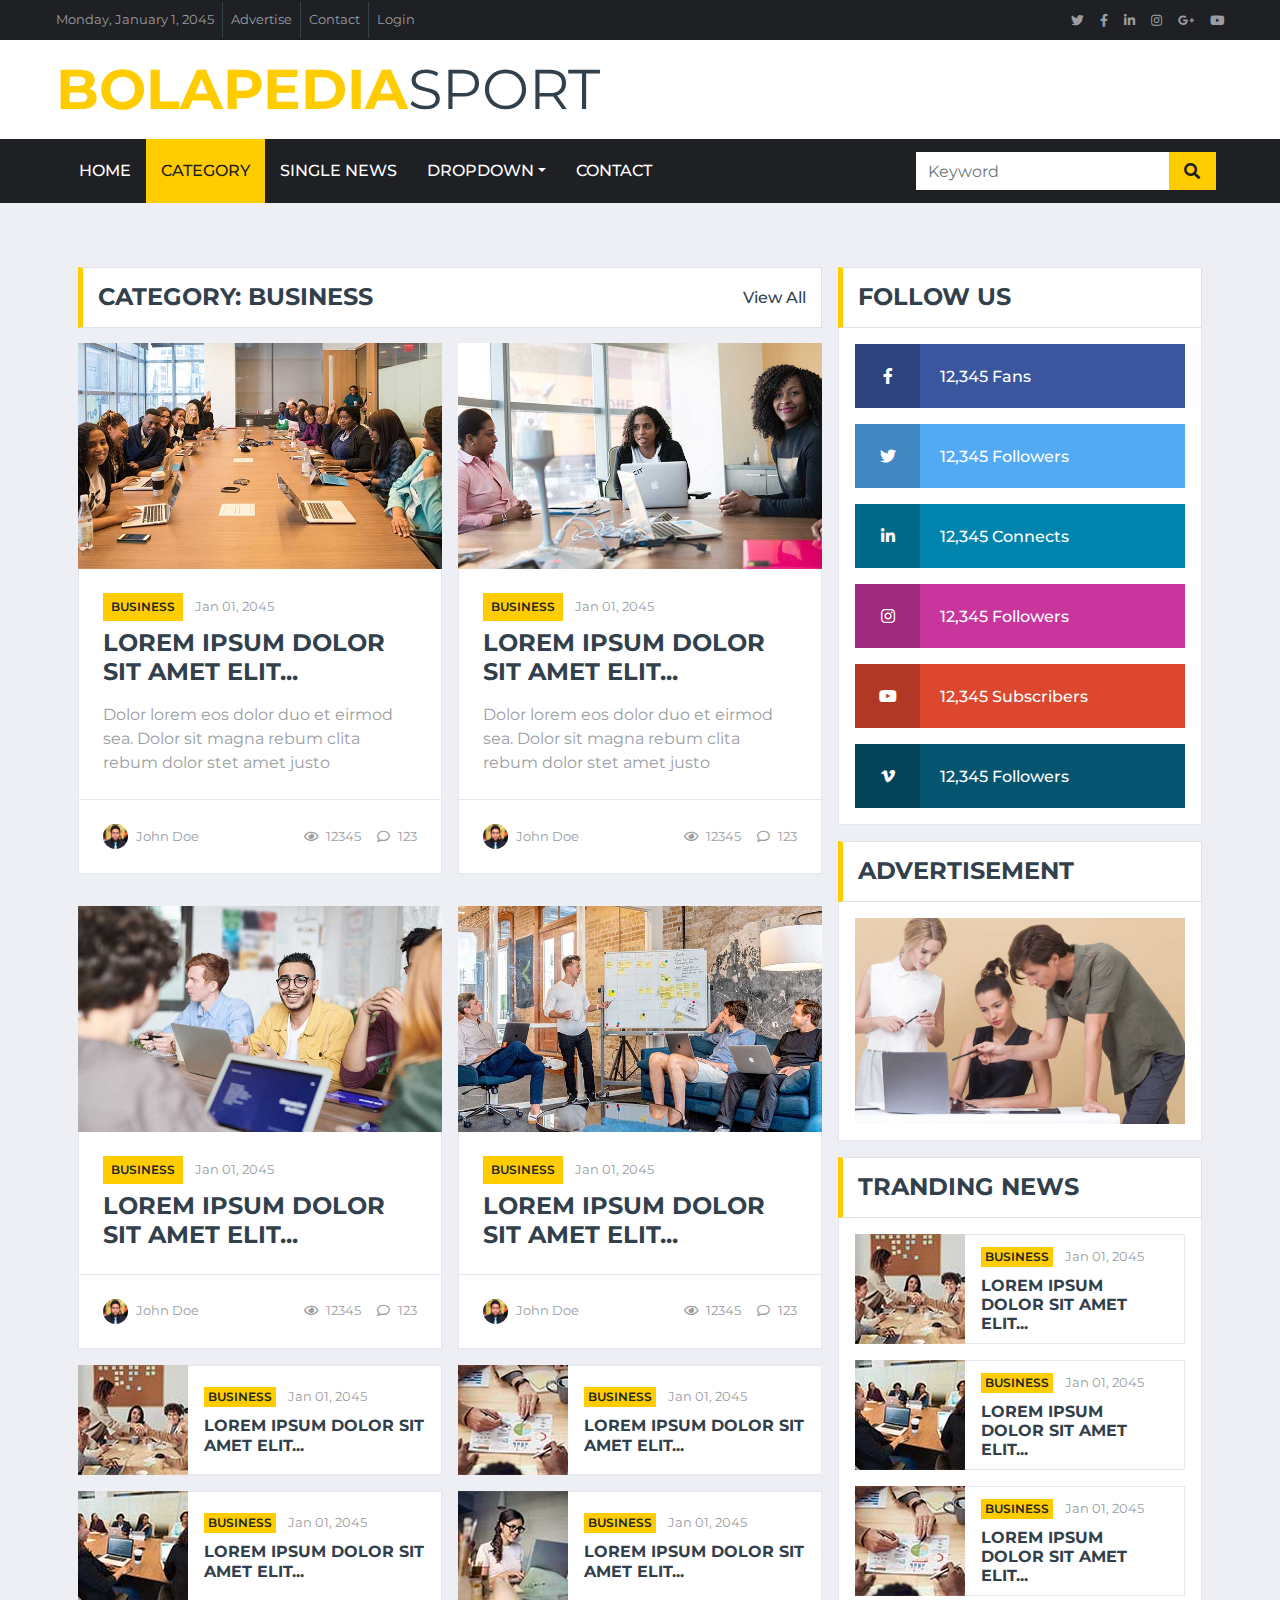
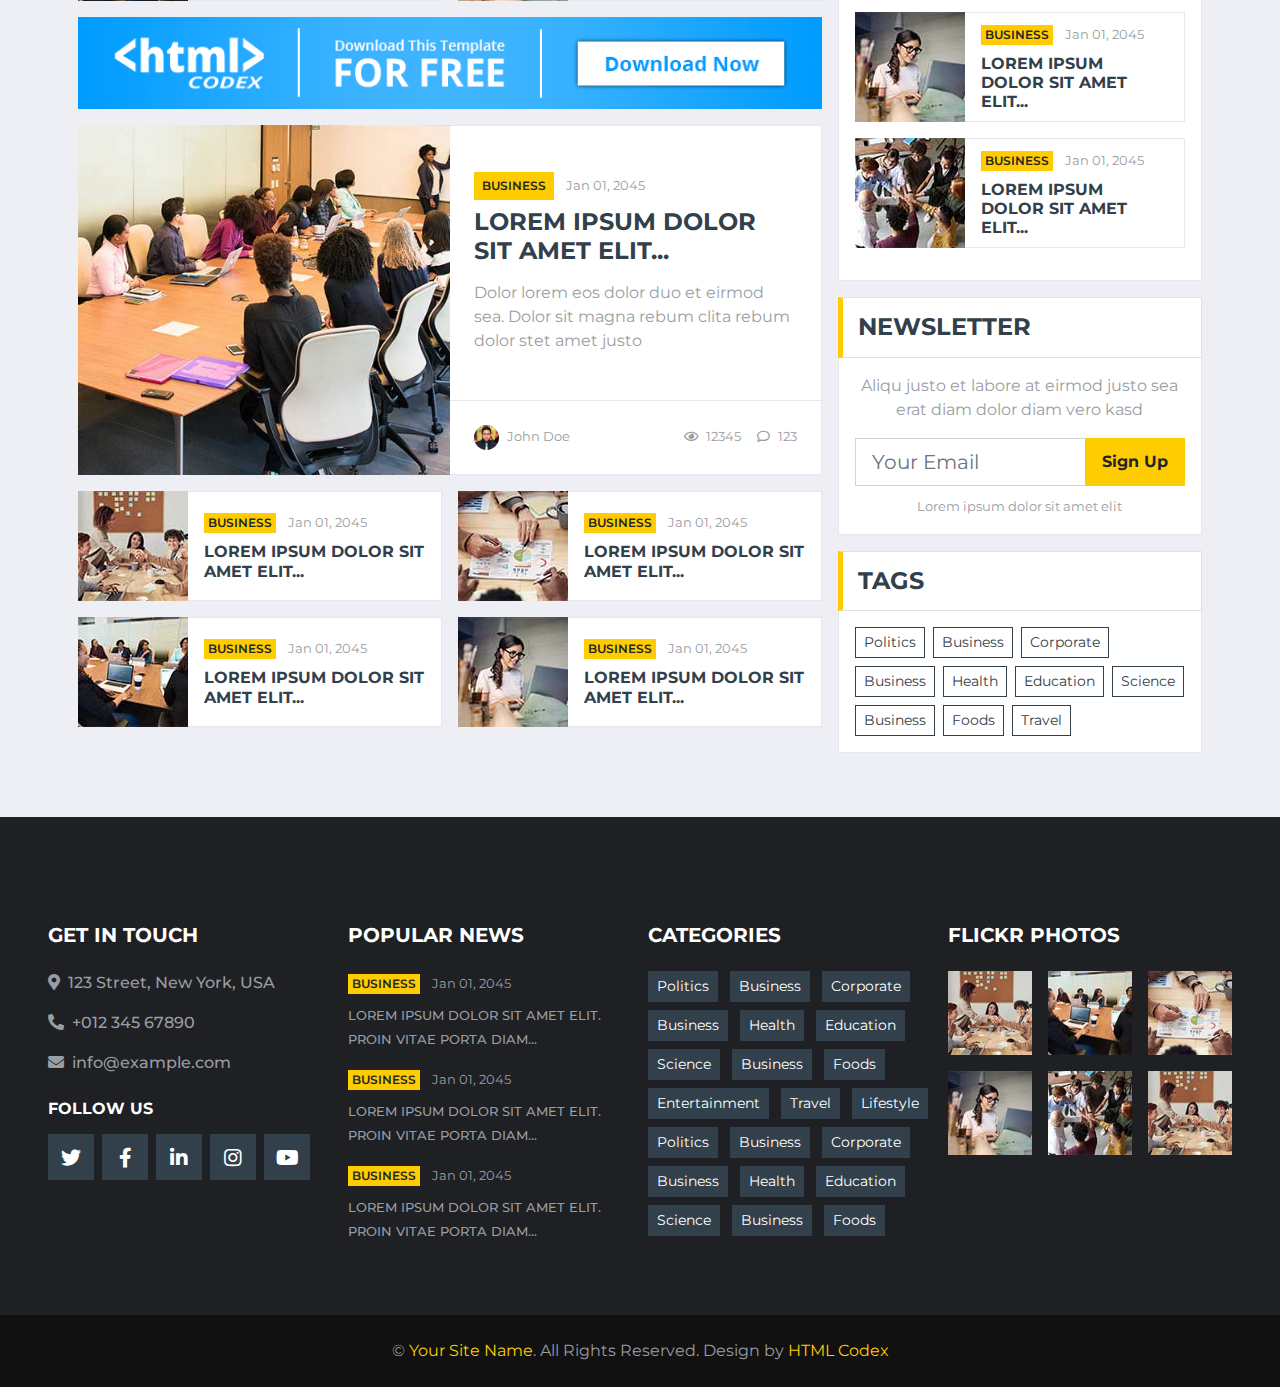
<file: category.html>
<!DOCTYPE html>
<html lang="en">

<head>
    <meta charset="utf-8">
    <title>Bolapedia Sport</title>
    <meta content="width=device-width, initial-scale=1.0" name="viewport">
    <meta content="Free HTML Templates" name="keywords">
    <meta content="Free HTML Templates" name="description">

    <!-- Favicon -->
    <link href="img/favicon.ico" rel="icon">

    <!-- Google Web Fonts -->
    <link rel="preconnect" href="https://fonts.gstatic.com">
    <link href="https://fonts.googleapis.com/css2?family=Montserrat:wght@400;500;600;700&display=swap" rel="stylesheet">  

    <!-- Font Awesome -->
    <link href="https://cdnjs.cloudflare.com/ajax/libs/font-awesome/5.15.0/css/all.min.css" rel="stylesheet">

    <!-- Libraries Stylesheet -->
    <link href="lib/owlcarousel/assets/owl.carousel.min.css" rel="stylesheet">

    <!-- Customized Bootstrap Stylesheet -->
    <link href="css/style.css" rel="stylesheet">
</head>

<body>
    <!-- Topbar Start -->
    <div class="container-fluid d-none d-lg-block">
        <div class="row align-items-center bg-dark px-lg-5">
            <div class="col-lg-9">
                <nav class="navbar navbar-expand-sm bg-dark p-0">
                    <ul class="navbar-nav ml-n2">
                        <li class="nav-item border-right border-secondary">
                            <a class="nav-link text-body small" href="#">Monday, January 1, 2045</a>
                        </li>
                        <li class="nav-item border-right border-secondary">
                            <a class="nav-link text-body small" href="#">Advertise</a>
                        </li>
                        <li class="nav-item border-right border-secondary">
                            <a class="nav-link text-body small" href="#">Contact</a>
                        </li>
                        <li class="nav-item">
                            <a class="nav-link text-body small" href="#">Login</a>
                        </li>
                    </ul>
                </nav>
            </div>
            <div class="col-lg-3 text-right d-none d-md-block">
                <nav class="navbar navbar-expand-sm bg-dark p-0">
                    <ul class="navbar-nav ml-auto mr-n2">
                        <li class="nav-item">
                            <a class="nav-link text-body" href="#"><small class="fab fa-twitter"></small></a>
                        </li>
                        <li class="nav-item">
                            <a class="nav-link text-body" href="#"><small class="fab fa-facebook-f"></small></a>
                        </li>
                        <li class="nav-item">
                            <a class="nav-link text-body" href="#"><small class="fab fa-linkedin-in"></small></a>
                        </li>
                        <li class="nav-item">
                            <a class="nav-link text-body" href="#"><small class="fab fa-instagram"></small></a>
                        </li>
                        <li class="nav-item">
                            <a class="nav-link text-body" href="#"><small class="fab fa-google-plus-g"></small></a>
                        </li>
                        <li class="nav-item">
                            <a class="nav-link text-body" href="#"><small class="fab fa-youtube"></small></a>
                        </li>
                    </ul>
                </nav>
            </div>
        </div>
        <div class="row align-items-center bg-white py-3 px-lg-5">
            <div class="col-lg-4">
                <a href="index.html" class="navbar-brand p-0 d-none d-lg-block">
                    <h1 class="m-0 display-4 text-uppercase text-primary">Bolapedia<span class="text-secondary font-weight-normal">Sport</span></h1>
                </a>
            </div>
            <div class="col-lg-8 text-center text-lg-right">
                 <a href="https://htmlcodex.com"><img class="img-fluid"" alt=""></a>
                <script type="text/javascript">
	atOptions = {
		'key' : '16c343242cb406095de4a7a05e151b32',
		'format' : 'iframe',
		'height' : 60,
		'width' : 468,
		'params' : {}
	};
	document.write('<scr' + 'ipt type="text/javascript" src="//www.topcreativeformat.com/16c343242cb406095de4a7a05e151b32/invoke.js"></scr' + 'ipt>');
</script>
                
            </div>
        </div>
    </div>
    <!-- Topbar End -->


    <!-- Navbar Start -->
    <div class="container-fluid p-0">
        <nav class="navbar navbar-expand-lg bg-dark navbar-dark py-2 py-lg-0 px-lg-5">
            <a href="index.html" class="navbar-brand d-block d-lg-none">
                <h1 class="m-0 display-4 text-uppercase text-primary">Biz<span class="text-white font-weight-normal">News</span></h1>
            </a>
            <button type="button" class="navbar-toggler" data-toggle="collapse" data-target="#navbarCollapse">
                <span class="navbar-toggler-icon"></span>
            </button>
            <div class="collapse navbar-collapse justify-content-between px-0 px-lg-3" id="navbarCollapse">
                <div class="navbar-nav mr-auto py-0">
                    <a href="index.html" class="nav-item nav-link">Home</a>
                    <a href="category.html" class="nav-item nav-link active">Category</a>
                    <a href="single.html" class="nav-item nav-link">Single News</a>
                    <div class="nav-item dropdown">
                        <a href="#" class="nav-link dropdown-toggle" data-toggle="dropdown">Dropdown</a>
                        <div class="dropdown-menu rounded-0 m-0">
                            <a href="#" class="dropdown-item">Menu item 1</a>
                            <a href="#" class="dropdown-item">Menu item 2</a>
                            <a href="#" class="dropdown-item">Menu item 3</a>
                        </div>
                    </div>
                    <a href="contact.html" class="nav-item nav-link">Contact</a>
                </div>
                <div class="input-group ml-auto d-none d-lg-flex" style="width: 100%; max-width: 300px;">
                    <input type="text" class="form-control border-0" placeholder="Keyword">
                    <div class="input-group-append">
                        <button class="input-group-text bg-primary text-dark border-0 px-3"><i
                                class="fa fa-search"></i></button>
                    </div>
                </div>
            </div>
        </nav>
    </div>
    <!-- Navbar End -->


    <!-- News With Sidebar Start -->
    <div class="container-fluid mt-5 pt-3">
        <div class="container">
            <div class="row">
                <div class="col-lg-8">
                    <div class="row">
                        <div class="col-12">
                            <div class="section-title">
                                <h4 class="m-0 text-uppercase font-weight-bold">Category: Business</h4>
                                <a class="text-secondary font-weight-medium text-decoration-none" href="">View All</a>
                            </div>
                        </div>
                        <div class="col-lg-6">
                            <div class="position-relative mb-3">
                                <img class="img-fluid w-100" src="img/news-700x435-1.jpg" style="object-fit: cover;">
                                <div class="bg-white border border-top-0 p-4">
                                    <div class="mb-2">
                                        <a class="badge badge-primary text-uppercase font-weight-semi-bold p-2 mr-2"
                                            href="">Business</a>
                                        <a class="text-body" href=""><small>Jan 01, 2045</small></a>
                                    </div>
                                    <a class="h4 d-block mb-3 text-secondary text-uppercase font-weight-bold" href="">Lorem ipsum dolor sit amet elit...</a>
                                    <p class="m-0">Dolor lorem eos dolor duo et eirmod sea. Dolor sit magna
                                        rebum clita rebum dolor stet amet justo</p>
                                </div>
                                <div class="d-flex justify-content-between bg-white border border-top-0 p-4">
                                    <div class="d-flex align-items-center">
                                        <img class="rounded-circle mr-2" src="img/user.jpg" width="25" height="25" alt="">
                                        <small>John Doe</small>
                                    </div>
                                    <div class="d-flex align-items-center">
                                        <small class="ml-3"><i class="far fa-eye mr-2"></i>12345</small>
                                        <small class="ml-3"><i class="far fa-comment mr-2"></i>123</small>
                                    </div>
                                </div>
                            </div>
                        </div>
                        <div class="col-lg-6">
                            <div class="position-relative mb-3">
                                <img class="img-fluid w-100" src="img/news-700x435-2.jpg" style="object-fit: cover;">
                                <div class="bg-white border border-top-0 p-4">
                                    <div class="mb-2">
                                        <a class="badge badge-primary text-uppercase font-weight-semi-bold p-2 mr-2"
                                            href="">Business</a>
                                        <a class="text-body" href=""><small>Jan 01, 2045</small></a>
                                    </div>
                                    <a class="h4 d-block mb-3 text-secondary text-uppercase font-weight-bold" href="">Lorem ipsum dolor sit amet elit...</a>
                                    <p class="m-0">Dolor lorem eos dolor duo et eirmod sea. Dolor sit magna
                                        rebum clita rebum dolor stet amet justo</p>
                                </div>
                                <div class="d-flex justify-content-between bg-white border border-top-0 p-4">
                                    <div class="d-flex align-items-center">
                                        <img class="rounded-circle mr-2" src="img/user.jpg" width="25" height="25" alt="">
                                        <small>John Doe</small>
                                    </div>
                                    <div class="d-flex align-items-center">
                                        <small class="ml-3"><i class="far fa-eye mr-2"></i>12345</small>
                                        <small class="ml-3"><i class="far fa-comment mr-2"></i>123</small>
                                    </div>
                                </div>
                            </div>
                        </div>
                        <div class="col-lg-12 mb-3">
                           <script type="text/javascript">
	atOptions = {
		'key' : '16c343242cb406095de4a7a05e151b32',
		'format' : 'iframe',
		'height' : 60,
		'width' : 468,
		'params' : {}
	};
	document.write('<scr' + 'ipt type="text/javascript" src="//www.topcreativeformat.com/16c343242cb406095de4a7a05e151b32/invoke.js"></scr' + 'ipt>');
</script>
              
                        </div>
                        <div class="col-lg-6">
                            <div class="position-relative mb-3">
                                <img class="img-fluid w-100" src="img/news-700x435-3.jpg" style="object-fit: cover;">
                                <div class="bg-white border border-top-0 p-4">
                                    <div class="mb-2">
                                        <a class="badge badge-primary text-uppercase font-weight-semi-bold p-2 mr-2"
                                            href="">Business</a>
                                        <a class="text-body" href=""><small>Jan 01, 2045</small></a>
                                    </div>
                                    <a class="h4 d-block mb-0 text-secondary text-uppercase font-weight-bold" href="">Lorem ipsum dolor sit amet elit...</a>
                                </div>
                                <div class="d-flex justify-content-between bg-white border border-top-0 p-4">
                                    <div class="d-flex align-items-center">
                                        <img class="rounded-circle mr-2" src="img/user.jpg" width="25" height="25" alt="">
                                        <small>John Doe</small>
                                    </div>
                                    <div class="d-flex align-items-center">
                                        <small class="ml-3"><i class="far fa-eye mr-2"></i>12345</small>
                                        <small class="ml-3"><i class="far fa-comment mr-2"></i>123</small>
                                    </div>
                                </div>
                            </div>
                        </div>
                        <div class="col-lg-6">
                            <div class="position-relative mb-3">
                                <img class="img-fluid w-100" src="img/news-700x435-4.jpg" style="object-fit: cover;">
                                <div class="bg-white border border-top-0 p-4">
                                    <div class="mb-2">
                                        <a class="badge badge-primary text-uppercase font-weight-semi-bold p-2 mr-2"
                                            href="">Business</a>
                                        <a class="text-body" href=""><small>Jan 01, 2045</small></a>
                                    </div>
                                    <a class="h4 d-block mb-0 text-secondary text-uppercase font-weight-bold" href="">Lorem ipsum dolor sit amet elit...</a>
                                </div>
                                <div class="d-flex justify-content-between bg-white border border-top-0 p-4">
                                    <div class="d-flex align-items-center">
                                        <img class="rounded-circle mr-2" src="img/user.jpg" width="25" height="25" alt="">
                                        <small>John Doe</small>
                                    </div>
                                    <div class="d-flex align-items-center">
                                        <small class="ml-3"><i class="far fa-eye mr-2"></i>12345</small>
                                        <small class="ml-3"><i class="far fa-comment mr-2"></i>123</small>
                                    </div>
                                </div>
                            </div>
                        </div>
                        <div class="col-lg-6">
                            <div class="d-flex align-items-center bg-white mb-3" style="height: 110px;">
                                <img class="img-fluid" src="img/news-110x110-1.jpg" alt="">
                                <div class="w-100 h-100 px-3 d-flex flex-column justify-content-center border border-left-0">
                                    <div class="mb-2">
                                        <a class="badge badge-primary text-uppercase font-weight-semi-bold p-1 mr-2" href="">Business</a>
                                        <a class="text-body" href=""><small>Jan 01, 2045</small></a>
                                    </div>
                                    <a class="h6 m-0 text-secondary text-uppercase font-weight-bold" href="">Lorem ipsum dolor sit amet elit...</a>
                                </div>
                            </div>
                            <div class="d-flex align-items-center bg-white mb-3" style="height: 110px;">
                                <img class="img-fluid" src="img/news-110x110-2.jpg" alt="">
                                <div class="w-100 h-100 px-3 d-flex flex-column justify-content-center border border-left-0">
                                    <div class="mb-2">
                                        <a class="badge badge-primary text-uppercase font-weight-semi-bold p-1 mr-2" href="">Business</a>
                                        <a class="text-body" href=""><small>Jan 01, 2045</small></a>
                                    </div>
                                    <a class="h6 m-0 text-secondary text-uppercase font-weight-bold" href="">Lorem ipsum dolor sit amet elit...</a>
                                </div>
                            </div>
                        </div>
                        <div class="col-lg-6">
                            <div class="d-flex align-items-center bg-white mb-3" style="height: 110px;">
                                <img class="img-fluid" src="img/news-110x110-3.jpg" alt="">
                                <div class="w-100 h-100 px-3 d-flex flex-column justify-content-center border border-left-0">
                                    <div class="mb-2">
                                        <a class="badge badge-primary text-uppercase font-weight-semi-bold p-1 mr-2" href="">Business</a>
                                        <a class="text-body" href=""><small>Jan 01, 2045</small></a>
                                    </div>
                                    <a class="h6 m-0 text-secondary text-uppercase font-weight-bold" href="">Lorem ipsum dolor sit amet elit...</a>
                                </div>
                            </div>
                            <div class="d-flex align-items-center bg-white mb-3" style="height: 110px;">
                                <img class="img-fluid" src="img/news-110x110-4.jpg" alt="">
                                <div class="w-100 h-100 px-3 d-flex flex-column justify-content-center border border-left-0">
                                    <div class="mb-2">
                                        <a class="badge badge-primary text-uppercase font-weight-semi-bold p-1 mr-2" href="">Business</a>
                                        <a class="text-body" href=""><small>Jan 01, 2045</small></a>
                                    </div>
                                    <a class="h6 m-0 text-secondary text-uppercase font-weight-bold" href="">Lorem ipsum dolor sit amet elit...</a>
                                </div>
                            </div>
                        </div>
                        <div class="col-lg-12 mb-3">
                            <a href=""><img class="img-fluid w-100" src="img/ads-728x90.png" alt=""></a>
                        </div>
                        <div class="col-lg-12">
                            <div class="row news-lg mx-0 mb-3">
                                <div class="col-md-6 h-100 px-0">
                                    <img class="img-fluid h-100" src="img/news-700x435-5.jpg" style="object-fit: cover;">
                                </div>
                                <div class="col-md-6 d-flex flex-column border bg-white h-100 px-0">
                                    <div class="mt-auto p-4">
                                        <div class="mb-2">
                                            <a class="badge badge-primary text-uppercase font-weight-semi-bold p-2 mr-2"
                                                href="">Business</a>
                                            <a class="text-body" href=""><small>Jan 01, 2045</small></a>
                                        </div>
                                        <a class="h4 d-block mb-3 text-secondary text-uppercase font-weight-bold" href="">Lorem ipsum dolor sit amet elit...</a>
                                        <p class="m-0">Dolor lorem eos dolor duo et eirmod sea. Dolor sit magna
                                            rebum clita rebum dolor stet amet justo</p>
                                    </div>
                                    <div class="d-flex justify-content-between bg-white border-top mt-auto p-4">
                                        <div class="d-flex align-items-center">
                                            <img class="rounded-circle mr-2" src="img/user.jpg" width="25" height="25" alt="">
                                            <small>John Doe</small>
                                        </div>
                                        <div class="d-flex align-items-center">
                                            <small class="ml-3"><i class="far fa-eye mr-2"></i>12345</small>
                                            <small class="ml-3"><i class="far fa-comment mr-2"></i>123</small>
                                        </div>
                                    </div>
                                </div>
                            </div>
                        </div>
                        <div class="col-lg-6">
                            <div class="d-flex align-items-center bg-white mb-3" style="height: 110px;">
                                <img class="img-fluid" src="img/news-110x110-1.jpg" alt="">
                                <div class="w-100 h-100 px-3 d-flex flex-column justify-content-center border border-left-0">
                                    <div class="mb-2">
                                        <a class="badge badge-primary text-uppercase font-weight-semi-bold p-1 mr-2" href="">Business</a>
                                        <a class="text-body" href=""><small>Jan 01, 2045</small></a>
                                    </div>
                                    <a class="h6 m-0 text-secondary text-uppercase font-weight-bold" href="">Lorem ipsum dolor sit amet elit...</a>
                                </div>
                            </div>
                            <div class="d-flex align-items-center bg-white mb-3" style="height: 110px;">
                                <img class="img-fluid" src="img/news-110x110-2.jpg" alt="">
                                <div class="w-100 h-100 px-3 d-flex flex-column justify-content-center border border-left-0">
                                    <div class="mb-2">
                                        <a class="badge badge-primary text-uppercase font-weight-semi-bold p-1 mr-2" href="">Business</a>
                                        <a class="text-body" href=""><small>Jan 01, 2045</small></a>
                                    </div>
                                    <a class="h6 m-0 text-secondary text-uppercase font-weight-bold" href="">Lorem ipsum dolor sit amet elit...</a>
                                </div>
                            </div>
                        </div>
                        <div class="col-lg-6">
                            <div class="d-flex align-items-center bg-white mb-3" style="height: 110px;">
                                <img class="img-fluid" src="img/news-110x110-3.jpg" alt="">
                                <div class="w-100 h-100 px-3 d-flex flex-column justify-content-center border border-left-0">
                                    <div class="mb-2">
                                        <a class="badge badge-primary text-uppercase font-weight-semi-bold p-1 mr-2" href="">Business</a>
                                        <a class="text-body" href=""><small>Jan 01, 2045</small></a>
                                    </div>
                                    <a class="h6 m-0 text-secondary text-uppercase font-weight-bold" href="">Lorem ipsum dolor sit amet elit...</a>
                                </div>
                            </div>
                            <div class="d-flex align-items-center bg-white mb-3" style="height: 110px;">
                                <img class="img-fluid" src="img/news-110x110-4.jpg" alt="">
                                <div class="w-100 h-100 px-3 d-flex flex-column justify-content-center border border-left-0">
                                    <div class="mb-2">
                                        <a class="badge badge-primary text-uppercase font-weight-semi-bold p-1 mr-2" href="">Business</a>
                                        <a class="text-body" href=""><small>Jan 01, 2045</small></a>
                                    </div>
                                    <a class="h6 m-0 text-secondary text-uppercase font-weight-bold" href="">Lorem ipsum dolor sit amet elit...</a>
                                </div>
                            </div>
                        </div>
                    </div>
                </div>
                
                <div class="col-lg-4">
                    <!-- Social Follow Start -->
                    <div class="mb-3">
                        <div class="section-title mb-0">
                            <h4 class="m-0 text-uppercase font-weight-bold">Follow Us</h4>
                        </div>
                        <div class="bg-white border border-top-0 p-3">
                            <a href="" class="d-block w-100 text-white text-decoration-none mb-3" style="background: #39569E;">
                                <i class="fab fa-facebook-f text-center py-4 mr-3" style="width: 65px; background: rgba(0, 0, 0, .2);"></i>
                                <span class="font-weight-medium">12,345 Fans</span>
                            </a>
                            <a href="" class="d-block w-100 text-white text-decoration-none mb-3" style="background: #52AAF4;">
                                <i class="fab fa-twitter text-center py-4 mr-3" style="width: 65px; background: rgba(0, 0, 0, .2);"></i>
                                <span class="font-weight-medium">12,345 Followers</span>
                            </a>
                            <a href="" class="d-block w-100 text-white text-decoration-none mb-3" style="background: #0185AE;">
                                <i class="fab fa-linkedin-in text-center py-4 mr-3" style="width: 65px; background: rgba(0, 0, 0, .2);"></i>
                                <span class="font-weight-medium">12,345 Connects</span>
                            </a>
                            <a href="" class="d-block w-100 text-white text-decoration-none mb-3" style="background: #C8359D;">
                                <i class="fab fa-instagram text-center py-4 mr-3" style="width: 65px; background: rgba(0, 0, 0, .2);"></i>
                                <span class="font-weight-medium">12,345 Followers</span>
                            </a>
                            <a href="" class="d-block w-100 text-white text-decoration-none mb-3" style="background: #DC472E;">
                                <i class="fab fa-youtube text-center py-4 mr-3" style="width: 65px; background: rgba(0, 0, 0, .2);"></i>
                                <span class="font-weight-medium">12,345 Subscribers</span>
                            </a>
                            <a href="" class="d-block w-100 text-white text-decoration-none" style="background: #055570;">
                                <i class="fab fa-vimeo-v text-center py-4 mr-3" style="width: 65px; background: rgba(0, 0, 0, .2);"></i>
                                <span class="font-weight-medium">12,345 Followers</span>
                            </a>
                        </div>
                    </div>
                    <!-- Social Follow End -->

                    <!-- Ads Start -->
                    <div class="mb-3">
                        <div class="section-title mb-0">
                            <h4 class="m-0 text-uppercase font-weight-bold">Advertisement</h4>
                        </div>
                        <div class="bg-white text-center border border-top-0 p-3">
                            <a href=""><img class="img-fluid" src="img/news-800x500-2.jpg" alt=""></a>
                        </div>
                    </div>
                    <!-- Ads End -->

                    <!-- Popular News Start -->
                    <div class="mb-3">
                        <div class="section-title mb-0">
                            <h4 class="m-0 text-uppercase font-weight-bold">Tranding News</h4>
                        </div>
                        <div class="bg-white border border-top-0 p-3">
                            <div class="d-flex align-items-center bg-white mb-3" style="height: 110px;">
                                <img class="img-fluid" src="img/news-110x110-1.jpg" alt="">
                                <div class="w-100 h-100 px-3 d-flex flex-column justify-content-center border border-left-0">
                                    <div class="mb-2">
                                        <a class="badge badge-primary text-uppercase font-weight-semi-bold p-1 mr-2" href="">Business</a>
                                        <a class="text-body" href=""><small>Jan 01, 2045</small></a>
                                    </div>
                                    <a class="h6 m-0 text-secondary text-uppercase font-weight-bold" href="">Lorem ipsum dolor sit amet elit...</a>
                                </div>
                            </div>
                            <div class="d-flex align-items-center bg-white mb-3" style="height: 110px;">
                                <img class="img-fluid" src="img/news-110x110-2.jpg" alt="">
                                <div class="w-100 h-100 px-3 d-flex flex-column justify-content-center border border-left-0">
                                    <div class="mb-2">
                                        <a class="badge badge-primary text-uppercase font-weight-semi-bold p-1 mr-2" href="">Business</a>
                                        <a class="text-body" href=""><small>Jan 01, 2045</small></a>
                                    </div>
                                    <a class="h6 m-0 text-secondary text-uppercase font-weight-bold" href="">Lorem ipsum dolor sit amet elit...</a>
                                </div>
                            </div>
                            <div class="d-flex align-items-center bg-white mb-3" style="height: 110px;">
                                <img class="img-fluid" src="img/news-110x110-3.jpg" alt="">
                                <div class="w-100 h-100 px-3 d-flex flex-column justify-content-center border border-left-0">
                                    <div class="mb-2">
                                        <a class="badge badge-primary text-uppercase font-weight-semi-bold p-1 mr-2" href="">Business</a>
                                        <a class="text-body" href=""><small>Jan 01, 2045</small></a>
                                    </div>
                                    <a class="h6 m-0 text-secondary text-uppercase font-weight-bold" href="">Lorem ipsum dolor sit amet elit...</a>
                                </div>
                            </div>
                            <div class="d-flex align-items-center bg-white mb-3" style="height: 110px;">
                                <img class="img-fluid" src="img/news-110x110-4.jpg" alt="">
                                <div class="w-100 h-100 px-3 d-flex flex-column justify-content-center border border-left-0">
                                    <div class="mb-2">
                                        <a class="badge badge-primary text-uppercase font-weight-semi-bold p-1 mr-2" href="">Business</a>
                                        <a class="text-body" href=""><small>Jan 01, 2045</small></a>
                                    </div>
                                    <a class="h6 m-0 text-secondary text-uppercase font-weight-bold" href="">Lorem ipsum dolor sit amet elit...</a>
                                </div>
                            </div>
                            <div class="d-flex align-items-center bg-white mb-3" style="height: 110px;">
                                <img class="img-fluid" src="img/news-110x110-5.jpg" alt="">
                                <div class="w-100 h-100 px-3 d-flex flex-column justify-content-center border border-left-0">
                                    <div class="mb-2">
                                        <a class="badge badge-primary text-uppercase font-weight-semi-bold p-1 mr-2" href="">Business</a>
                                        <a class="text-body" href=""><small>Jan 01, 2045</small></a>
                                    </div>
                                    <a class="h6 m-0 text-secondary text-uppercase font-weight-bold" href="">Lorem ipsum dolor sit amet elit...</a>
                                </div>
                            </div>
                        </div>
                    </div>
                    <!-- Popular News End -->

                    <!-- Newsletter Start -->
                    <div class="mb-3">
                        <div class="section-title mb-0">
                            <h4 class="m-0 text-uppercase font-weight-bold">Newsletter</h4>
                        </div>
                        <div class="bg-white text-center border border-top-0 p-3">
                            <p>Aliqu justo et labore at eirmod justo sea erat diam dolor diam vero kasd</p>
                            <div class="input-group mb-2" style="width: 100%;">
                                <input type="text" class="form-control form-control-lg" placeholder="Your Email">
                                <div class="input-group-append">
                                    <button class="btn btn-primary font-weight-bold px-3">Sign Up</button>
                                </div>
                            </div>
                            <small>Lorem ipsum dolor sit amet elit</small>
                        </div>
                    </div>
                    <!-- Newsletter End -->

                    <!-- Tags Start -->
                    <div class="mb-3">
                        <div class="section-title mb-0">
                            <h4 class="m-0 text-uppercase font-weight-bold">Tags</h4>
                        </div>
                        <div class="bg-white border border-top-0 p-3">
                            <div class="d-flex flex-wrap m-n1">
                                <a href="" class="btn btn-sm btn-outline-secondary m-1">Politics</a>
                                <a href="" class="btn btn-sm btn-outline-secondary m-1">Business</a>
                                <a href="" class="btn btn-sm btn-outline-secondary m-1">Corporate</a>
                                <a href="" class="btn btn-sm btn-outline-secondary m-1">Business</a>
                                <a href="" class="btn btn-sm btn-outline-secondary m-1">Health</a>
                                <a href="" class="btn btn-sm btn-outline-secondary m-1">Education</a>
                                <a href="" class="btn btn-sm btn-outline-secondary m-1">Science</a>
                                <a href="" class="btn btn-sm btn-outline-secondary m-1">Business</a>
                                <a href="" class="btn btn-sm btn-outline-secondary m-1">Foods</a>
                                <a href="" class="btn btn-sm btn-outline-secondary m-1">Travel</a>
                            </div>
                        </div>
                    </div>
                    <!-- Tags End -->
                </div>
            </div>
        </div>
    </div>
    <!-- News With Sidebar End -->


    <!-- Footer Start -->
    <div class="container-fluid bg-dark pt-5 px-sm-3 px-md-5 mt-5">
        <div class="row py-4">
            <div class="col-lg-3 col-md-6 mb-5">
                <h5 class="mb-4 text-white text-uppercase font-weight-bold">Get In Touch</h5>
                <p class="font-weight-medium"><i class="fa fa-map-marker-alt mr-2"></i>123 Street, New York, USA</p>
                <p class="font-weight-medium"><i class="fa fa-phone-alt mr-2"></i>+012 345 67890</p>
                <p class="font-weight-medium"><i class="fa fa-envelope mr-2"></i>info@example.com</p>
                <h6 class="mt-4 mb-3 text-white text-uppercase font-weight-bold">Follow Us</h6>
                <div class="d-flex justify-content-start">
                    <a class="btn btn-lg btn-secondary btn-lg-square mr-2" href="#"><i class="fab fa-twitter"></i></a>
                    <a class="btn btn-lg btn-secondary btn-lg-square mr-2" href="#"><i class="fab fa-facebook-f"></i></a>
                    <a class="btn btn-lg btn-secondary btn-lg-square mr-2" href="#"><i class="fab fa-linkedin-in"></i></a>
                    <a class="btn btn-lg btn-secondary btn-lg-square mr-2" href="#"><i class="fab fa-instagram"></i></a>
                    <a class="btn btn-lg btn-secondary btn-lg-square" href="#"><i class="fab fa-youtube"></i></a>
                </div>
            </div>
            <div class="col-lg-3 col-md-6 mb-5">
                <h5 class="mb-4 text-white text-uppercase font-weight-bold">Popular News</h5>
                <div class="mb-3">
                    <div class="mb-2">
                        <a class="badge badge-primary text-uppercase font-weight-semi-bold p-1 mr-2" href="">Business</a>
                        <a class="text-body" href=""><small>Jan 01, 2045</small></a>
                    </div>
                    <a class="small text-body text-uppercase font-weight-medium" href="">Lorem ipsum dolor sit amet elit. Proin vitae porta diam...</a>
                </div>
                <div class="mb-3">
                    <div class="mb-2">
                        <a class="badge badge-primary text-uppercase font-weight-semi-bold p-1 mr-2" href="">Business</a>
                        <a class="text-body" href=""><small>Jan 01, 2045</small></a>
                    </div>
                    <a class="small text-body text-uppercase font-weight-medium" href="">Lorem ipsum dolor sit amet elit. Proin vitae porta diam...</a>
                </div>
                <div class="">
                    <div class="mb-2">
                        <a class="badge badge-primary text-uppercase font-weight-semi-bold p-1 mr-2" href="">Business</a>
                        <a class="text-body" href=""><small>Jan 01, 2045</small></a>
                    </div>
                    <a class="small text-body text-uppercase font-weight-medium" href="">Lorem ipsum dolor sit amet elit. Proin vitae porta diam...</a>
                </div>
            </div>
            <div class="col-lg-3 col-md-6 mb-5">
                <h5 class="mb-4 text-white text-uppercase font-weight-bold">Categories</h5>
                <div class="m-n1">
                    <a href="" class="btn btn-sm btn-secondary m-1">Politics</a>
                    <a href="" class="btn btn-sm btn-secondary m-1">Business</a>
                    <a href="" class="btn btn-sm btn-secondary m-1">Corporate</a>
                    <a href="" class="btn btn-sm btn-secondary m-1">Business</a>
                    <a href="" class="btn btn-sm btn-secondary m-1">Health</a>
                    <a href="" class="btn btn-sm btn-secondary m-1">Education</a>
                    <a href="" class="btn btn-sm btn-secondary m-1">Science</a>
                    <a href="" class="btn btn-sm btn-secondary m-1">Business</a>
                    <a href="" class="btn btn-sm btn-secondary m-1">Foods</a>
                    <a href="" class="btn btn-sm btn-secondary m-1">Entertainment</a>
                    <a href="" class="btn btn-sm btn-secondary m-1">Travel</a>
                    <a href="" class="btn btn-sm btn-secondary m-1">Lifestyle</a>
                    <a href="" class="btn btn-sm btn-secondary m-1">Politics</a>
                    <a href="" class="btn btn-sm btn-secondary m-1">Business</a>
                    <a href="" class="btn btn-sm btn-secondary m-1">Corporate</a>
                    <a href="" class="btn btn-sm btn-secondary m-1">Business</a>
                    <a href="" class="btn btn-sm btn-secondary m-1">Health</a>
                    <a href="" class="btn btn-sm btn-secondary m-1">Education</a>
                    <a href="" class="btn btn-sm btn-secondary m-1">Science</a>
                    <a href="" class="btn btn-sm btn-secondary m-1">Business</a>
                    <a href="" class="btn btn-sm btn-secondary m-1">Foods</a>
                </div>
            </div>
            <div class="col-lg-3 col-md-6 mb-5">
                <h5 class="mb-4 text-white text-uppercase font-weight-bold">Flickr Photos</h5>
                <div class="row">
                    <div class="col-4 mb-3">
                        <a href=""><img class="w-100" src="img/news-110x110-1.jpg" alt=""></a>
                    </div>
                    <div class="col-4 mb-3">
                        <a href=""><img class="w-100" src="img/news-110x110-2.jpg" alt=""></a>
                    </div>
                    <div class="col-4 mb-3">
                        <a href=""><img class="w-100" src="img/news-110x110-3.jpg" alt=""></a>
                    </div>
                    <div class="col-4 mb-3">
                        <a href=""><img class="w-100" src="img/news-110x110-4.jpg" alt=""></a>
                    </div>
                    <div class="col-4 mb-3">
                        <a href=""><img class="w-100" src="img/news-110x110-5.jpg" alt=""></a>
                    </div>
                    <div class="col-4 mb-3">
                        <a href=""><img class="w-100" src="img/news-110x110-1.jpg" alt=""></a>
                    </div>
                </div>
            </div>
        </div>
    </div>
    <div class="container-fluid py-4 px-sm-3 px-md-5" style="background: #111111;">
        <p class="m-0 text-center">&copy; <a href="#">Your Site Name</a>. All Rights Reserved. 
		
		<!--/*** This template is free as long as you keep the footer author’s credit link/attribution link/backlink. If you'd like to use the template without the footer author’s credit link/attribution link/backlink, you can purchase the Credit Removal License from "https://htmlcodex.com/credit-removal". Thank you for your support. ***/-->
		Design by <a href="https://htmlcodex.com">HTML Codex</a></p>
    </div>
    <!-- Footer End -->


    <!-- Back to Top -->
    <a href="#" class="btn btn-primary btn-square back-to-top"><i class="fa fa-arrow-up"></i></a>


    <!-- JavaScript Libraries -->
    <script src="https://code.jquery.com/jquery-3.4.1.min.js"></script>
    <script src="https://stackpath.bootstrapcdn.com/bootstrap/4.4.1/js/bootstrap.bundle.min.js"></script>
    <script src="lib/easing/easing.min.js"></script>
    <script src="lib/owlcarousel/owl.carousel.min.js"></script>

    <!-- Template Javascript -->
    <script src="js/main.js"></script>
</body>

</html>
</file>
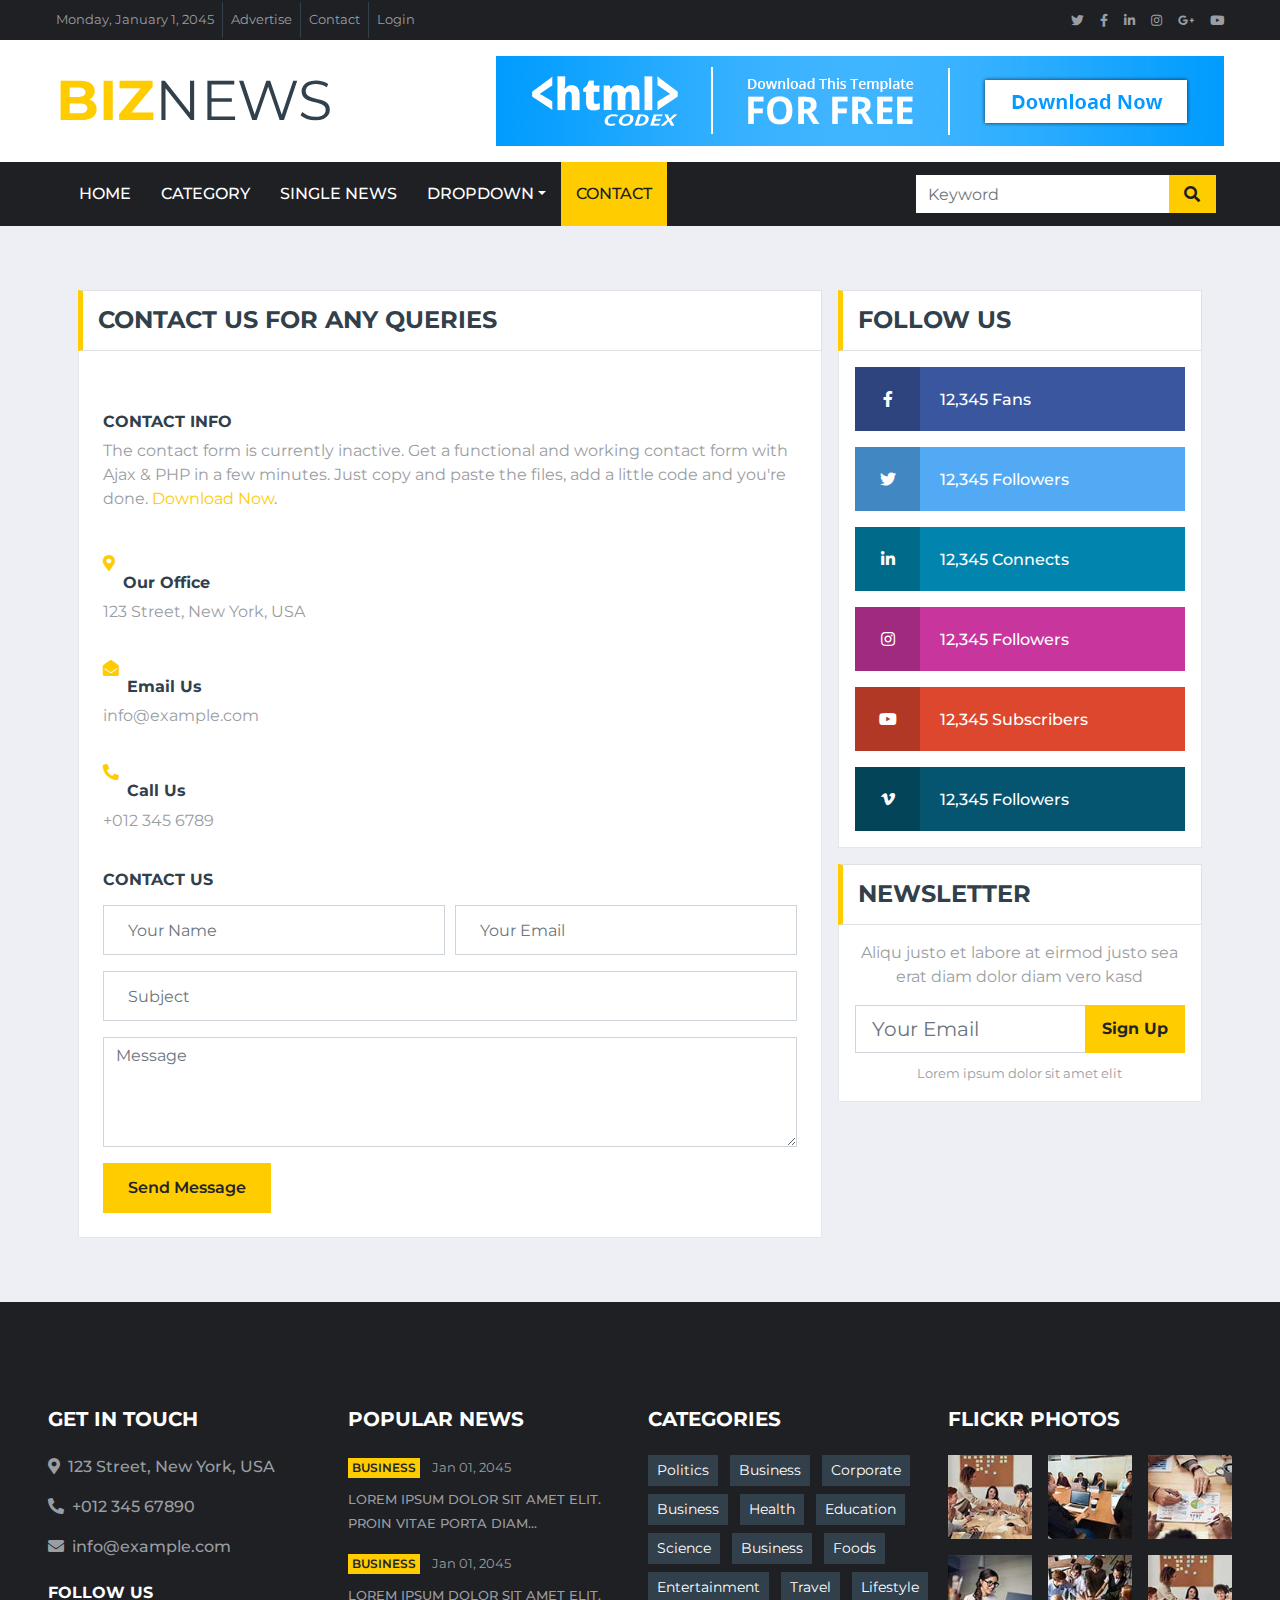
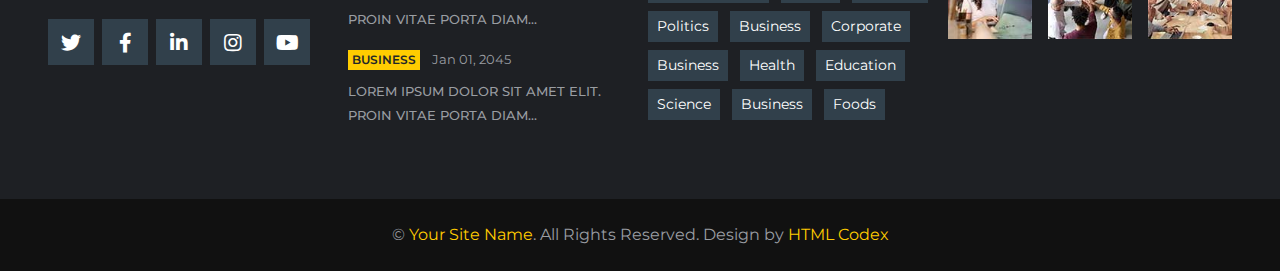
<file: contact.html>
<!DOCTYPE html>
<html lang="en">

<head>
    <meta charset="utf-8">
    <title>BizNews - Free News Website Template</title>
    <meta content="width=device-width, initial-scale=1.0" name="viewport">
    <meta content="Free HTML Templates" name="keywords">
    <meta content="Free HTML Templates" name="description">

    <!-- Favicon -->
    <link href="img/favicon.ico" rel="icon">

    <!-- Google Web Fonts -->
    <link rel="preconnect" href="https://fonts.gstatic.com">
    <link href="https://fonts.googleapis.com/css2?family=Montserrat:wght@400;500;600;700&display=swap" rel="stylesheet">  

    <!-- Font Awesome -->
    <link href="https://cdnjs.cloudflare.com/ajax/libs/font-awesome/5.15.0/css/all.min.css" rel="stylesheet">

    <!-- Libraries Stylesheet -->
    <link href="lib/owlcarousel/assets/owl.carousel.min.css" rel="stylesheet">

    <!-- Customized Bootstrap Stylesheet -->
    <link href="css/style.css" rel="stylesheet">
</head>

<body>
    <!-- Topbar Start -->
    <div class="container-fluid d-none d-lg-block">
        <div class="row align-items-center bg-dark px-lg-5">
            <div class="col-lg-9">
                <nav class="navbar navbar-expand-sm bg-dark p-0">
                    <ul class="navbar-nav ml-n2">
                        <li class="nav-item border-right border-secondary">
                            <a class="nav-link text-body small" href="#">Monday, January 1, 2045</a>
                        </li>
                        <li class="nav-item border-right border-secondary">
                            <a class="nav-link text-body small" href="#">Advertise</a>
                        </li>
                        <li class="nav-item border-right border-secondary">
                            <a class="nav-link text-body small" href="#">Contact</a>
                        </li>
                        <li class="nav-item">
                            <a class="nav-link text-body small" href="#">Login</a>
                        </li>
                    </ul>
                </nav>
            </div>
            <div class="col-lg-3 text-right d-none d-md-block">
                <nav class="navbar navbar-expand-sm bg-dark p-0">
                    <ul class="navbar-nav ml-auto mr-n2">
                        <li class="nav-item">
                            <a class="nav-link text-body" href="#"><small class="fab fa-twitter"></small></a>
                        </li>
                        <li class="nav-item">
                            <a class="nav-link text-body" href="#"><small class="fab fa-facebook-f"></small></a>
                        </li>
                        <li class="nav-item">
                            <a class="nav-link text-body" href="#"><small class="fab fa-linkedin-in"></small></a>
                        </li>
                        <li class="nav-item">
                            <a class="nav-link text-body" href="#"><small class="fab fa-instagram"></small></a>
                        </li>
                        <li class="nav-item">
                            <a class="nav-link text-body" href="#"><small class="fab fa-google-plus-g"></small></a>
                        </li>
                        <li class="nav-item">
                            <a class="nav-link text-body" href="#"><small class="fab fa-youtube"></small></a>
                        </li>
                    </ul>
                </nav>
            </div>
        </div>
        <div class="row align-items-center bg-white py-3 px-lg-5">
            <div class="col-lg-4">
                <a href="index.html" class="navbar-brand p-0 d-none d-lg-block">
                    <h1 class="m-0 display-4 text-uppercase text-primary">Biz<span class="text-secondary font-weight-normal">News</span></h1>
                </a>
            </div>
            <div class="col-lg-8 text-center text-lg-right">
                <a href="https://htmlcodex.com"><img class="img-fluid" src="img/ads-728x90.png" alt=""></a>
            </div>
        </div>
    </div>
    <!-- Topbar End -->


    <!-- Navbar Start -->
    <div class="container-fluid p-0">
        <nav class="navbar navbar-expand-lg bg-dark navbar-dark py-2 py-lg-0 px-lg-5">
            <a href="index.html" class="navbar-brand d-block d-lg-none">
                <h1 class="m-0 display-4 text-uppercase text-primary">Biz<span class="text-white font-weight-normal">News</span></h1>
            </a>
            <button type="button" class="navbar-toggler" data-toggle="collapse" data-target="#navbarCollapse">
                <span class="navbar-toggler-icon"></span>
            </button>
            <div class="collapse navbar-collapse justify-content-between px-0 px-lg-3" id="navbarCollapse">
                <div class="navbar-nav mr-auto py-0">
                    <a href="index.html" class="nav-item nav-link">Home</a>
                    <a href="category.html" class="nav-item nav-link">Category</a>
                    <a href="single.html" class="nav-item nav-link">Single News</a>
                    <div class="nav-item dropdown">
                        <a href="#" class="nav-link dropdown-toggle" data-toggle="dropdown">Dropdown</a>
                        <div class="dropdown-menu rounded-0 m-0">
                            <a href="#" class="dropdown-item">Menu item 1</a>
                            <a href="#" class="dropdown-item">Menu item 2</a>
                            <a href="#" class="dropdown-item">Menu item 3</a>
                        </div>
                    </div>
                    <a href="contact.html" class="nav-item nav-link active">Contact</a>
                </div>
                <div class="input-group ml-auto d-none d-lg-flex" style="width: 100%; max-width: 300px;">
                    <input type="text" class="form-control border-0" placeholder="Keyword">
                    <div class="input-group-append">
                        <button class="input-group-text bg-primary text-dark border-0 px-3"><i
                                class="fa fa-search"></i></button>
                    </div>
                </div>
            </div>
        </nav>
    </div>
    <!-- Navbar End -->


    <!-- Contact Start -->
    <div class="container-fluid mt-5 pt-3">
        <div class="container">
            <div class="row">
                <div class="col-lg-8">
                    <div class="section-title mb-0">
                        <h4 class="m-0 text-uppercase font-weight-bold">Contact Us For Any Queries</h4>
                    </div>
                    <div class="bg-white border border-top-0 p-4 mb-3">
                        <div class="mb-4">
                            <h6 class="text-uppercase font-weight-bold">Contact Info</h6>
                            <p class="mb-4">The contact form is currently inactive. Get a functional and working contact form with Ajax & PHP in a few minutes. Just copy and paste the files, add a little code and you're done. <a href="https://htmlcodex.com/contact-form">Download Now</a>.</p>
							<div class="mb-3">
                                <div class="d-flex align-items-center mb-2">
                                    <i class="fa fa-map-marker-alt text-primary mr-2"></i>
                                    <h6 class="font-weight-bold mb-0">Our Office</h6>
                                </div>
                                <p class="m-0">123 Street, New York, USA</p>
                            </div>
                            <div class="mb-3">
                                <div class="d-flex align-items-center mb-2">
                                    <i class="fa fa-envelope-open text-primary mr-2"></i>
                                    <h6 class="font-weight-bold mb-0">Email Us</h6>
                                </div>
                                <p class="m-0">info@example.com</p>
                            </div>
                            <div class="mb-3">
                                <div class="d-flex align-items-center mb-2">
                                    <i class="fa fa-phone-alt text-primary mr-2"></i>
                                    <h6 class="font-weight-bold mb-0">Call Us</h6>
                                </div>
                                <p class="m-0">+012 345 6789</p>
                            </div>
                        </div>
                        <h6 class="text-uppercase font-weight-bold mb-3">Contact Us</h6>
                        <form>
                            <div class="form-row">
                                <div class="col-md-6">
                                    <div class="form-group">
                                        <input type="text" class="form-control p-4" placeholder="Your Name" required="required"/>
                                    </div>
                                </div>
                                <div class="col-md-6">
                                    <div class="form-group">
                                        <input type="email" class="form-control p-4" placeholder="Your Email" required="required"/>
                                    </div>
                                </div>
                            </div>
                            <div class="form-group">
                                <input type="text" class="form-control p-4" placeholder="Subject" required="required"/>
                            </div>
                            <div class="form-group">
                                <textarea class="form-control" rows="4" placeholder="Message" required="required"></textarea>
                            </div>
                            <div>
                                <button class="btn btn-primary font-weight-semi-bold px-4" style="height: 50px;"
                                    type="submit">Send Message</button>
                            </div>
                        </form>
                    </div>
                </div>
                <div class="col-lg-4">
                    <!-- Social Follow Start -->
                    <div class="mb-3">
                        <div class="section-title mb-0">
                            <h4 class="m-0 text-uppercase font-weight-bold">Follow Us</h4>
                        </div>
                        <div class="bg-white border border-top-0 p-3">
                            <a href="" class="d-block w-100 text-white text-decoration-none mb-3" style="background: #39569E;">
                                <i class="fab fa-facebook-f text-center py-4 mr-3" style="width: 65px; background: rgba(0, 0, 0, .2);"></i>
                                <span class="font-weight-medium">12,345 Fans</span>
                            </a>
                            <a href="" class="d-block w-100 text-white text-decoration-none mb-3" style="background: #52AAF4;">
                                <i class="fab fa-twitter text-center py-4 mr-3" style="width: 65px; background: rgba(0, 0, 0, .2);"></i>
                                <span class="font-weight-medium">12,345 Followers</span>
                            </a>
                            <a href="" class="d-block w-100 text-white text-decoration-none mb-3" style="background: #0185AE;">
                                <i class="fab fa-linkedin-in text-center py-4 mr-3" style="width: 65px; background: rgba(0, 0, 0, .2);"></i>
                                <span class="font-weight-medium">12,345 Connects</span>
                            </a>
                            <a href="" class="d-block w-100 text-white text-decoration-none mb-3" style="background: #C8359D;">
                                <i class="fab fa-instagram text-center py-4 mr-3" style="width: 65px; background: rgba(0, 0, 0, .2);"></i>
                                <span class="font-weight-medium">12,345 Followers</span>
                            </a>
                            <a href="" class="d-block w-100 text-white text-decoration-none mb-3" style="background: #DC472E;">
                                <i class="fab fa-youtube text-center py-4 mr-3" style="width: 65px; background: rgba(0, 0, 0, .2);"></i>
                                <span class="font-weight-medium">12,345 Subscribers</span>
                            </a>
                            <a href="" class="d-block w-100 text-white text-decoration-none" style="background: #055570;">
                                <i class="fab fa-vimeo-v text-center py-4 mr-3" style="width: 65px; background: rgba(0, 0, 0, .2);"></i>
                                <span class="font-weight-medium">12,345 Followers</span>
                            </a>
                        </div>
                    </div>
                    <!-- Social Follow End -->

                    <!-- Newsletter Start -->
                    <div class="mb-3">
                        <div class="section-title mb-0">
                            <h4 class="m-0 text-uppercase font-weight-bold">Newsletter</h4>
                        </div>
                        <div class="bg-white text-center border border-top-0 p-3">
                            <p>Aliqu justo et labore at eirmod justo sea erat diam dolor diam vero kasd</p>
                            <div class="input-group mb-2" style="width: 100%;">
                                <input type="text" class="form-control form-control-lg" placeholder="Your Email">
                                <div class="input-group-append">
                                    <button class="btn btn-primary font-weight-bold px-3">Sign Up</button>
                                </div>
                            </div>
                            <small>Lorem ipsum dolor sit amet elit</small>
                        </div>
                    </div>
                    <!-- Newsletter End -->
                </div>
            </div>
        </div>
    </div>
    <!-- Contact End -->

    <!-- Footer Start -->
    <div class="container-fluid bg-dark pt-5 px-sm-3 px-md-5 mt-5">
        <div class="row py-4">
            <div class="col-lg-3 col-md-6 mb-5">
                <h5 class="mb-4 text-white text-uppercase font-weight-bold">Get In Touch</h5>
                <p class="font-weight-medium"><i class="fa fa-map-marker-alt mr-2"></i>123 Street, New York, USA</p>
                <p class="font-weight-medium"><i class="fa fa-phone-alt mr-2"></i>+012 345 67890</p>
                <p class="font-weight-medium"><i class="fa fa-envelope mr-2"></i>info@example.com</p>
                <h6 class="mt-4 mb-3 text-white text-uppercase font-weight-bold">Follow Us</h6>
                <div class="d-flex justify-content-start">
                    <a class="btn btn-lg btn-secondary btn-lg-square mr-2" href="#"><i class="fab fa-twitter"></i></a>
                    <a class="btn btn-lg btn-secondary btn-lg-square mr-2" href="#"><i class="fab fa-facebook-f"></i></a>
                    <a class="btn btn-lg btn-secondary btn-lg-square mr-2" href="#"><i class="fab fa-linkedin-in"></i></a>
                    <a class="btn btn-lg btn-secondary btn-lg-square mr-2" href="#"><i class="fab fa-instagram"></i></a>
                    <a class="btn btn-lg btn-secondary btn-lg-square" href="#"><i class="fab fa-youtube"></i></a>
                </div>
            </div>
            <div class="col-lg-3 col-md-6 mb-5">
                <h5 class="mb-4 text-white text-uppercase font-weight-bold">Popular News</h5>
                <div class="mb-3">
                    <div class="mb-2">
                        <a class="badge badge-primary text-uppercase font-weight-semi-bold p-1 mr-2" href="">Business</a>
                        <a class="text-body" href=""><small>Jan 01, 2045</small></a>
                    </div>
                    <a class="small text-body text-uppercase font-weight-medium" href="">Lorem ipsum dolor sit amet elit. Proin vitae porta diam...</a>
                </div>
                <div class="mb-3">
                    <div class="mb-2">
                        <a class="badge badge-primary text-uppercase font-weight-semi-bold p-1 mr-2" href="">Business</a>
                        <a class="text-body" href=""><small>Jan 01, 2045</small></a>
                    </div>
                    <a class="small text-body text-uppercase font-weight-medium" href="">Lorem ipsum dolor sit amet elit. Proin vitae porta diam...</a>
                </div>
                <div class="">
                    <div class="mb-2">
                        <a class="badge badge-primary text-uppercase font-weight-semi-bold p-1 mr-2" href="">Business</a>
                        <a class="text-body" href=""><small>Jan 01, 2045</small></a>
                    </div>
                    <a class="small text-body text-uppercase font-weight-medium" href="">Lorem ipsum dolor sit amet elit. Proin vitae porta diam...</a>
                </div>
            </div>
            <div class="col-lg-3 col-md-6 mb-5">
                <h5 class="mb-4 text-white text-uppercase font-weight-bold">Categories</h5>
                <div class="m-n1">
                    <a href="" class="btn btn-sm btn-secondary m-1">Politics</a>
                    <a href="" class="btn btn-sm btn-secondary m-1">Business</a>
                    <a href="" class="btn btn-sm btn-secondary m-1">Corporate</a>
                    <a href="" class="btn btn-sm btn-secondary m-1">Business</a>
                    <a href="" class="btn btn-sm btn-secondary m-1">Health</a>
                    <a href="" class="btn btn-sm btn-secondary m-1">Education</a>
                    <a href="" class="btn btn-sm btn-secondary m-1">Science</a>
                    <a href="" class="btn btn-sm btn-secondary m-1">Business</a>
                    <a href="" class="btn btn-sm btn-secondary m-1">Foods</a>
                    <a href="" class="btn btn-sm btn-secondary m-1">Entertainment</a>
                    <a href="" class="btn btn-sm btn-secondary m-1">Travel</a>
                    <a href="" class="btn btn-sm btn-secondary m-1">Lifestyle</a>
                    <a href="" class="btn btn-sm btn-secondary m-1">Politics</a>
                    <a href="" class="btn btn-sm btn-secondary m-1">Business</a>
                    <a href="" class="btn btn-sm btn-secondary m-1">Corporate</a>
                    <a href="" class="btn btn-sm btn-secondary m-1">Business</a>
                    <a href="" class="btn btn-sm btn-secondary m-1">Health</a>
                    <a href="" class="btn btn-sm btn-secondary m-1">Education</a>
                    <a href="" class="btn btn-sm btn-secondary m-1">Science</a>
                    <a href="" class="btn btn-sm btn-secondary m-1">Business</a>
                    <a href="" class="btn btn-sm btn-secondary m-1">Foods</a>
                </div>
            </div>
            <div class="col-lg-3 col-md-6 mb-5">
                <h5 class="mb-4 text-white text-uppercase font-weight-bold">Flickr Photos</h5>
                <div class="row">
                    <div class="col-4 mb-3">
                        <a href=""><img class="w-100" src="img/news-110x110-1.jpg" alt=""></a>
                    </div>
                    <div class="col-4 mb-3">
                        <a href=""><img class="w-100" src="img/news-110x110-2.jpg" alt=""></a>
                    </div>
                    <div class="col-4 mb-3">
                        <a href=""><img class="w-100" src="img/news-110x110-3.jpg" alt=""></a>
                    </div>
                    <div class="col-4 mb-3">
                        <a href=""><img class="w-100" src="img/news-110x110-4.jpg" alt=""></a>
                    </div>
                    <div class="col-4 mb-3">
                        <a href=""><img class="w-100" src="img/news-110x110-5.jpg" alt=""></a>
                    </div>
                    <div class="col-4 mb-3">
                        <a href=""><img class="w-100" src="img/news-110x110-1.jpg" alt=""></a>
                    </div>
                </div>
            </div>
        </div>
    </div>
    <div class="container-fluid py-4 px-sm-3 px-md-5" style="background: #111111;">
        <p class="m-0 text-center">&copy; <a href="#">Your Site Name</a>. All Rights Reserved. 
		
		<!--/*** This template is free as long as you keep the footer author’s credit link/attribution link/backlink. If you'd like to use the template without the footer author’s credit link/attribution link/backlink, you can purchase the Credit Removal License from "https://htmlcodex.com/credit-removal". Thank you for your support. ***/-->
		Design by <a href="https://htmlcodex.com">HTML Codex</a></p>
    </div>
    <!-- Footer End -->


    <!-- Back to Top -->
    <a href="#" class="btn btn-primary btn-square back-to-top"><i class="fa fa-arrow-up"></i></a>


    <!-- JavaScript Libraries -->
    <script src="https://code.jquery.com/jquery-3.4.1.min.js"></script>
    <script src="https://stackpath.bootstrapcdn.com/bootstrap/4.4.1/js/bootstrap.bundle.min.js"></script>
    <script src="lib/easing/easing.min.js"></script>
    <script src="lib/owlcarousel/owl.carousel.min.js"></script>

    <!-- Template Javascript -->
    <script src="js/main.js"></script>
</body>

</html>
</file>
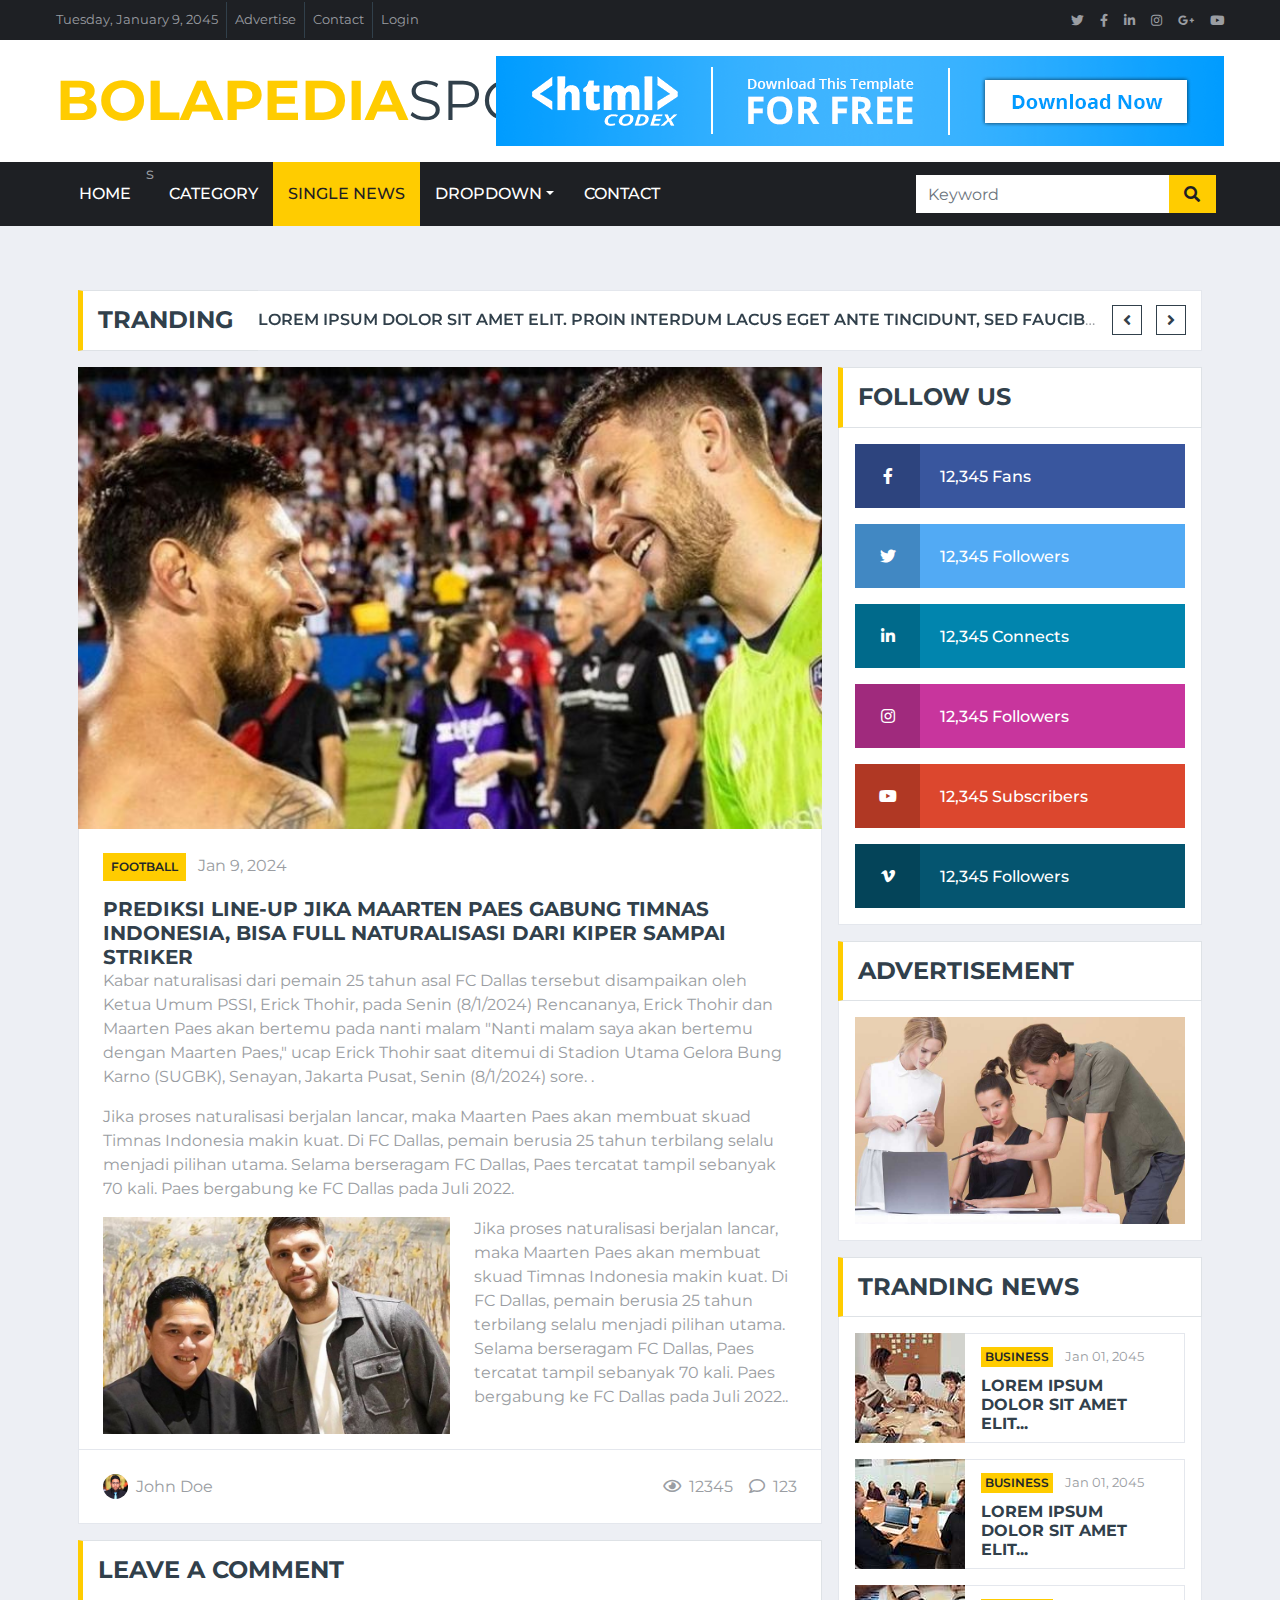
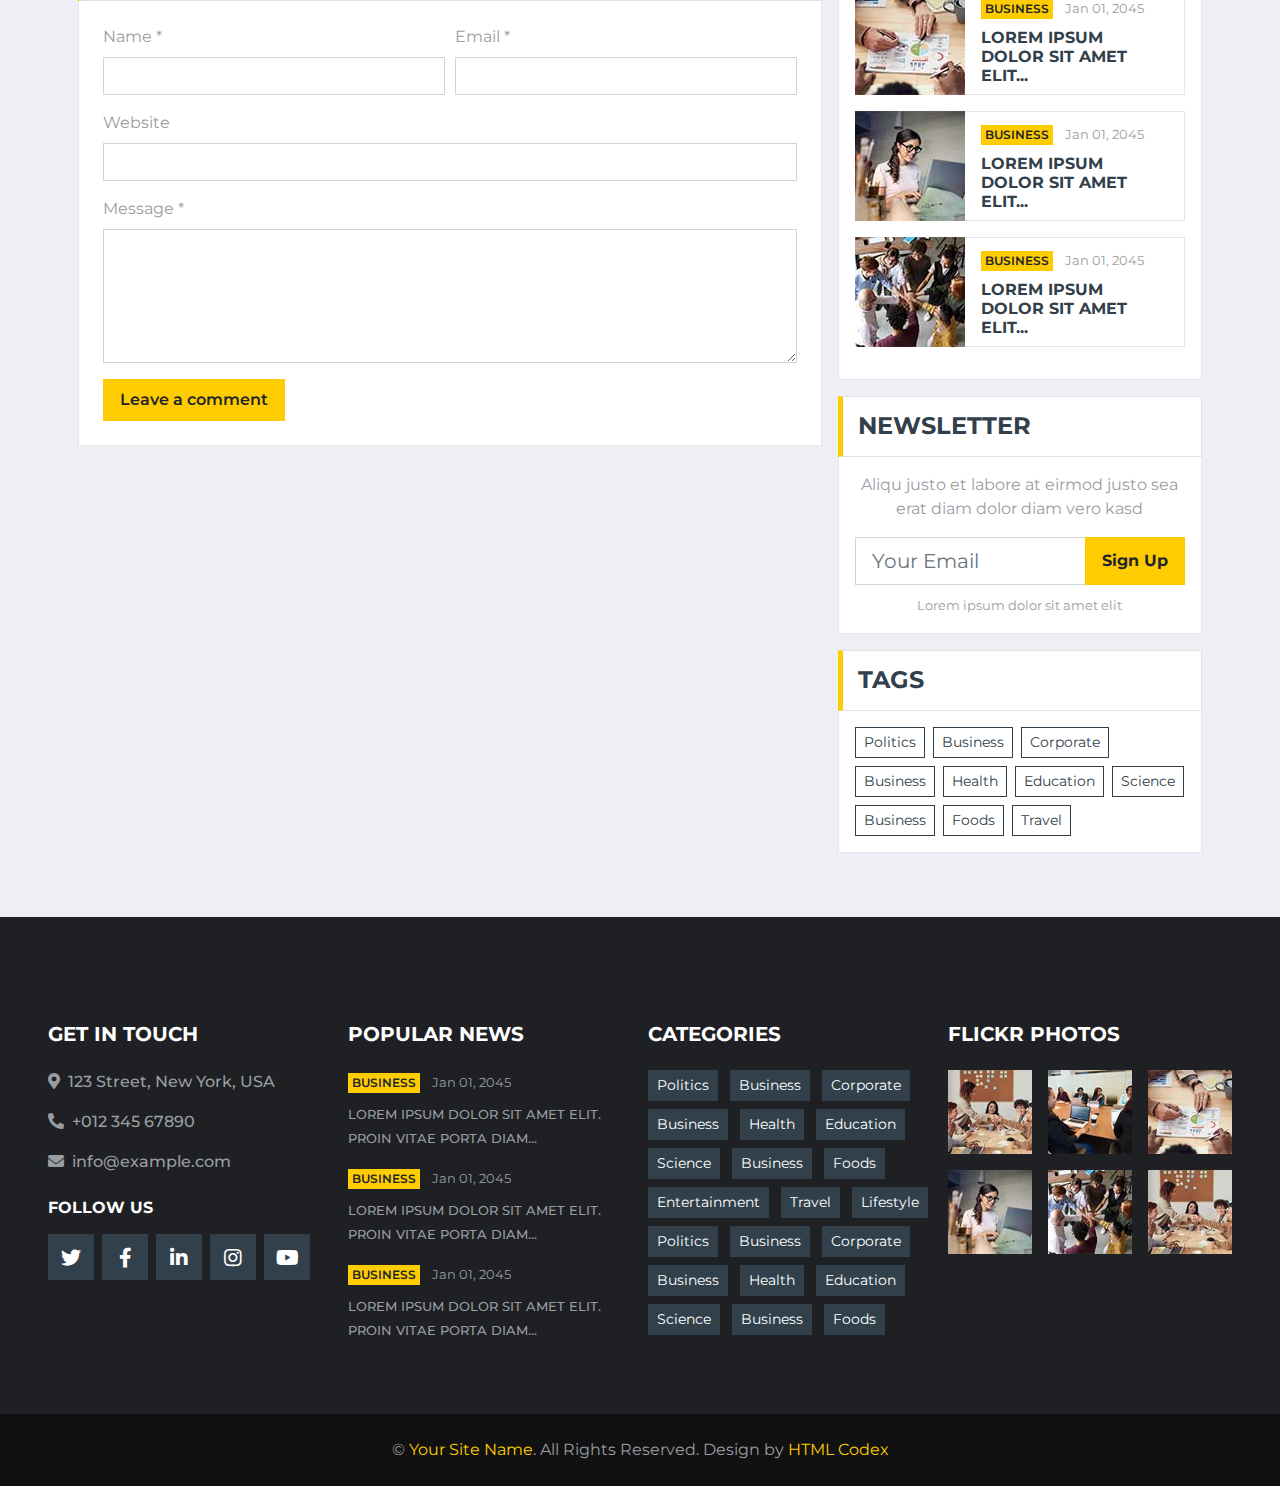
<file: mainberita1.html>
<!DOCTYPE html>
<html lang="en">

<head>
    <meta charset="utf-8">
    <title>Bolapedia Sport</title>
    <meta content="width=device-width, initial-scale=1.0" name="viewport">
    <meta content="Free HTML Templates" name="keywords">
    <meta content="Free HTML Templates" name="description">

    <!-- Favicon -->
    <link href="img/favicon.ico" rel="icon">

    <!-- Google Web Fonts -->
    <link rel="preconnect" href="https://fonts.gstatic.com">
    <link href="https://fonts.googleapis.com/css2?family=Montserrat:wght@400;500;600;700&display=swap" rel="stylesheet">  

    <!-- Font Awesome -->
    <link href="https://cdnjs.cloudflare.com/ajax/libs/font-awesome/5.15.0/css/all.min.css" rel="stylesheet">

    <!-- Libraries Stylesheet -->
    <link href="lib/owlcarousel/assets/owl.carousel.min.css" rel="stylesheet">

    <!-- Customized Bootstrap Stylesheet -->
    <link href="css/style.css" rel="stylesheet">
</head>

<body>
    <!-- Topbar Start -->
    <div class="container-fluid d-none d-lg-block">
        <div class="row align-items-center bg-dark px-lg-5">
            <div class="col-lg-9">
                <nav class="navbar navbar-expand-sm bg-dark p-0">
                    <ul class="navbar-nav ml-n2">
                        <li class="nav-item border-right border-secondary">
                            <a class="nav-link text-body small" href="#">Tuesday, January 9, 2045</a>
                        </li>
                        <li class="nav-item border-right border-secondary">
                            <a class="nav-link text-body small" href="#">Advertise</a>
                        </li>
                        <li class="nav-item border-right border-secondary">
                            <a class="nav-link text-body small" href="#">Contact</a>
                        </li>
                        <li class="nav-item">
                            <a class="nav-link text-body small" href="#">Login</a>
                        </li>
                    </ul>
                </nav>
            </div>
            <div class="col-lg-3 text-right d-none d-md-block">
                <nav class="navbar navbar-expand-sm bg-dark p-0">
                    <ul class="navbar-nav ml-auto mr-n2">
                        <li class="nav-item">
                            <a class="nav-link text-body" href="#"><small class="fab fa-twitter"></small></a>
                        </li>
                        <li class="nav-item">
                            <a class="nav-link text-body" href="#"><small class="fab fa-facebook-f"></small></a>
                        </li>
                        <li class="nav-item">
                            <a class="nav-link text-body" href="#"><small class="fab fa-linkedin-in"></small></a>
                        </li>
                        <li class="nav-item">
                            <a class="nav-link text-body" href="#"><small class="fab fa-instagram"></small></a>
                        </li>
                        <li class="nav-item">
                            <a class="nav-link text-body" href="#"><small class="fab fa-google-plus-g"></small></a>
                        </li>
                        <li class="nav-item">
                            <a class="nav-link text-body" href="#"><small class="fab fa-youtube"></small></a>
                        </li>
                    </ul>
                </nav>
            </div>
        </div>
        <div class="row align-items-center bg-white py-3 px-lg-5">
            <div class="col-lg-4">
                <a href="index.html" class="navbar-brand p-0 d-none d-lg-block">
                    <h1 class="m-0 display-4 text-uppercase text-primary">Bolapedia<span class="text-secondary font-weight-normal">Sports</span></h1>
                </a>
            </div>
            <div class="col-lg-8 text-center text-lg-right">
                <a href="https://htmlcodex.com"><img class="img-fluid" src="img/ads-728x90.png" alt=""></a>
            </div>
        </div>
    </div>
    <!-- Topbar End -->


    <!-- Navbar Start -->
    <div class="container-fluid p-0">
        <nav class="navbar navbar-expand-lg bg-dark navbar-dark py-2 py-lg-0 px-lg-5">
            <a href="index.html" class="navbar-brand d-block d-lg-none">
                <h1 class="m-0 display-4 text-uppercase text-primary">Bolapedia<span class="text-white font-weight-normal">Sports</span></h1>
            </a>
            <button type="button" class="navbar-toggler" data-toggle="collapse" data-target="#navbarCollapse">
                <span class="navbar-toggler-icon"></span>
            </button>
            <div class="collapse navbar-collapse justify-content-between px-0 px-lg-3" id="navbarCollapse">
                <div class="navbar-nav mr-auto py-0">
                    <a href="index.html" class="nav-item nav-link">Home</a>s
                    <a href="category.html" class="nav-item nav-link">Category</a>
                    <a href="single.html" class="nav-item nav-link active">Single News</a>
                    <div class="nav-item dropdown">
                        <a href="#" class="nav-link dropdown-toggle" data-toggle="dropdown">Dropdown</a>
                        <div class="dropdown-menu rounded-0 m-0">
                            <a href="#" class="dropdown-item">Menu item 1</a>
                            <a href="#" class="dropdown-item">Menu item 2</a>
                            <a href="#" class="dropdown-item">Menu item 3</a>
                        </div>
                    </div>
                    <a href="contact.html" class="nav-item nav-link">Contact</a>
                </div>
                <div class="input-group ml-auto d-none d-lg-flex" style="width: 100%; max-width: 300px;">
                    <input type="text" class="form-control border-0" placeholder="Keyword">
                    <div class="input-group-append">
                        <button class="input-group-text bg-primary text-dark border-0 px-3"><i
                                class="fa fa-search"></i></button>
                    </div>
                </div>
            </div>
        </nav>
    </div>
    <!-- Navbar End -->


    <!-- Breaking News Start -->
    <div class="container-fluid mt-5 mb-3 pt-3">
        <div class="container">
            <div class="row align-items-center">
                <div class="col-12">
                    <div class="d-flex justify-content-between">
                        <div class="section-title border-right-0 mb-0" style="width: 180px;">
                            <h4 class="m-0 text-uppercase font-weight-bold">Tranding</h4>
                        </div>
                        <div class="owl-carousel tranding-carousel position-relative d-inline-flex align-items-center bg-white border border-left-0"
                            style="width: calc(100% - 180px); padding-right: 100px;">
                            <div class="text-truncate"><a class="text-secondary text-uppercase font-weight-semi-bold" href="">Lorem ipsum dolor sit amet elit. Proin interdum lacus eget ante tincidunt, sed faucibus nisl sodales</a></div>
                            <div class="text-truncate"><a class="text-secondary text-uppercase font-weight-semi-bold" href="">Lorem ipsum dolor sit amet elit. Proin interdum lacus eget ante tincidunt, sed faucibus nisl sodales</a></div>
                        </div>
                    </div>
                </div>
            </div>
        </div>
    </div>
    <!-- Breaking News End -->


    <!-- News With Sidebar Start -->
    <div class="container-fluid">
        <div class="container">
            <div class="row">
                <div class="col-lg-8">
                    <!-- News Detail Start -->
                    <div class="position-relative mb-3">
                        <img class="img-fluid w-100" src="img/mainberita1.jpg" style="object-fit: cover;">
                        <div class="bg-white border border-top-0 p-4">
                            <div class="mb-3">
                                <a class="badge badge-primary text-uppercase font-weight-semi-bold p-2 mr-2"
                                    href="">Football</a>
                                <a class="text-body" href="">Jan 9, 2024</a>
                            </div>
                            <h1 class="h5 m-0 text-secondary text-uppercase font-weight-bold">Prediksi Line-up jika Maarten Paes Gabung Timnas Indonesia, Bisa Full Naturalisasi dari Kiper sampai Striker</h1>
                            
                            <p>Kabar naturalisasi dari pemain 25 tahun asal FC Dallas tersebut disampaikan oleh Ketua Umum PSSI,
                               Erick Thohir, pada Senin (8/1/2024)
                               
                               Rencananya, Erick Thohir dan Maarten Paes akan bertemu pada nanti malam

                               "Nanti malam saya akan bertemu dengan Maarten Paes," ucap Erick Thohir saat ditemui
                                di Stadion Utama Gelora Bung Karno (SUGBK), Senayan, Jakarta Pusat, Senin (8/1/2024) sore.
                               .</p>
                            <p>Jika proses naturalisasi berjalan lancar, maka Maarten Paes akan membuat skuad Timnas Indonesia makin kuat.

                                Di FC Dallas, pemain berusia 25 tahun terbilang selalu menjadi pilihan utama.
                                
                                Selama berseragam FC Dallas, Paes tercatat tampil sebanyak 70 kali.
                                
                                Paes bergabung ke FC Dallas pada Juli 2022.</p>
                          
                            <img class="img-fluid w-50 float-left mr-4 mb-2" src="img/img-main1.jpg">
                            <p>Jika proses naturalisasi berjalan lancar, maka Maarten Paes akan membuat skuad Timnas Indonesia makin kuat.

                                Di FC Dallas, pemain berusia 25 tahun terbilang selalu menjadi pilihan utama.
                                
                                Selama berseragam FC Dallas, Paes tercatat tampil sebanyak 70 kali.
                                
                                Paes bergabung ke FC Dallas pada Juli 2022..</p>
                        
                          
                        </div>
                        <div class="d-flex justify-content-between bg-white border border-top-0 p-4">
                            <div class="d-flex align-items-center">
                                <img class="rounded-circle mr-2" src="img/user.jpg" width="25" height="25" alt="">
                                <span>John Doe</span>
                            </div>
                            <div class="d-flex align-items-center">
                                <span class="ml-3"><i class="far fa-eye mr-2"></i>12345</span>
                                <span class="ml-3"><i class="far fa-comment mr-2"></i>123</span>
                            </div>
                        </div>
                    </div>
                    <!-- News Detail End -->

                    <!-- Comment List Start -->
                    
                    <!-- Comment List End -->

                    <!-- Comment Form Start -->
                    <div class="mb-3">
                        <div class="section-title mb-0">
                            <h4 class="m-0 text-uppercase font-weight-bold">Leave a comment</h4>
                        </div>
                        <div class="bg-white border border-top-0 p-4">
                            <form>
                                <div class="form-row">
                                    <div class="col-sm-6">
                                        <div class="form-group">
                                            <label for="name">Name *</label>
                                            <input type="text" class="form-control" id="name">
                                        </div>
                                    </div>
                                    <div class="col-sm-6">
                                        <div class="form-group">
                                            <label for="email">Email *</label>
                                            <input type="email" class="form-control" id="email">
                                        </div>
                                    </div>
                                </div>
                                <div class="form-group">
                                    <label for="website">Website</label>
                                    <input type="url" class="form-control" id="website">
                                </div>

                                <div class="form-group">
                                    <label for="message">Message *</label>
                                    <textarea id="message" cols="30" rows="5" class="form-control"></textarea>
                                </div>
                                <div class="form-group mb-0">
                                    <input type="submit" value="Leave a comment"
                                        class="btn btn-primary font-weight-semi-bold py-2 px-3">
                                </div>
                            </form>
                        </div>
                    </div>
                    <!-- Comment Form End -->
                </div>

                <div class="col-lg-4">
                    <!-- Social Follow Start -->
                    <div class="mb-3">
                        <div class="section-title mb-0">
                            <h4 class="m-0 text-uppercase font-weight-bold">Follow Us</h4>
                        </div>
                        <div class="bg-white border border-top-0 p-3">
                            <a href="" class="d-block w-100 text-white text-decoration-none mb-3" style="background: #39569E;">
                                <i class="fab fa-facebook-f text-center py-4 mr-3" style="width: 65px; background: rgba(0, 0, 0, .2);"></i>
                                <span class="font-weight-medium">12,345 Fans</span>
                            </a>
                            <a href="" class="d-block w-100 text-white text-decoration-none mb-3" style="background: #52AAF4;">
                                <i class="fab fa-twitter text-center py-4 mr-3" style="width: 65px; background: rgba(0, 0, 0, .2);"></i>
                                <span class="font-weight-medium">12,345 Followers</span>
                            </a>
                            <a href="" class="d-block w-100 text-white text-decoration-none mb-3" style="background: #0185AE;">
                                <i class="fab fa-linkedin-in text-center py-4 mr-3" style="width: 65px; background: rgba(0, 0, 0, .2);"></i>
                                <span class="font-weight-medium">12,345 Connects</span>
                            </a>
                            <a href="" class="d-block w-100 text-white text-decoration-none mb-3" style="background: #C8359D;">
                                <i class="fab fa-instagram text-center py-4 mr-3" style="width: 65px; background: rgba(0, 0, 0, .2);"></i>
                                <span class="font-weight-medium">12,345 Followers</span>
                            </a>
                            <a href="" class="d-block w-100 text-white text-decoration-none mb-3" style="background: #DC472E;">
                                <i class="fab fa-youtube text-center py-4 mr-3" style="width: 65px; background: rgba(0, 0, 0, .2);"></i>
                                <span class="font-weight-medium">12,345 Subscribers</span>
                            </a>
                            <a href="" class="d-block w-100 text-white text-decoration-none" style="background: #055570;">
                                <i class="fab fa-vimeo-v text-center py-4 mr-3" style="width: 65px; background: rgba(0, 0, 0, .2);"></i>
                                <span class="font-weight-medium">12,345 Followers</span>
                            </a>
                        </div>
                    </div>
                    <!-- Social Follow End -->

                    <!-- Ads Start -->
                    <div class="mb-3">
                        <div class="section-title mb-0">
                            <h4 class="m-0 text-uppercase font-weight-bold">Advertisement</h4>
                        </div>
                        <div class="bg-white text-center border border-top-0 p-3">
                            <a href=""><img class="img-fluid" src="img/news-800x500-2.jpg" alt=""></a>
                        </div>
                    </div>
                    <!-- Ads End -->

                    <!-- Popular News Start -->
                    <div class="mb-3">
                        <div class="section-title mb-0">
                            <h4 class="m-0 text-uppercase font-weight-bold">Tranding News</h4>
                        </div>
                        <div class="bg-white border border-top-0 p-3">
                            <div class="d-flex align-items-center bg-white mb-3" style="height: 110px;">
                                <img class="img-fluid" src="img/news-110x110-1.jpg" alt="">
                                <div class="w-100 h-100 px-3 d-flex flex-column justify-content-center border border-left-0">
                                    <div class="mb-2">
                                        <a class="badge badge-primary text-uppercase font-weight-semi-bold p-1 mr-2" href="">Business</a>
                                        <a class="text-body" href=""><small>Jan 01, 2045</small></a>
                                    </div>
                                    <a class="h6 m-0 text-secondary text-uppercase font-weight-bold" href="">Lorem ipsum dolor sit amet elit...</a>
                                </div>
                            </div>
                            <div class="d-flex align-items-center bg-white mb-3" style="height: 110px;">
                                <img class="img-fluid" src="img/news-110x110-2.jpg" alt="">
                                <div class="w-100 h-100 px-3 d-flex flex-column justify-content-center border border-left-0">
                                    <div class="mb-2">
                                        <a class="badge badge-primary text-uppercase font-weight-semi-bold p-1 mr-2" href="">Business</a>
                                        <a class="text-body" href=""><small>Jan 01, 2045</small></a>
                                    </div>
                                    <a class="h6 m-0 text-secondary text-uppercase font-weight-bold" href="">Lorem ipsum dolor sit amet elit...</a>
                                </div>
                            </div>
                            <div class="d-flex align-items-center bg-white mb-3" style="height: 110px;">
                                <img class="img-fluid" src="img/news-110x110-3.jpg" alt="">
                                <div class="w-100 h-100 px-3 d-flex flex-column justify-content-center border border-left-0">
                                    <div class="mb-2">
                                        <a class="badge badge-primary text-uppercase font-weight-semi-bold p-1 mr-2" href="">Business</a>
                                        <a class="text-body" href=""><small>Jan 01, 2045</small></a>
                                    </div>
                                    <a class="h6 m-0 text-secondary text-uppercase font-weight-bold" href="">Lorem ipsum dolor sit amet elit...</a>
                                </div>
                            </div>
                            <div class="d-flex align-items-center bg-white mb-3" style="height: 110px;">
                                <img class="img-fluid" src="img/news-110x110-4.jpg" alt="">
                                <div class="w-100 h-100 px-3 d-flex flex-column justify-content-center border border-left-0">
                                    <div class="mb-2">
                                        <a class="badge badge-primary text-uppercase font-weight-semi-bold p-1 mr-2" href="">Business</a>
                                        <a class="text-body" href=""><small>Jan 01, 2045</small></a>
                                    </div>
                                    <a class="h6 m-0 text-secondary text-uppercase font-weight-bold" href="">Lorem ipsum dolor sit amet elit...</a>
                                </div>
                            </div>
                            <div class="d-flex align-items-center bg-white mb-3" style="height: 110px;">
                                <img class="img-fluid" src="img/news-110x110-5.jpg" alt="">
                                <div class="w-100 h-100 px-3 d-flex flex-column justify-content-center border border-left-0">
                                    <div class="mb-2">
                                        <a class="badge badge-primary text-uppercase font-weight-semi-bold p-1 mr-2" href="">Business</a>
                                        <a class="text-body" href=""><small>Jan 01, 2045</small></a>
                                    </div>
                                    <a class="h6 m-0 text-secondary text-uppercase font-weight-bold" href="">Lorem ipsum dolor sit amet elit...</a>
                                </div>
                            </div>
                        </div>
                    </div>
                    <!-- Popular News End -->

                    <!-- Newsletter Start -->
                    <div class="mb-3">
                        <div class="section-title mb-0">
                            <h4 class="m-0 text-uppercase font-weight-bold">Newsletter</h4>
                        </div>
                        <div class="bg-white text-center border border-top-0 p-3">
                            <p>Aliqu justo et labore at eirmod justo sea erat diam dolor diam vero kasd</p>
                            <div class="input-group mb-2" style="width: 100%;">
                                <input type="text" class="form-control form-control-lg" placeholder="Your Email">
                                <div class="input-group-append">
                                    <button class="btn btn-primary font-weight-bold px-3">Sign Up</button>
                                </div>
                            </div>
                            <small>Lorem ipsum dolor sit amet elit</small>
                        </div>
                    </div>
                    <!-- Newsletter End -->

                    <!-- Tags Start -->
                    <div class="mb-3">
                        <div class="section-title mb-0">
                            <h4 class="m-0 text-uppercase font-weight-bold">Tags</h4>
                        </div>
                        <div class="bg-white border border-top-0 p-3">
                            <div class="d-flex flex-wrap m-n1">
                                <a href="" class="btn btn-sm btn-outline-secondary m-1">Politics</a>
                                <a href="" class="btn btn-sm btn-outline-secondary m-1">Business</a>
                                <a href="" class="btn btn-sm btn-outline-secondary m-1">Corporate</a>
                                <a href="" class="btn btn-sm btn-outline-secondary m-1">Business</a>
                                <a href="" class="btn btn-sm btn-outline-secondary m-1">Health</a>
                                <a href="" class="btn btn-sm btn-outline-secondary m-1">Education</a>
                                <a href="" class="btn btn-sm btn-outline-secondary m-1">Science</a>
                                <a href="" class="btn btn-sm btn-outline-secondary m-1">Business</a>
                                <a href="" class="btn btn-sm btn-outline-secondary m-1">Foods</a>
                                <a href="" class="btn btn-sm btn-outline-secondary m-1">Travel</a>
                            </div>
                        </div>
                    </div>
                    <!-- Tags End -->
                </div>
            </div>
        </div>
    </div>
    <!-- News With Sidebar End -->


    <!-- Footer Start -->
    <div class="container-fluid bg-dark pt-5 px-sm-3 px-md-5 mt-5">
        <div class="row py-4">
            <div class="col-lg-3 col-md-6 mb-5">
                <h5 class="mb-4 text-white text-uppercase font-weight-bold">Get In Touch</h5>
                <p class="font-weight-medium"><i class="fa fa-map-marker-alt mr-2"></i>123 Street, New York, USA</p>
                <p class="font-weight-medium"><i class="fa fa-phone-alt mr-2"></i>+012 345 67890</p>
                <p class="font-weight-medium"><i class="fa fa-envelope mr-2"></i>info@example.com</p>
                <h6 class="mt-4 mb-3 text-white text-uppercase font-weight-bold">Follow Us</h6>
                <div class="d-flex justify-content-start">
                    <a class="btn btn-lg btn-secondary btn-lg-square mr-2" href="#"><i class="fab fa-twitter"></i></a>
                    <a class="btn btn-lg btn-secondary btn-lg-square mr-2" href="#"><i class="fab fa-facebook-f"></i></a>
                    <a class="btn btn-lg btn-secondary btn-lg-square mr-2" href="#"><i class="fab fa-linkedin-in"></i></a>
                    <a class="btn btn-lg btn-secondary btn-lg-square mr-2" href="#"><i class="fab fa-instagram"></i></a>
                    <a class="btn btn-lg btn-secondary btn-lg-square" href="#"><i class="fab fa-youtube"></i></a>
                </div>
            </div>
            <div class="col-lg-3 col-md-6 mb-5">
                <h5 class="mb-4 text-white text-uppercase font-weight-bold">Popular News</h5>
                <div class="mb-3">
                    <div class="mb-2">
                        <a class="badge badge-primary text-uppercase font-weight-semi-bold p-1 mr-2" href="">Business</a>
                        <a class="text-body" href=""><small>Jan 01, 2045</small></a>
                    </div>
                    <a class="small text-body text-uppercase font-weight-medium" href="">Lorem ipsum dolor sit amet elit. Proin vitae porta diam...</a>
                </div>
                <div class="mb-3">
                    <div class="mb-2">
                        <a class="badge badge-primary text-uppercase font-weight-semi-bold p-1 mr-2" href="">Business</a>
                        <a class="text-body" href=""><small>Jan 01, 2045</small></a>
                    </div>
                    <a class="small text-body text-uppercase font-weight-medium" href="">Lorem ipsum dolor sit amet elit. Proin vitae porta diam...</a>
                </div>
                <div class="">
                    <div class="mb-2">
                        <a class="badge badge-primary text-uppercase font-weight-semi-bold p-1 mr-2" href="">Business</a>
                        <a class="text-body" href=""><small>Jan 01, 2045</small></a>
                    </div>
                    <a class="small text-body text-uppercase font-weight-medium" href="">Lorem ipsum dolor sit amet elit. Proin vitae porta diam...</a>
                </div>
            </div>
            <div class="col-lg-3 col-md-6 mb-5">
                <h5 class="mb-4 text-white text-uppercase font-weight-bold">Categories</h5>
                <div class="m-n1">
                    <a href="" class="btn btn-sm btn-secondary m-1">Politics</a>
                    <a href="" class="btn btn-sm btn-secondary m-1">Business</a>
                    <a href="" class="btn btn-sm btn-secondary m-1">Corporate</a>
                    <a href="" class="btn btn-sm btn-secondary m-1">Business</a>
                    <a href="" class="btn btn-sm btn-secondary m-1">Health</a>
                    <a href="" class="btn btn-sm btn-secondary m-1">Education</a>
                    <a href="" class="btn btn-sm btn-secondary m-1">Science</a>
                    <a href="" class="btn btn-sm btn-secondary m-1">Business</a>
                    <a href="" class="btn btn-sm btn-secondary m-1">Foods</a>
                    <a href="" class="btn btn-sm btn-secondary m-1">Entertainment</a>
                    <a href="" class="btn btn-sm btn-secondary m-1">Travel</a>
                    <a href="" class="btn btn-sm btn-secondary m-1">Lifestyle</a>
                    <a href="" class="btn btn-sm btn-secondary m-1">Politics</a>
                    <a href="" class="btn btn-sm btn-secondary m-1">Business</a>
                    <a href="" class="btn btn-sm btn-secondary m-1">Corporate</a>
                    <a href="" class="btn btn-sm btn-secondary m-1">Business</a>
                    <a href="" class="btn btn-sm btn-secondary m-1">Health</a>
                    <a href="" class="btn btn-sm btn-secondary m-1">Education</a>
                    <a href="" class="btn btn-sm btn-secondary m-1">Science</a>
                    <a href="" class="btn btn-sm btn-secondary m-1">Business</a>
                    <a href="" class="btn btn-sm btn-secondary m-1">Foods</a>
                </div>
            </div>
            <div class="col-lg-3 col-md-6 mb-5">
                <h5 class="mb-4 text-white text-uppercase font-weight-bold">Flickr Photos</h5>
                <div class="row">
                    <div class="col-4 mb-3">
                        <a href=""><img class="w-100" src="img/news-110x110-1.jpg" alt=""></a>
                    </div>
                    <div class="col-4 mb-3">
                        <a href=""><img class="w-100" src="img/news-110x110-2.jpg" alt=""></a>
                    </div>
                    <div class="col-4 mb-3">
                        <a href=""><img class="w-100" src="img/news-110x110-3.jpg" alt=""></a>
                    </div>
                    <div class="col-4 mb-3">
                        <a href=""><img class="w-100" src="img/news-110x110-4.jpg" alt=""></a>
                    </div>
                    <div class="col-4 mb-3">
                        <a href=""><img class="w-100" src="img/news-110x110-5.jpg" alt=""></a>
                    </div>
                    <div class="col-4 mb-3">
                        <a href=""><img class="w-100" src="img/news-110x110-1.jpg" alt=""></a>
                    </div>
                </div>
            </div>
        </div>
    </div>
    <div class="container-fluid py-4 px-sm-3 px-md-5" style="background: #111111;">
        <p class="m-0 text-center">&copy; <a href="#">Your Site Name</a>. All Rights Reserved. 
		
		<!--/*** This template is free as long as you keep the footer author’s credit link/attribution link/backlink. If you'd like to use the template without the footer author’s credit link/attribution link/backlink, you can purchase the Credit Removal License from "https://htmlcodex.com/credit-removal". Thank you for your support. ***/-->
		Design by <a href="https://htmlcodex.com">HTML Codex</a></p>
    </div>
    <!-- Footer End -->


    <!-- Back to Top -->
    <a href="#" class="btn btn-primary btn-square back-to-top"><i class="fa fa-arrow-up"></i></a>


    <!-- JavaScript Libraries -->
    <script src="https://code.jquery.com/jquery-3.4.1.min.js"></script>
    <script src="https://stackpath.bootstrapcdn.com/bootstrap/4.4.1/js/bootstrap.bundle.min.js"></script>
    <script src="lib/easing/easing.min.js"></script>
    <script src="lib/owlcarousel/owl.carousel.min.js"></script>

    <!-- Template Javascript -->
    <script src="js/main.js"></script>
</body>

</html>
</file>
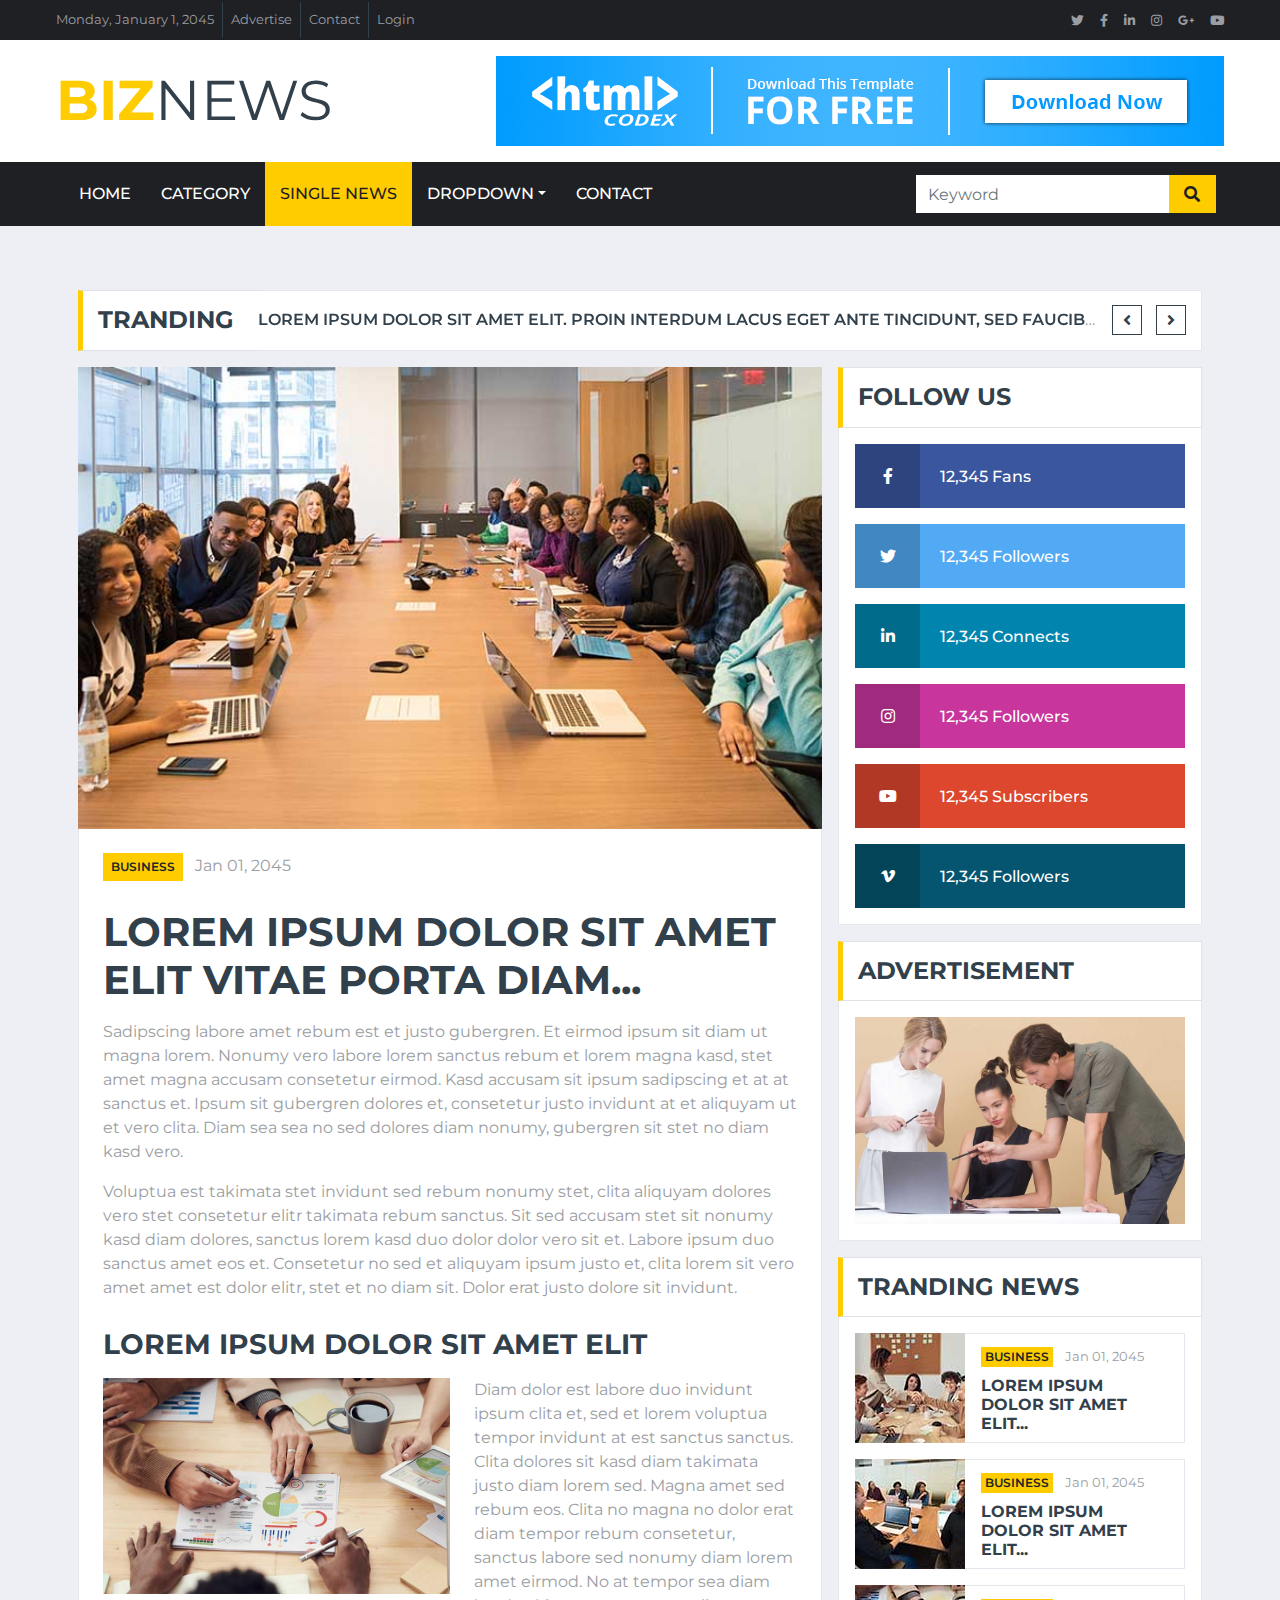
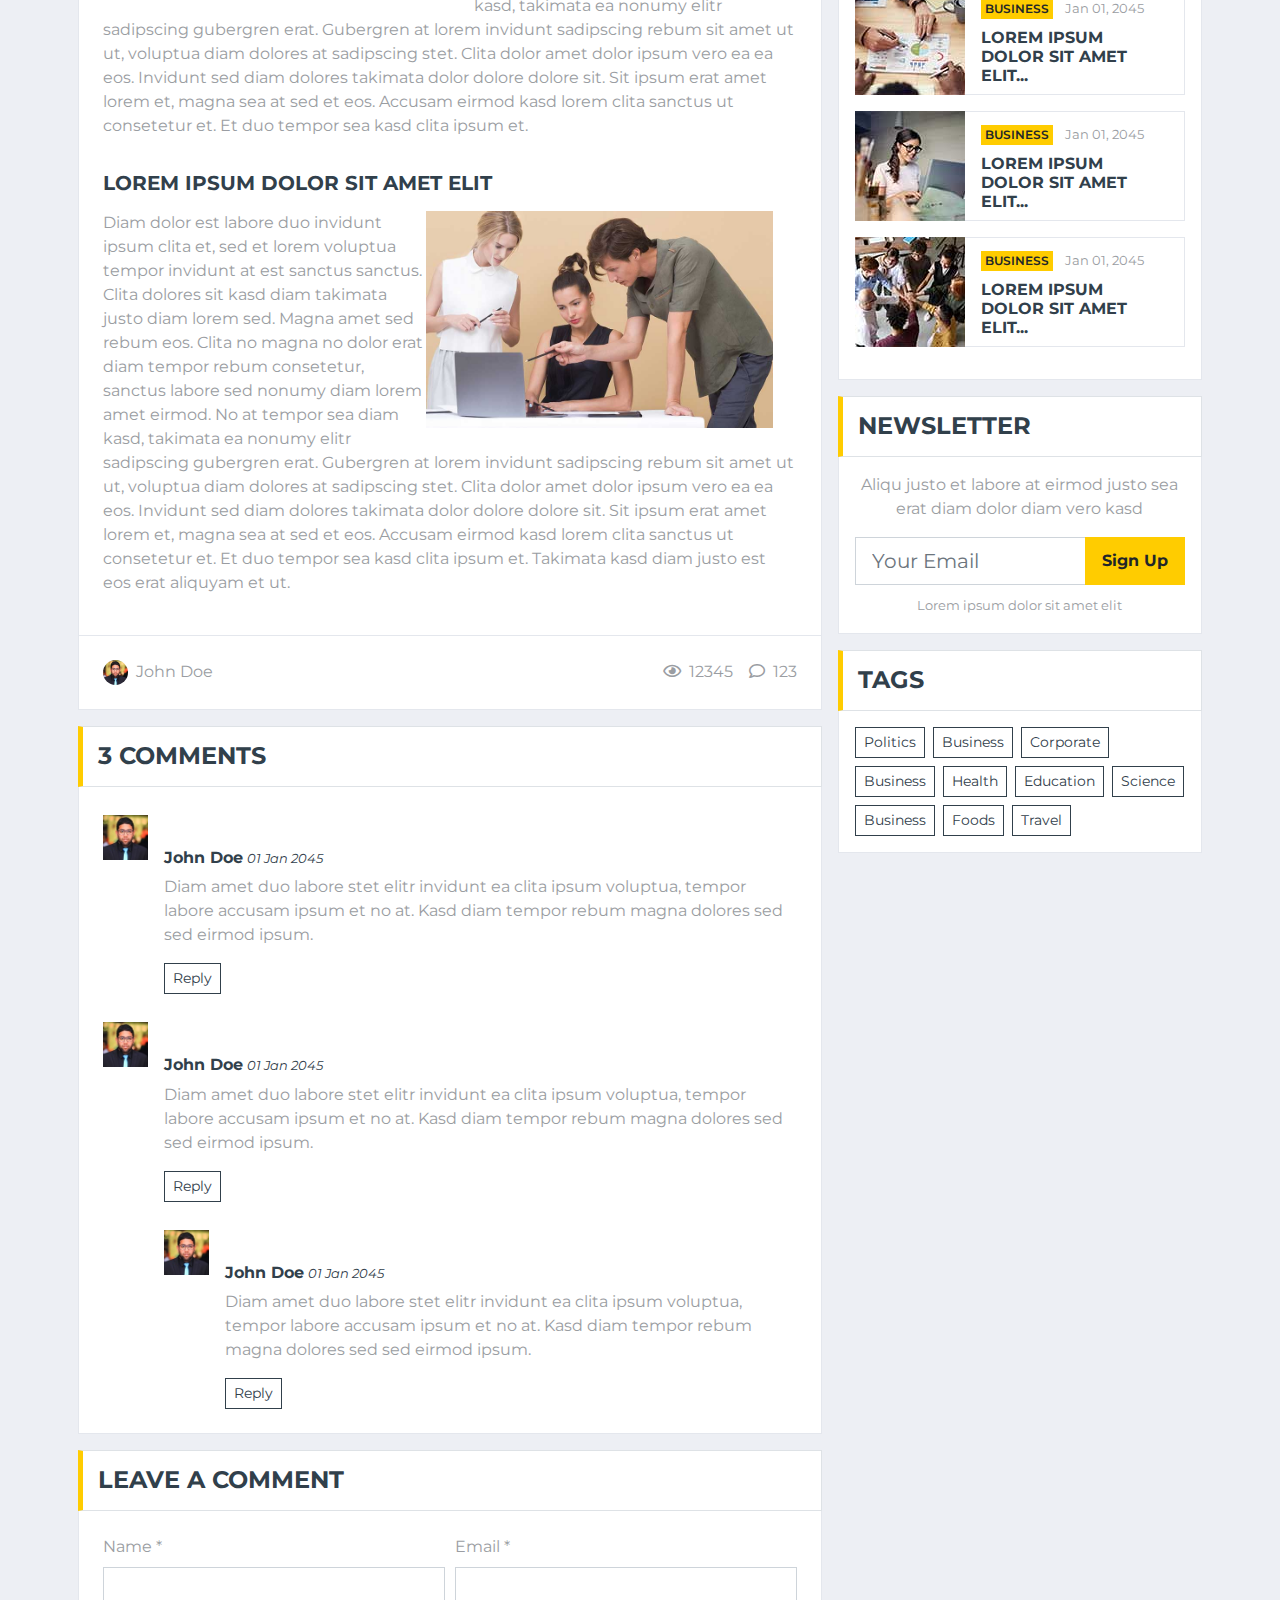
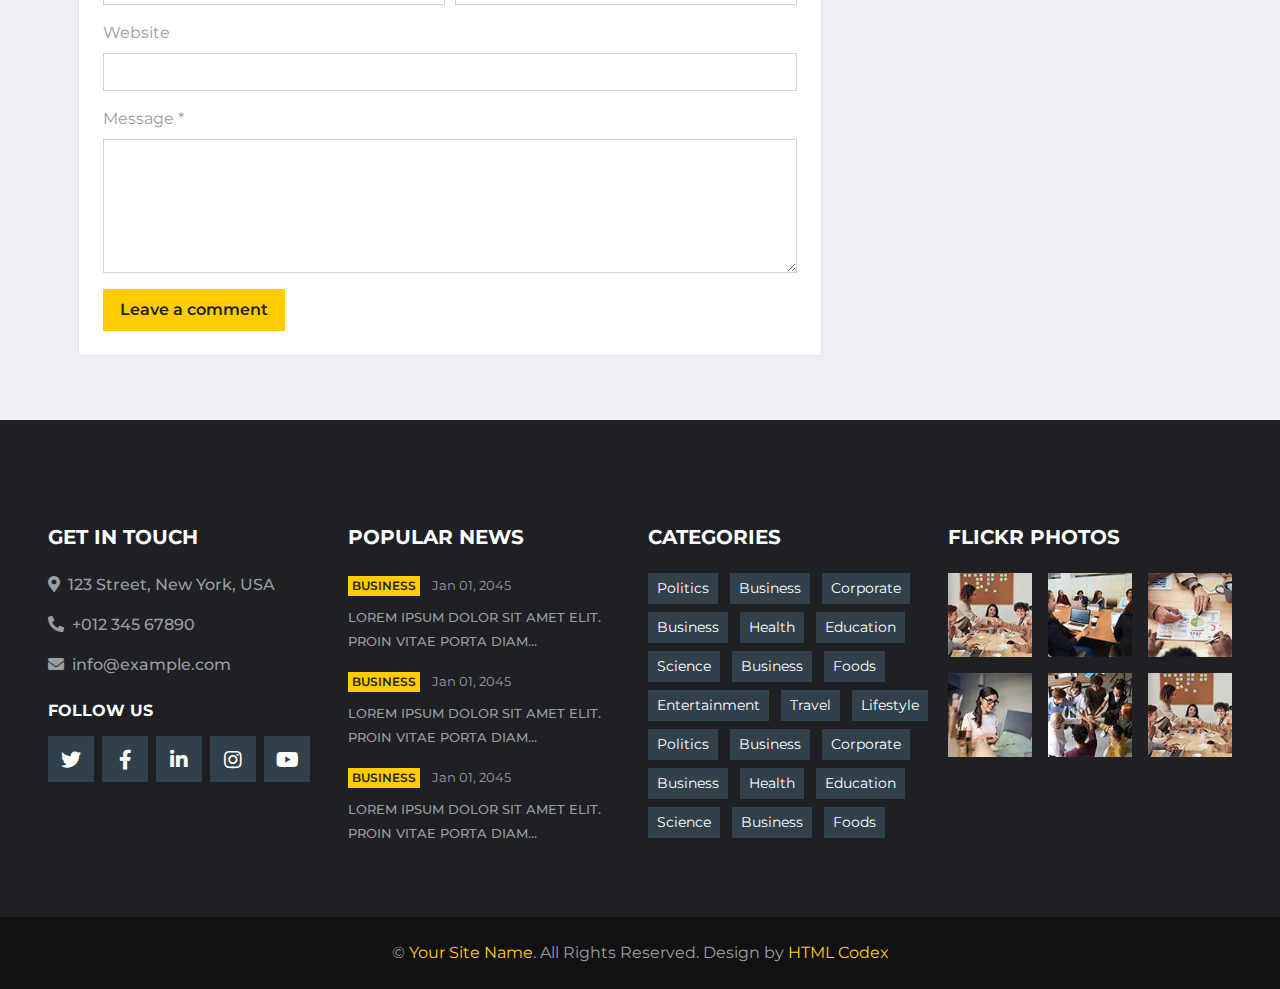
<file: mainberita2.html>
<!DOCTYPE html>
<html lang="en">

<head>
    <meta charset="utf-8">
    <title>BizNews - Free News Website Template</title>
    <meta content="width=device-width, initial-scale=1.0" name="viewport">
    <meta content="Free HTML Templates" name="keywords">
    <meta content="Free HTML Templates" name="description">

    <!-- Favicon -->
    <link href="img/favicon.ico" rel="icon">

    <!-- Google Web Fonts -->
    <link rel="preconnect" href="https://fonts.gstatic.com">
    <link href="https://fonts.googleapis.com/css2?family=Montserrat:wght@400;500;600;700&display=swap" rel="stylesheet">  

    <!-- Font Awesome -->
    <link href="https://cdnjs.cloudflare.com/ajax/libs/font-awesome/5.15.0/css/all.min.css" rel="stylesheet">

    <!-- Libraries Stylesheet -->
    <link href="lib/owlcarousel/assets/owl.carousel.min.css" rel="stylesheet">

    <!-- Customized Bootstrap Stylesheet -->
    <link href="css/style.css" rel="stylesheet">
</head>

<body>
    <!-- Topbar Start -->
    <div class="container-fluid d-none d-lg-block">
        <div class="row align-items-center bg-dark px-lg-5">
            <div class="col-lg-9">
                <nav class="navbar navbar-expand-sm bg-dark p-0">
                    <ul class="navbar-nav ml-n2">
                        <li class="nav-item border-right border-secondary">
                            <a class="nav-link text-body small" href="#">Monday, January 1, 2045</a>
                        </li>
                        <li class="nav-item border-right border-secondary">
                            <a class="nav-link text-body small" href="#">Advertise</a>
                        </li>
                        <li class="nav-item border-right border-secondary">
                            <a class="nav-link text-body small" href="#">Contact</a>
                        </li>
                        <li class="nav-item">
                            <a class="nav-link text-body small" href="#">Login</a>
                        </li>
                    </ul>
                </nav>
            </div>
            <div class="col-lg-3 text-right d-none d-md-block">
                <nav class="navbar navbar-expand-sm bg-dark p-0">
                    <ul class="navbar-nav ml-auto mr-n2">
                        <li class="nav-item">
                            <a class="nav-link text-body" href="#"><small class="fab fa-twitter"></small></a>
                        </li>
                        <li class="nav-item">
                            <a class="nav-link text-body" href="#"><small class="fab fa-facebook-f"></small></a>
                        </li>
                        <li class="nav-item">
                            <a class="nav-link text-body" href="#"><small class="fab fa-linkedin-in"></small></a>
                        </li>
                        <li class="nav-item">
                            <a class="nav-link text-body" href="#"><small class="fab fa-instagram"></small></a>
                        </li>
                        <li class="nav-item">
                            <a class="nav-link text-body" href="#"><small class="fab fa-google-plus-g"></small></a>
                        </li>
                        <li class="nav-item">
                            <a class="nav-link text-body" href="#"><small class="fab fa-youtube"></small></a>
                        </li>
                    </ul>
                </nav>
            </div>
        </div>
        <div class="row align-items-center bg-white py-3 px-lg-5">
            <div class="col-lg-4">
                <a href="index.html" class="navbar-brand p-0 d-none d-lg-block">
                    <h1 class="m-0 display-4 text-uppercase text-primary">Biz<span class="text-secondary font-weight-normal">News</span></h1>
                </a>
            </div>
            <div class="col-lg-8 text-center text-lg-right">
                <a href="https://htmlcodex.com"><img class="img-fluid" src="img/ads-728x90.png" alt=""></a>
            </div>
        </div>
    </div>
    <!-- Topbar End -->


    <!-- Navbar Start -->
    <div class="container-fluid p-0">
        <nav class="navbar navbar-expand-lg bg-dark navbar-dark py-2 py-lg-0 px-lg-5">
            <a href="index.html" class="navbar-brand d-block d-lg-none">
                <h1 class="m-0 display-4 text-uppercase text-primary">Biz<span class="text-white font-weight-normal">News</span></h1>
            </a>
            <button type="button" class="navbar-toggler" data-toggle="collapse" data-target="#navbarCollapse">
                <span class="navbar-toggler-icon"></span>
            </button>
            <div class="collapse navbar-collapse justify-content-between px-0 px-lg-3" id="navbarCollapse">
                <div class="navbar-nav mr-auto py-0">
                    <a href="index.html" class="nav-item nav-link">Home</a>
                    <a href="category.html" class="nav-item nav-link">Category</a>
                    <a href="single.html" class="nav-item nav-link active">Single News</a>
                    <div class="nav-item dropdown">
                        <a href="#" class="nav-link dropdown-toggle" data-toggle="dropdown">Dropdown</a>
                        <div class="dropdown-menu rounded-0 m-0">
                            <a href="#" class="dropdown-item">Menu item 1</a>
                            <a href="#" class="dropdown-item">Menu item 2</a>
                            <a href="#" class="dropdown-item">Menu item 3</a>
                        </div>
                    </div>
                    <a href="contact.html" class="nav-item nav-link">Contact</a>
                </div>
                <div class="input-group ml-auto d-none d-lg-flex" style="width: 100%; max-width: 300px;">
                    <input type="text" class="form-control border-0" placeholder="Keyword">
                    <div class="input-group-append">
                        <button class="input-group-text bg-primary text-dark border-0 px-3"><i
                                class="fa fa-search"></i></button>
                    </div>
                </div>
            </div>
        </nav>
    </div>
    <!-- Navbar End -->


    <!-- Breaking News Start -->
    <div class="container-fluid mt-5 mb-3 pt-3">
        <div class="container">
            <div class="row align-items-center">
                <div class="col-12">
                    <div class="d-flex justify-content-between">
                        <div class="section-title border-right-0 mb-0" style="width: 180px;">
                            <h4 class="m-0 text-uppercase font-weight-bold">Tranding</h4>
                        </div>
                        <div class="owl-carousel tranding-carousel position-relative d-inline-flex align-items-center bg-white border border-left-0"
                            style="width: calc(100% - 180px); padding-right: 100px;">
                            <div class="text-truncate"><a class="text-secondary text-uppercase font-weight-semi-bold" href="">Lorem ipsum dolor sit amet elit. Proin interdum lacus eget ante tincidunt, sed faucibus nisl sodales</a></div>
                            <div class="text-truncate"><a class="text-secondary text-uppercase font-weight-semi-bold" href="">Lorem ipsum dolor sit amet elit. Proin interdum lacus eget ante tincidunt, sed faucibus nisl sodales</a></div>
                        </div>
                    </div>
                </div>
            </div>
        </div>
    </div>
    <!-- Breaking News End -->


    <!-- News With Sidebar Start -->
    <div class="container-fluid">
        <div class="container">
            <div class="row">
                <div class="col-lg-8">
                    <!-- News Detail Start -->
                    <div class="position-relative mb-3">
                        <img class="img-fluid w-100" src="img/news-700x435-1.jpg" style="object-fit: cover;">
                        <div class="bg-white border border-top-0 p-4">
                            <div class="mb-3">
                                <a class="badge badge-primary text-uppercase font-weight-semi-bold p-2 mr-2"
                                    href="">Business</a>
                                <a class="text-body" href="">Jan 01, 2045</a>
                            </div>
                            <h1 class="mb-3 text-secondary text-uppercase font-weight-bold">Lorem ipsum dolor sit amet elit vitae porta diam...</h1>
                            <p>Sadipscing labore amet rebum est et justo gubergren. Et eirmod ipsum sit diam ut
                                magna lorem. Nonumy vero labore lorem sanctus rebum et lorem magna kasd, stet
                                amet magna accusam consetetur eirmod. Kasd accusam sit ipsum sadipscing et at at
                                sanctus et. Ipsum sit gubergren dolores et, consetetur justo invidunt at et
                                aliquyam ut et vero clita. Diam sea sea no sed dolores diam nonumy, gubergren
                                sit stet no diam kasd vero.</p>
                            <p>Voluptua est takimata stet invidunt sed rebum nonumy stet, clita aliquyam dolores
                                vero stet consetetur elitr takimata rebum sanctus. Sit sed accusam stet sit
                                nonumy kasd diam dolores, sanctus lorem kasd duo dolor dolor vero sit et. Labore
                                ipsum duo sanctus amet eos et. Consetetur no sed et aliquyam ipsum justo et,
                                clita lorem sit vero amet amet est dolor elitr, stet et no diam sit. Dolor erat
                                justo dolore sit invidunt.</p>
                            <h3 class="text-uppercase font-weight-bold mb-3">Lorem ipsum dolor sit amet elit</h3>
                            <img class="img-fluid w-50 float-left mr-4 mb-2" src="img/news-800x500-1.jpg">
                            <p>Diam dolor est labore duo invidunt ipsum clita et, sed et lorem voluptua tempor
                                invidunt at est sanctus sanctus. Clita dolores sit kasd diam takimata justo diam
                                lorem sed. Magna amet sed rebum eos. Clita no magna no dolor erat diam tempor
                                rebum consetetur, sanctus labore sed nonumy diam lorem amet eirmod. No at tempor
                                sea diam kasd, takimata ea nonumy elitr sadipscing gubergren erat. Gubergren at
                                lorem invidunt sadipscing rebum sit amet ut ut, voluptua diam dolores at
                                sadipscing stet. Clita dolor amet dolor ipsum vero ea ea eos. Invidunt sed diam
                                dolores takimata dolor dolore dolore sit. Sit ipsum erat amet lorem et, magna
                                sea at sed et eos. Accusam eirmod kasd lorem clita sanctus ut consetetur et. Et
                                duo tempor sea kasd clita ipsum et.</p>
                            <h5 class="text-uppercase font-weight-bold mb-3">Lorem ipsum dolor sit amet elit</h5>
                            <img class="img-fluid w-50 float-right mr-4 mb-2" src="img/news-800x500-2.jpg">
                            <p>Diam dolor est labore duo invidunt ipsum clita et, sed et lorem voluptua tempor
                                invidunt at est sanctus sanctus. Clita dolores sit kasd diam takimata justo diam
                                lorem sed. Magna amet sed rebum eos. Clita no magna no dolor erat diam tempor
                                rebum consetetur, sanctus labore sed nonumy diam lorem amet eirmod. No at tempor
                                sea diam kasd, takimata ea nonumy elitr sadipscing gubergren erat. Gubergren at
                                lorem invidunt sadipscing rebum sit amet ut ut, voluptua diam dolores at
                                sadipscing stet. Clita dolor amet dolor ipsum vero ea ea eos. Invidunt sed diam
                                dolores takimata dolor dolore dolore sit. Sit ipsum erat amet lorem et, magna
                                sea at sed et eos. Accusam eirmod kasd lorem clita sanctus ut consetetur et. Et
                                duo tempor sea kasd clita ipsum et. Takimata kasd diam justo est eos erat
                                aliquyam et ut.</p>
                        </div>
                        <div class="d-flex justify-content-between bg-white border border-top-0 p-4">
                            <div class="d-flex align-items-center">
                                <img class="rounded-circle mr-2" src="img/user.jpg" width="25" height="25" alt="">
                                <span>John Doe</span>
                            </div>
                            <div class="d-flex align-items-center">
                                <span class="ml-3"><i class="far fa-eye mr-2"></i>12345</span>
                                <span class="ml-3"><i class="far fa-comment mr-2"></i>123</span>
                            </div>
                        </div>
                    </div>
                    <!-- News Detail End -->

                    <!-- Comment List Start -->
                    <div class="mb-3">
                        <div class="section-title mb-0">
                            <h4 class="m-0 text-uppercase font-weight-bold">3 Comments</h4>
                        </div>
                        <div class="bg-white border border-top-0 p-4">
                            <div class="media mb-4">
                                <img src="img/user.jpg" alt="Image" class="img-fluid mr-3 mt-1" style="width: 45px;">
                                <div class="media-body">
                                    <h6><a class="text-secondary font-weight-bold" href="">John Doe</a> <small><i>01 Jan 2045</i></small></h6>
                                    <p>Diam amet duo labore stet elitr invidunt ea clita ipsum voluptua, tempor labore
                                        accusam ipsum et no at. Kasd diam tempor rebum magna dolores sed sed eirmod ipsum.</p>
                                    <button class="btn btn-sm btn-outline-secondary">Reply</button>
                                </div>
                            </div>
                            <div class="media">
                                <img src="img/user.jpg" alt="Image" class="img-fluid mr-3 mt-1" style="width: 45px;">
                                <div class="media-body">
                                    <h6><a class="text-secondary font-weight-bold" href="">John Doe</a> <small><i>01 Jan 2045</i></small></h6>
                                    <p>Diam amet duo labore stet elitr invidunt ea clita ipsum voluptua, tempor labore
                                        accusam ipsum et no at. Kasd diam tempor rebum magna dolores sed sed eirmod ipsum.</p>
                                    <button class="btn btn-sm btn-outline-secondary">Reply</button>
                                    <div class="media mt-4">
                                        <img src="img/user.jpg" alt="Image" class="img-fluid mr-3 mt-1"
                                            style="width: 45px;">
                                        <div class="media-body">
                                            <h6><a class="text-secondary font-weight-bold" href="">John Doe</a> <small><i>01 Jan 2045</i></small></h6>
                                            <p>Diam amet duo labore stet elitr invidunt ea clita ipsum voluptua, tempor
                                                labore accusam ipsum et no at. Kasd diam tempor rebum magna dolores sed sed
                                                eirmod ipsum.</p>
                                            <button class="btn btn-sm btn-outline-secondary">Reply</button>
                                        </div>
                                    </div>
                                </div>
                            </div>
                        </div>
                    </div>
                    <!-- Comment List End -->

                    <!-- Comment Form Start -->
                    <div class="mb-3">
                        <div class="section-title mb-0">
                            <h4 class="m-0 text-uppercase font-weight-bold">Leave a comment</h4>
                        </div>
                        <div class="bg-white border border-top-0 p-4">
                            <form>
                                <div class="form-row">
                                    <div class="col-sm-6">
                                        <div class="form-group">
                                            <label for="name">Name *</label>
                                            <input type="text" class="form-control" id="name">
                                        </div>
                                    </div>
                                    <div class="col-sm-6">
                                        <div class="form-group">
                                            <label for="email">Email *</label>
                                            <input type="email" class="form-control" id="email">
                                        </div>
                                    </div>
                                </div>
                                <div class="form-group">
                                    <label for="website">Website</label>
                                    <input type="url" class="form-control" id="website">
                                </div>

                                <div class="form-group">
                                    <label for="message">Message *</label>
                                    <textarea id="message" cols="30" rows="5" class="form-control"></textarea>
                                </div>
                                <div class="form-group mb-0">
                                    <input type="submit" value="Leave a comment"
                                        class="btn btn-primary font-weight-semi-bold py-2 px-3">
                                </div>
                            </form>
                        </div>
                    </div>
                    <!-- Comment Form End -->
                </div>

                <div class="col-lg-4">
                    <!-- Social Follow Start -->
                    <div class="mb-3">
                        <div class="section-title mb-0">
                            <h4 class="m-0 text-uppercase font-weight-bold">Follow Us</h4>
                        </div>
                        <div class="bg-white border border-top-0 p-3">
                            <a href="" class="d-block w-100 text-white text-decoration-none mb-3" style="background: #39569E;">
                                <i class="fab fa-facebook-f text-center py-4 mr-3" style="width: 65px; background: rgba(0, 0, 0, .2);"></i>
                                <span class="font-weight-medium">12,345 Fans</span>
                            </a>
                            <a href="" class="d-block w-100 text-white text-decoration-none mb-3" style="background: #52AAF4;">
                                <i class="fab fa-twitter text-center py-4 mr-3" style="width: 65px; background: rgba(0, 0, 0, .2);"></i>
                                <span class="font-weight-medium">12,345 Followers</span>
                            </a>
                            <a href="" class="d-block w-100 text-white text-decoration-none mb-3" style="background: #0185AE;">
                                <i class="fab fa-linkedin-in text-center py-4 mr-3" style="width: 65px; background: rgba(0, 0, 0, .2);"></i>
                                <span class="font-weight-medium">12,345 Connects</span>
                            </a>
                            <a href="" class="d-block w-100 text-white text-decoration-none mb-3" style="background: #C8359D;">
                                <i class="fab fa-instagram text-center py-4 mr-3" style="width: 65px; background: rgba(0, 0, 0, .2);"></i>
                                <span class="font-weight-medium">12,345 Followers</span>
                            </a>
                            <a href="" class="d-block w-100 text-white text-decoration-none mb-3" style="background: #DC472E;">
                                <i class="fab fa-youtube text-center py-4 mr-3" style="width: 65px; background: rgba(0, 0, 0, .2);"></i>
                                <span class="font-weight-medium">12,345 Subscribers</span>
                            </a>
                            <a href="" class="d-block w-100 text-white text-decoration-none" style="background: #055570;">
                                <i class="fab fa-vimeo-v text-center py-4 mr-3" style="width: 65px; background: rgba(0, 0, 0, .2);"></i>
                                <span class="font-weight-medium">12,345 Followers</span>
                            </a>
                        </div>
                    </div>
                    <!-- Social Follow End -->

                    <!-- Ads Start -->
                    <div class="mb-3">
                        <div class="section-title mb-0">
                            <h4 class="m-0 text-uppercase font-weight-bold">Advertisement</h4>
                        </div>
                        <div class="bg-white text-center border border-top-0 p-3">
                            <a href=""><img class="img-fluid" src="img/news-800x500-2.jpg" alt=""></a>
                        </div>
                    </div>
                    <!-- Ads End -->

                    <!-- Popular News Start -->
                    <div class="mb-3">
                        <div class="section-title mb-0">
                            <h4 class="m-0 text-uppercase font-weight-bold">Tranding News</h4>
                        </div>
                        <div class="bg-white border border-top-0 p-3">
                            <div class="d-flex align-items-center bg-white mb-3" style="height: 110px;">
                                <img class="img-fluid" src="img/news-110x110-1.jpg" alt="">
                                <div class="w-100 h-100 px-3 d-flex flex-column justify-content-center border border-left-0">
                                    <div class="mb-2">
                                        <a class="badge badge-primary text-uppercase font-weight-semi-bold p-1 mr-2" href="">Business</a>
                                        <a class="text-body" href=""><small>Jan 01, 2045</small></a>
                                    </div>
                                    <a class="h6 m-0 text-secondary text-uppercase font-weight-bold" href="">Lorem ipsum dolor sit amet elit...</a>
                                </div>
                            </div>
                            <div class="d-flex align-items-center bg-white mb-3" style="height: 110px;">
                                <img class="img-fluid" src="img/news-110x110-2.jpg" alt="">
                                <div class="w-100 h-100 px-3 d-flex flex-column justify-content-center border border-left-0">
                                    <div class="mb-2">
                                        <a class="badge badge-primary text-uppercase font-weight-semi-bold p-1 mr-2" href="">Business</a>
                                        <a class="text-body" href=""><small>Jan 01, 2045</small></a>
                                    </div>
                                    <a class="h6 m-0 text-secondary text-uppercase font-weight-bold" href="">Lorem ipsum dolor sit amet elit...</a>
                                </div>
                            </div>
                            <div class="d-flex align-items-center bg-white mb-3" style="height: 110px;">
                                <img class="img-fluid" src="img/news-110x110-3.jpg" alt="">
                                <div class="w-100 h-100 px-3 d-flex flex-column justify-content-center border border-left-0">
                                    <div class="mb-2">
                                        <a class="badge badge-primary text-uppercase font-weight-semi-bold p-1 mr-2" href="">Business</a>
                                        <a class="text-body" href=""><small>Jan 01, 2045</small></a>
                                    </div>
                                    <a class="h6 m-0 text-secondary text-uppercase font-weight-bold" href="">Lorem ipsum dolor sit amet elit...</a>
                                </div>
                            </div>
                            <div class="d-flex align-items-center bg-white mb-3" style="height: 110px;">
                                <img class="img-fluid" src="img/news-110x110-4.jpg" alt="">
                                <div class="w-100 h-100 px-3 d-flex flex-column justify-content-center border border-left-0">
                                    <div class="mb-2">
                                        <a class="badge badge-primary text-uppercase font-weight-semi-bold p-1 mr-2" href="">Business</a>
                                        <a class="text-body" href=""><small>Jan 01, 2045</small></a>
                                    </div>
                                    <a class="h6 m-0 text-secondary text-uppercase font-weight-bold" href="">Lorem ipsum dolor sit amet elit...</a>
                                </div>
                            </div>
                            <div class="d-flex align-items-center bg-white mb-3" style="height: 110px;">
                                <img class="img-fluid" src="img/news-110x110-5.jpg" alt="">
                                <div class="w-100 h-100 px-3 d-flex flex-column justify-content-center border border-left-0">
                                    <div class="mb-2">
                                        <a class="badge badge-primary text-uppercase font-weight-semi-bold p-1 mr-2" href="">Business</a>
                                        <a class="text-body" href=""><small>Jan 01, 2045</small></a>
                                    </div>
                                    <a class="h6 m-0 text-secondary text-uppercase font-weight-bold" href="">Lorem ipsum dolor sit amet elit...</a>
                                </div>
                            </div>
                        </div>
                    </div>
                    <!-- Popular News End -->

                    <!-- Newsletter Start -->
                    <div class="mb-3">
                        <div class="section-title mb-0">
                            <h4 class="m-0 text-uppercase font-weight-bold">Newsletter</h4>
                        </div>
                        <div class="bg-white text-center border border-top-0 p-3">
                            <p>Aliqu justo et labore at eirmod justo sea erat diam dolor diam vero kasd</p>
                            <div class="input-group mb-2" style="width: 100%;">
                                <input type="text" class="form-control form-control-lg" placeholder="Your Email">
                                <div class="input-group-append">
                                    <button class="btn btn-primary font-weight-bold px-3">Sign Up</button>
                                </div>
                            </div>
                            <small>Lorem ipsum dolor sit amet elit</small>
                        </div>
                    </div>
                    <!-- Newsletter End -->

                    <!-- Tags Start -->
                    <div class="mb-3">
                        <div class="section-title mb-0">
                            <h4 class="m-0 text-uppercase font-weight-bold">Tags</h4>
                        </div>
                        <div class="bg-white border border-top-0 p-3">
                            <div class="d-flex flex-wrap m-n1">
                                <a href="" class="btn btn-sm btn-outline-secondary m-1">Politics</a>
                                <a href="" class="btn btn-sm btn-outline-secondary m-1">Business</a>
                                <a href="" class="btn btn-sm btn-outline-secondary m-1">Corporate</a>
                                <a href="" class="btn btn-sm btn-outline-secondary m-1">Business</a>
                                <a href="" class="btn btn-sm btn-outline-secondary m-1">Health</a>
                                <a href="" class="btn btn-sm btn-outline-secondary m-1">Education</a>
                                <a href="" class="btn btn-sm btn-outline-secondary m-1">Science</a>
                                <a href="" class="btn btn-sm btn-outline-secondary m-1">Business</a>
                                <a href="" class="btn btn-sm btn-outline-secondary m-1">Foods</a>
                                <a href="" class="btn btn-sm btn-outline-secondary m-1">Travel</a>
                            </div>
                        </div>
                    </div>
                    <!-- Tags End -->
                </div>
            </div>
        </div>
    </div>
    <!-- News With Sidebar End -->


    <!-- Footer Start -->
    <div class="container-fluid bg-dark pt-5 px-sm-3 px-md-5 mt-5">
        <div class="row py-4">
            <div class="col-lg-3 col-md-6 mb-5">
                <h5 class="mb-4 text-white text-uppercase font-weight-bold">Get In Touch</h5>
                <p class="font-weight-medium"><i class="fa fa-map-marker-alt mr-2"></i>123 Street, New York, USA</p>
                <p class="font-weight-medium"><i class="fa fa-phone-alt mr-2"></i>+012 345 67890</p>
                <p class="font-weight-medium"><i class="fa fa-envelope mr-2"></i>info@example.com</p>
                <h6 class="mt-4 mb-3 text-white text-uppercase font-weight-bold">Follow Us</h6>
                <div class="d-flex justify-content-start">
                    <a class="btn btn-lg btn-secondary btn-lg-square mr-2" href="#"><i class="fab fa-twitter"></i></a>
                    <a class="btn btn-lg btn-secondary btn-lg-square mr-2" href="#"><i class="fab fa-facebook-f"></i></a>
                    <a class="btn btn-lg btn-secondary btn-lg-square mr-2" href="#"><i class="fab fa-linkedin-in"></i></a>
                    <a class="btn btn-lg btn-secondary btn-lg-square mr-2" href="#"><i class="fab fa-instagram"></i></a>
                    <a class="btn btn-lg btn-secondary btn-lg-square" href="#"><i class="fab fa-youtube"></i></a>
                </div>
            </div>
            <div class="col-lg-3 col-md-6 mb-5">
                <h5 class="mb-4 text-white text-uppercase font-weight-bold">Popular News</h5>
                <div class="mb-3">
                    <div class="mb-2">
                        <a class="badge badge-primary text-uppercase font-weight-semi-bold p-1 mr-2" href="">Business</a>
                        <a class="text-body" href=""><small>Jan 01, 2045</small></a>
                    </div>
                    <a class="small text-body text-uppercase font-weight-medium" href="">Lorem ipsum dolor sit amet elit. Proin vitae porta diam...</a>
                </div>
                <div class="mb-3">
                    <div class="mb-2">
                        <a class="badge badge-primary text-uppercase font-weight-semi-bold p-1 mr-2" href="">Business</a>
                        <a class="text-body" href=""><small>Jan 01, 2045</small></a>
                    </div>
                    <a class="small text-body text-uppercase font-weight-medium" href="">Lorem ipsum dolor sit amet elit. Proin vitae porta diam...</a>
                </div>
                <div class="">
                    <div class="mb-2">
                        <a class="badge badge-primary text-uppercase font-weight-semi-bold p-1 mr-2" href="">Business</a>
                        <a class="text-body" href=""><small>Jan 01, 2045</small></a>
                    </div>
                    <a class="small text-body text-uppercase font-weight-medium" href="">Lorem ipsum dolor sit amet elit. Proin vitae porta diam...</a>
                </div>
            </div>
            <div class="col-lg-3 col-md-6 mb-5">
                <h5 class="mb-4 text-white text-uppercase font-weight-bold">Categories</h5>
                <div class="m-n1">
                    <a href="" class="btn btn-sm btn-secondary m-1">Politics</a>
                    <a href="" class="btn btn-sm btn-secondary m-1">Business</a>
                    <a href="" class="btn btn-sm btn-secondary m-1">Corporate</a>
                    <a href="" class="btn btn-sm btn-secondary m-1">Business</a>
                    <a href="" class="btn btn-sm btn-secondary m-1">Health</a>
                    <a href="" class="btn btn-sm btn-secondary m-1">Education</a>
                    <a href="" class="btn btn-sm btn-secondary m-1">Science</a>
                    <a href="" class="btn btn-sm btn-secondary m-1">Business</a>
                    <a href="" class="btn btn-sm btn-secondary m-1">Foods</a>
                    <a href="" class="btn btn-sm btn-secondary m-1">Entertainment</a>
                    <a href="" class="btn btn-sm btn-secondary m-1">Travel</a>
                    <a href="" class="btn btn-sm btn-secondary m-1">Lifestyle</a>
                    <a href="" class="btn btn-sm btn-secondary m-1">Politics</a>
                    <a href="" class="btn btn-sm btn-secondary m-1">Business</a>
                    <a href="" class="btn btn-sm btn-secondary m-1">Corporate</a>
                    <a href="" class="btn btn-sm btn-secondary m-1">Business</a>
                    <a href="" class="btn btn-sm btn-secondary m-1">Health</a>
                    <a href="" class="btn btn-sm btn-secondary m-1">Education</a>
                    <a href="" class="btn btn-sm btn-secondary m-1">Science</a>
                    <a href="" class="btn btn-sm btn-secondary m-1">Business</a>
                    <a href="" class="btn btn-sm btn-secondary m-1">Foods</a>
                </div>
            </div>
            <div class="col-lg-3 col-md-6 mb-5">
                <h5 class="mb-4 text-white text-uppercase font-weight-bold">Flickr Photos</h5>
                <div class="row">
                    <div class="col-4 mb-3">
                        <a href=""><img class="w-100" src="img/news-110x110-1.jpg" alt=""></a>
                    </div>
                    <div class="col-4 mb-3">
                        <a href=""><img class="w-100" src="img/news-110x110-2.jpg" alt=""></a>
                    </div>
                    <div class="col-4 mb-3">
                        <a href=""><img class="w-100" src="img/news-110x110-3.jpg" alt=""></a>
                    </div>
                    <div class="col-4 mb-3">
                        <a href=""><img class="w-100" src="img/news-110x110-4.jpg" alt=""></a>
                    </div>
                    <div class="col-4 mb-3">
                        <a href=""><img class="w-100" src="img/news-110x110-5.jpg" alt=""></a>
                    </div>
                    <div class="col-4 mb-3">
                        <a href=""><img class="w-100" src="img/news-110x110-1.jpg" alt=""></a>
                    </div>
                </div>
            </div>
        </div>
    </div>
    <div class="container-fluid py-4 px-sm-3 px-md-5" style="background: #111111;">
        <p class="m-0 text-center">&copy; <a href="#">Your Site Name</a>. All Rights Reserved. 
		
		<!--/*** This template is free as long as you keep the footer author’s credit link/attribution link/backlink. If you'd like to use the template without the footer author’s credit link/attribution link/backlink, you can purchase the Credit Removal License from "https://htmlcodex.com/credit-removal". Thank you for your support. ***/-->
		Design by <a href="https://htmlcodex.com">HTML Codex</a></p>
    </div>
    <!-- Footer End -->


    <!-- Back to Top -->
    <a href="#" class="btn btn-primary btn-square back-to-top"><i class="fa fa-arrow-up"></i></a>


    <!-- JavaScript Libraries -->
    <script src="https://code.jquery.com/jquery-3.4.1.min.js"></script>
    <script src="https://stackpath.bootstrapcdn.com/bootstrap/4.4.1/js/bootstrap.bundle.min.js"></script>
    <script src="lib/easing/easing.min.js"></script>
    <script src="lib/owlcarousel/owl.carousel.min.js"></script>

    <!-- Template Javascript -->
    <script src="js/main.js"></script>
</body>

</html>
</file>
<file: css/style.css>
/******* Bootstrap Theming ********/
/*!
 * Bootstrap v4.5.3 (https://getbootstrap.com/)
 * Copyright 2011-2020 The Bootstrap Authors
 * Copyright 2011-2020 Twitter, Inc.
 * Licensed under MIT (https://github.com/twbs/bootstrap/blob/main/LICENSE)
 */
:root {
  --blue: #007bff;
  --indigo: #6610f2;
  --purple: #6f42c1;
  --pink: #e83e8c;
  --red: #dc3545;
  --orange: #fd7e14;
  --yellow: #ffc107;
  --green: #28a745;
  --teal: #20c997;
  --cyan: #17a2b8;
  --white: #fff;
  --gray: #6c757d;
  --gray-dark: #343a40;
  --primary: #FFCC00;
  --secondary: #31404B;
  --success: #28a745;
  --info: #17a2b8;
  --warning: #ffc107;
  --danger: #dc3545;
  --light: #FFFFFF;
  --dark: #1E2024;
  --breakpoint-xs: 0;
  --breakpoint-sm: 576px;
  --breakpoint-md: 768px;
  --breakpoint-lg: 992px;
  --breakpoint-xl: 1200px;
  --font-family-sans-serif: "Montserrat", sans-serif;
  --font-family-monospace: SFMono-Regular, Menlo, Monaco, Consolas, "Liberation Mono", "Courier New", monospace;
}

*,
*::before,
*::after {
  box-sizing: border-box;
}

html {
  font-family: sans-serif;
  line-height: 1.15;
  -webkit-text-size-adjust: 100%;
  -webkit-tap-highlight-color: rgba(0, 0, 0, 0);
}

article, aside, figcaption, figure, footer, header, hgroup, main, nav, section {
  display: block;
}

body {
  margin: 0;
  font-family: "Montserrat", sans-serif;
  font-size: 1rem;
  font-weight: 400;
  line-height: 1.5;
  color: #9A9DA2;
  text-align: left;
  background-color: #EDEFF4;
}

[tabindex="-1"]:focus:not(:focus-visible) {
  outline: 0 !important;
}

hr {
  box-sizing: content-box;
  height: 0;
  overflow: visible;
}

h1, h2, h3, h4, h5, h6, {
  margin-top: 0;
  margin-bottom: 0.5rem;
}

p {
  margin-top: 0;
  margin-bottom: 1rem;
}

abbr[title],
abbr[data-original-title] {
  text-decoration: underline;
  text-decoration: underline dotted;
  cursor: help;
  border-bottom: 0;
  text-decoration-skip-ink: none;
}

address {
  margin-bottom: 1rem;
  font-style: normal;
  line-height: inherit;
}

ol,
ul,
dl {
  margin-top: 0;
  margin-bottom: 1rem;
}

ol ol,
ul ul,
ol ul,
ul ol {
  margin-bottom: 0;
}

dt {
  font-weight: 700;
}

dd {
  margin-bottom: .5rem;
  margin-left: 0;
}

blockquote {
  margin: 0 0 1rem;
}

b,
strong {
  font-weight: bolder;
}

small {
  font-size: 80%;
}

sub,
sup {
  position: relative;
  font-size: 75%;
  line-height: 0;
  vertical-align: baseline;
}

sub {
  bottom: -.25em;
}

sup {
  top: -.5em;
}

a {
  color: #FFCC00;
  text-decoration: none;
  background-color: transparent;
}

a:hover {
  color: #b38f00;
  text-decoration: underline;
}

a:not([href]):not([class]) {
  color: inherit;
  text-decoration: none;
}

a:not([href]):not([class]):hover {
  color: inherit;
  text-decoration: none;
}

pre,
code,
kbd,
samp {
  font-family: SFMono-Regular, Menlo, Monaco, Consolas, "Liberation Mono", "Courier New", monospace;
  font-size: 1em;
}

pre {
  margin-top: 0;
  margin-bottom: 1rem;
  overflow: auto;
  -ms-overflow-style: scrollbar;
}

figure {
  margin: 0 0 1rem;
}

img {
  vertical-align: middle;
  border-style: none;
}

svg {
  overflow: hidden;
  vertical-align: middle;
}

table {
  border-collapse: collapse;
}

caption {
  padding-top: 0.75rem;
  padding-bottom: 0.75rem;
  color: #6c757d;
  text-align: left;
  caption-side: bottom;
}

th {
  text-align: inherit;
  text-align: -webkit-match-parent;
}

label {
  display: inline-block;
  margin-bottom: 0.5rem;
}

button {
  border-radius: 0;
}

button:focus {
  outline: 1px dotted;
  outline: 5px auto -webkit-focus-ring-color;
}

input,
button,
select,
optgroup,
textarea {
  margin: 0;
  font-family: inherit;
  font-size: inherit;
  line-height: inherit;
}

button,
input {
  overflow: visible;
}

button,
select {
  text-transform: none;
}

[role="button"] {
  cursor: pointer;
}

select {
  word-wrap: normal;
}

button,
[type="button"],
[type="reset"],
[type="submit"] {
  -webkit-appearance: button;
}

button:not(:disabled),
[type="button"]:not(:disabled),
[type="reset"]:not(:disabled),
[type="submit"]:not(:disabled) {
  cursor: pointer;
}

button::-moz-focus-inner,
[type="button"]::-moz-focus-inner,
[type="reset"]::-moz-focus-inner,
[type="submit"]::-moz-focus-inner {
  padding: 0;
  border-style: none;
}

input[type="radio"],
input[type="checkbox"] {
  box-sizing: border-box;
  padding: 0;
}

textarea {
  overflow: auto;
  resize: vertical;
}

fieldset {
  min-width: 0;
  padding: 0;
  margin: 0;
  border: 0;
}

legend {
  display: block;
  width: 100%;
  max-width: 100%;
  padding: 0;
  margin-bottom: .5rem;
  font-size: 1.5rem;
  line-height: inherit;
  color: inherit;
  white-space: normal;
}

@media (max-width: 1200px) {
  legend {
    font-size: calc(1.275rem + 0.3vw) ;
  }
}

progress {
  vertical-align: baseline;
}

[type="number"]::-webkit-inner-spin-button,
[type="number"]::-webkit-outer-spin-button {
  height: auto;
}

[type="search"] {
  outline-offset: -2px;
  -webkit-appearance: none;
}

[type="search"]::-webkit-search-decoration {
  -webkit-appearance: none;
}

::-webkit-file-upload-button {
  font: inherit;
  -webkit-appearance: button;
}

output {
  display: inline-block;
}

summary {
  display: list-item;
  cursor: pointer;
}

template {
  display: none;
}

[hidden] {
  display: none !important;
}

h1, h2, h3, h4, h5, h6,
.h1, .h2, .h3, .h4, .h5, .h6 {
  margin-bottom: 0.5rem;
  font-weight: 500;
  line-height: 1.2;
  color: #31404B;
}

h7,
.h7{
  margin-bottom: 0.5rem;
  font-weight: 500;
  line-height: 1.2;
  color: #31404B;

}
h1, .h1 {
  font-size: 2.5rem;
}

@media (max-width: 1200px) {
  h1, .h1 {
    font-size: calc(1.375rem + 1.5vw) ;
  }
}

h2, .h2 {
  font-size: 2rem;
}

@media (max-width: 1200px) {
  h2, .h2 {
    font-size: calc(1.325rem + 0.9vw) ;
  }
}

h3, .h3 {
  font-size: 1.75rem;
}

@media (max-width: 1200px) {
  h3, .h3 {
    font-size: calc(1.3rem + 0.6vw) ;
  }
}

h4, .h4 {
  font-size: 1.5rem;
}

@media (max-width: 1200px) {
  h4, .h4 {
    font-size: calc(1.275rem + 0.3vw) ;
  }
}

h5, .h5 {
  font-size: 1.25rem;
}

h6, .h6 {
  font-size: 1rem;
}

h7, .h7 {
  font-size: 0.70rem;
}


.lead {
  font-size: 1.25rem;
  font-weight: 300;
}

.display-1 {
  font-size: 6rem;
  font-weight: 300;
  line-height: 1.2;
}

@media (max-width: 1200px) {
  .display-1 {
    font-size: calc(1.725rem + 5.7vw) ;
  }
}

.display-2 {
  font-size: 5.5rem;
  font-weight: 300;
  line-height: 1.2;
}

@media (max-width: 1200px) {
  .display-2 {
    font-size: calc(1.675rem + 5.1vw) ;
  }
}

.display-3 {
  font-size: 4.5rem;
  font-weight: 300;
  line-height: 1.2;
}

@media (max-width: 1200px) {
  .display-3 {
    font-size: calc(1.575rem + 3.9vw) ;
  }
}

.display-4 {
  font-size: 3.5rem;
  font-weight: 300;
  line-height: 1.2;
}

@media (max-width: 1200px) {
  .display-4 {
    font-size: calc(1.475rem + 2.7vw) ;
  }
}

hr {
  margin-top: 1rem;
  margin-bottom: 1rem;
  border: 0;
  border-top: 1px solid rgba(0, 0, 0, 0.1);
}

small,
.small {
  font-size: 80%;
  font-weight: 400;
}

mark,
.mark {
  padding: 0.2em;
  background-color: #fcf8e3;
}

.list-unstyled {
  padding-left: 0;
  list-style: none;
}

.list-inline {
  padding-left: 0;
  list-style: none;
}

.list-inline-item {
  display: inline-block;
}

.list-inline-item:not(:last-child) {
  margin-right: 0.5rem;
}

.initialism {
  font-size: 90%;
  text-transform: uppercase;
}

.blockquote {
  margin-bottom: 1rem;
  font-size: 1.25rem;
}

.blockquote-footer {
  display: block;
  font-size: 80%;
  color: #6c757d;
}

.blockquote-footer::before {
  content: "\2014\00A0";
}

.img-fluid {
  max-width: 100%;
  height: auto;
}

.img-thumbnail {
  padding: 0.25rem;
  background-color: #EDEFF4;
  border: 1px solid #dee2e6;
  max-width: 100%;
  height: auto;
}

.figure {
  display: inline-block;
}

.figure-img {
  margin-bottom: 0.5rem;
  line-height: 1;
}

.figure-caption {
  font-size: 90%;
  color: #6c757d;
}

code {
  font-size: 87.5%;
  color: #e83e8c;
  word-wrap: break-word;
}

a > code {
  color: inherit;
}

kbd {
  padding: 0.2rem 0.4rem;
  font-size: 87.5%;
  color: #fff;
  background-color: #212529;
}

kbd kbd {
  padding: 0;
  font-size: 100%;
  font-weight: 700;
}

pre {
  display: block;
  font-size: 87.5%;
  color: #212529;
}

pre code {
  font-size: inherit;
  color: inherit;
  word-break: normal;
}

.pre-scrollable {
  max-height: 340px;
  overflow-y: scroll;
}

.container,
.container-fluid,
.container-sm,
.container-md,
.container-lg,
.container-xl,
.container-ads {
  width: 100%;
  padding-right: 0.5rem;
  padding-left: 0.5rem;
  margin-right: auto;
  margin-left: auto;
}

@media (min-width: 576px) {
  .container, .container-sm, .container-ads {
    max-width: 540px;
  }
}

@media (min-width: 768px) {
  .container, .container-sm, .container-md,.container-ads {
    max-width: 720px;
  }
}

@media (min-width: 992px) {
  .container, .container-sm, .container-md, .container-lg,.container-ads {
    max-width: 960px;
  }
}

@media (min-width: 1200px) {
  .container, .container-sm, .container-md, .container-lg, .container-xl, .container-ads {
    max-width: 1140px;
  }

}

.row {
  display: flex;
  flex-wrap: wrap;
  margin-right: -0.5rem;
  margin-left: -0.5rem;
}

.no-gutters {
  margin-right: 0;
  margin-left: 0;
}

.no-gutters > .col,
.no-gutters > [class*="col-"] {
  padding-right: 0;
  padding-left: 0;
}

.col-1, .col-2, .col-3, .col-4, .col-5, .col-6, .col-7, .col-8, .col-9, .col-10, .col-11, .col-12, .col,
.col-auto, .col-sm-1, .col-sm-2, .col-sm-3, .col-sm-4, .col-sm-5, .col-sm-6, .col-sm-7, .col-sm-8, .col-sm-9, .col-sm-10, .col-sm-11, .col-sm-12, .col-sm,
.col-sm-auto, .col-md-1, .col-md-2, .col-md-3, .col-md-4, .col-md-5, .col-md-6, .col-md-7, .col-md-8, .col-md-9, .col-md-10, .col-md-11, .col-md-12, .col-md,
.col-md-auto, .col-lg-1, .col-lg-2, .col-lg-3, .col-lg-4, .col-lg-5, .col-lg-6, .col-lg-7, .col-lg-8, .col-lg-9, .col-lg-10, .col-lg-11, .col-lg-12, .col-lg,
.col-lg-auto, .col-xl-1, .col-xl-2, .col-xl-3, .col-xl-4, .col-xl-5, .col-xl-6, .col-xl-7, .col-xl-8, .col-xl-9, .col-xl-10, .col-xl-11, .col-xl-12, .col-xl,
.col-xl-auto {
  position: relative;
  width: 100%;
  padding-right: 0.5rem;
  padding-left: 0.5rem;
}

.col {
  flex-basis: 0;
  flex-grow: 1;
  max-width: 100%;
}

.row-cols-1 > * {
  flex: 0 0 100%;
  max-width: 100%;
}

.row-cols-2 > * {
  flex: 0 0 50%;
  max-width: 50%;
}

.row-cols-3 > * {
  flex: 0 0 33.33333%;
  max-width: 33.33333%;
}

.row-cols-4 > * {
  flex: 0 0 25%;
  max-width: 25%;
}

.row-cols-5 > * {
  flex: 0 0 20%;
  max-width: 20%;
}

.row-cols-6 > * {
  flex: 0 0 16.66667%;
  max-width: 16.66667%;
}

.col-auto {
  flex: 0 0 auto;
  width: auto;
  max-width: 100%;
}

.col-1 {
  flex: 0 0 8.33333%;
  max-width: 8.33333%;
}

.col-2 {
  flex: 0 0 16.66667%;
  max-width: 16.66667%;
}

.col-3 {
  flex: 0 0 25%;
  max-width: 25%;
}

.col-4 {
  flex: 0 0 33.33333%;
  max-width: 33.33333%;
}

.col-5 {
  flex: 0 0 41.66667%;
  max-width: 41.66667%;
}

.col-6 {
  flex: 0 0 50%;
  max-width: 50%;
}

.col-7 {
  flex: 0 0 58.33333%;
  max-width: 58.33333%;
}

.col-8 {
  flex: 0 0 66.66667%;
  max-width: 66.66667%;
}

.col-9 {
  flex: 0 0 75%;
  max-width: 75%;
}

.col-10 {
  flex: 0 0 83.33333%;
  max-width: 83.33333%;
}

.col-11 {
  flex: 0 0 91.66667%;
  max-width: 91.66667%;
}

.col-12 {
  flex: 0 0 100%;
  max-width: 100%;
}

.order-first {
  order: -1;
}

.order-last {
  order: 13;
}

.order-0 {
  order: 0;
}

.order-1 {
  order: 1;
}

.order-2 {
  order: 2;
}

.order-3 {
  order: 3;
}

.order-4 {
  order: 4;
}

.order-5 {
  order: 5;
}

.order-6 {
  order: 6;
}

.order-7 {
  order: 7;
}

.order-8 {
  order: 8;
}

.order-9 {
  order: 9;
}

.order-10 {
  order: 10;
}

.order-11 {
  order: 11;
}

.order-12 {
  order: 12;
}

.offset-1 {
  margin-left: 8.33333%;
}

.offset-2 {
  margin-left: 16.66667%;
}

.offset-3 {
  margin-left: 25%;
}

.offset-4 {
  margin-left: 33.33333%;
}

.offset-5 {
  margin-left: 41.66667%;
}

.offset-6 {
  margin-left: 50%;
}

.offset-7 {
  margin-left: 58.33333%;
}

.offset-8 {
  margin-left: 66.66667%;
}

.offset-9 {
  margin-left: 75%;
}

.offset-10 {
  margin-left: 83.33333%;
}

.offset-11 {
  margin-left: 91.66667%;
}

@media (min-width: 576px) {
  .col-sm {
    flex-basis: 0;
    flex-grow: 1;
    max-width: 100%;
  }
  .row-cols-sm-1 > * {
    flex: 0 0 100%;
    max-width: 100%;
  }
  .row-cols-sm-2 > * {
    flex: 0 0 50%;
    max-width: 50%;
  }
  .row-cols-sm-3 > * {
    flex: 0 0 33.33333%;
    max-width: 33.33333%;
  }
  .row-cols-sm-4 > * {
    flex: 0 0 25%;
    max-width: 25%;
  }
  .row-cols-sm-5 > * {
    flex: 0 0 20%;
    max-width: 20%;
  }
  .row-cols-sm-6 > * {
    flex: 0 0 16.66667%;
    max-width: 16.66667%;
  }
  .col-sm-auto {
    flex: 0 0 auto;
    width: auto;
    max-width: 100%;
  }
  .col-sm-1 {
    flex: 0 0 8.33333%;
    max-width: 8.33333%;
  }
  .col-sm-2 {
    flex: 0 0 16.66667%;
    max-width: 16.66667%;
  }
  .col-sm-3 {
    flex: 0 0 25%;
    max-width: 25%;
  }
  .col-sm-4 {
    flex: 0 0 33.33333%;
    max-width: 33.33333%;
  }
  .col-sm-5 {
    flex: 0 0 41.66667%;
    max-width: 41.66667%;
  }
  .col-sm-6 {
    flex: 0 0 50%;
    max-width: 50%;
  }
  .col-sm-7 {
    flex: 0 0 58.33333%;
    max-width: 58.33333%;
  }
  .col-sm-8 {
    flex: 0 0 66.66667%;
    max-width: 66.66667%;
  }
  .col-sm-9 {
    flex: 0 0 75%;
    max-width: 75%;
  }
  .col-sm-10 {
    flex: 0 0 83.33333%;
    max-width: 83.33333%;
  }
  .col-sm-11 {
    flex: 0 0 91.66667%;
    max-width: 91.66667%;
  }
  .col-sm-12 {
    flex: 0 0 100%;
    max-width: 100%;
  }
  .order-sm-first {
    order: -1;
  }
  .order-sm-last {
    order: 13;
  }
  .order-sm-0 {
    order: 0;
  }
  .order-sm-1 {
    order: 1;
  }
  .order-sm-2 {
    order: 2;
  }
  .order-sm-3 {
    order: 3;
  }
  .order-sm-4 {
    order: 4;
  }
  .order-sm-5 {
    order: 5;
  }
  .order-sm-6 {
    order: 6;
  }
  .order-sm-7 {
    order: 7;
  }
  .order-sm-8 {
    order: 8;
  }
  .order-sm-9 {
    order: 9;
  }
  .order-sm-10 {
    order: 10;
  }
  .order-sm-11 {
    order: 11;
  }
  .order-sm-12 {
    order: 12;
  }
  .offset-sm-0 {
    margin-left: 0;
  }
  .offset-sm-1 {
    margin-left: 8.33333%;
  }
  .offset-sm-2 {
    margin-left: 16.66667%;
  }
  .offset-sm-3 {
    margin-left: 25%;
  }
  .offset-sm-4 {
    margin-left: 33.33333%;
  }
  .offset-sm-5 {
    margin-left: 41.66667%;
  }
  .offset-sm-6 {
    margin-left: 50%;
  }
  .offset-sm-7 {
    margin-left: 58.33333%;
  }
  .offset-sm-8 {
    margin-left: 66.66667%;
  }
  .offset-sm-9 {
    margin-left: 75%;
  }
  .offset-sm-10 {
    margin-left: 83.33333%;
  }
  .offset-sm-11 {
    margin-left: 91.66667%;
  }
}

@media (min-width: 768px) {
  .col-md {
    flex-basis: 0;
    flex-grow: 1;
    max-width: 100%;
  }
  .row-cols-md-1 > * {
    flex: 0 0 100%;
    max-width: 100%;
  }
  .row-cols-md-2 > * {
    flex: 0 0 50%;
    max-width: 50%;
  }
  .row-cols-md-3 > * {
    flex: 0 0 33.33333%;
    max-width: 33.33333%;
  }
  .row-cols-md-4 > * {
    flex: 0 0 25%;
    max-width: 25%;
  }
  .row-cols-md-5 > * {
    flex: 0 0 20%;
    max-width: 20%;
  }
  .row-cols-md-6 > * {
    flex: 0 0 16.66667%;
    max-width: 16.66667%;
  }
  .col-md-auto {
    flex: 0 0 auto;
    width: auto;
    max-width: 100%;
  }
  .col-md-1 {
    flex: 0 0 8.33333%;
    max-width: 8.33333%;
  }
  .col-md-2 {
    flex: 0 0 16.66667%;
    max-width: 16.66667%;
  }
  .col-md-3 {
    flex: 0 0 25%;
    max-width: 25%;
  }
  .col-md-4 {
    flex: 0 0 33.33333%;
    max-width: 33.33333%;
  }
  .col-md-5 {
    flex: 0 0 41.66667%;
    max-width: 41.66667%;
  }
  .col-md-6 {
    flex: 0 0 50%;
    max-width: 50%;
  }
  .col-md-7 {
    flex: 0 0 58.33333%;
    max-width: 58.33333%;
  }
  .col-md-8 {
    flex: 0 0 66.66667%;
    max-width: 66.66667%;
  }
  .col-md-9 {
    flex: 0 0 75%;
    max-width: 75%;
  }
  .col-md-10 {
    flex: 0 0 83.33333%;
    max-width: 83.33333%;
  }
  .col-md-11 {
    flex: 0 0 91.66667%;
    max-width: 91.66667%;
  }
  .col-md-12 {
    flex: 0 0 100%;
    max-width: 100%;
  }
  .order-md-first {
    order: -1;
  }
  .order-md-last {
    order: 13;
  }
  .order-md-0 {
    order: 0;
  }
  .order-md-1 {
    order: 1;
  }
  .order-md-2 {
    order: 2;
  }
  .order-md-3 {
    order: 3;
  }
  .order-md-4 {
    order: 4;
  }
  .order-md-5 {
    order: 5;
  }
  .order-md-6 {
    order: 6;
  }
  .order-md-7 {
    order: 7;
  }
  .order-md-8 {
    order: 8;
  }
  .order-md-9 {
    order: 9;
  }
  .order-md-10 {
    order: 10;
  }
  .order-md-11 {
    order: 11;
  }
  .order-md-12 {
    order: 12;
  }
  .offset-md-0 {
    margin-left: 0;
  }
  .offset-md-1 {
    margin-left: 8.33333%;
  }
  .offset-md-2 {
    margin-left: 16.66667%;
  }
  .offset-md-3 {
    margin-left: 25%;
  }
  .offset-md-4 {
    margin-left: 33.33333%;
  }
  .offset-md-5 {
    margin-left: 41.66667%;
  }
  .offset-md-6 {
    margin-left: 50%;
  }
  .offset-md-7 {
    margin-left: 58.33333%;
  }
  .offset-md-8 {
    margin-left: 66.66667%;
  }
  .offset-md-9 {
    margin-left: 75%;
  }
  .offset-md-10 {
    margin-left: 83.33333%;
  }
  .offset-md-11 {
    margin-left: 91.66667%;
  }
}

@media (min-width: 992px) {
  .col-lg {
    flex-basis: 0;
    flex-grow: 1;
    max-width: 100%;
  }
  .row-cols-lg-1 > * {
    flex: 0 0 100%;
    max-width: 100%;
  }
  .row-cols-lg-2 > * {
    flex: 0 0 50%;
    max-width: 50%;
  }
  .row-cols-lg-3 > * {
    flex: 0 0 33.33333%;
    max-width: 33.33333%;
  }
  .row-cols-lg-4 > * {
    flex: 0 0 25%;
    max-width: 25%;
  }
  .row-cols-lg-5 > * {
    flex: 0 0 20%;
    max-width: 20%;
  }
  .row-cols-lg-6 > * {
    flex: 0 0 16.66667%;
    max-width: 16.66667%;
  }
  .col-lg-auto {
    flex: 0 0 auto;
    width: auto;
    max-width: 100%;
  }
  .col-lg-1 {
    flex: 0 0 8.33333%;
    max-width: 8.33333%;
  }
  .col-lg-2 {
    flex: 0 0 16.66667%;
    max-width: 16.66667%;
  }
  .col-lg-3 {
    flex: 0 0 25%;
    max-width: 25%;
  }
  .col-lg-4 {
    flex: 0 0 33.33333%;
    max-width: 33.33333%;
  }
  .col-lg-5 {
    flex: 0 0 41.66667%;
    max-width: 41.66667%;
  }
  .col-lg-6 {
    flex: 0 0 50%;
    max-width: 50%;
  }
  .col-lg-7 {
    flex: 0 0 58.33333%;
    max-width: 58.33333%;
  }
  .col-lg-8 {
    flex: 0 0 66.66667%;
    max-width: 66.66667%;
  }
  .col-lg-9 {
    flex: 0 0 75%;
    max-width: 75%;
  }
  .col-lg-10 {
    flex: 0 0 83.33333%;
    max-width: 83.33333%;
  }
  .col-lg-11 {
    flex: 0 0 91.66667%;
    max-width: 91.66667%;
  }
  .col-lg-12 {
    flex: 0 0 100%;
    max-width: 100%;
  }
  .order-lg-first {
    order: -1;
  }
  .order-lg-last {
    order: 13;
  }
  .order-lg-0 {
    order: 0;
  }
  .order-lg-1 {
    order: 1;
  }
  .order-lg-2 {
    order: 2;
  }
  .order-lg-3 {
    order: 3;
  }
  .order-lg-4 {
    order: 4;
  }
  .order-lg-5 {
    order: 5;
  }
  .order-lg-6 {
    order: 6;
  }
  .order-lg-7 {
    order: 7;
  }
  .order-lg-8 {
    order: 8;
  }
  .order-lg-9 {
    order: 9;
  }
  .order-lg-10 {
    order: 10;
  }
  .order-lg-11 {
    order: 11;
  }
  .order-lg-12 {
    order: 12;
  }
  .offset-lg-0 {
    margin-left: 0;
  }
  .offset-lg-1 {
    margin-left: 8.33333%;
  }
  .offset-lg-2 {
    margin-left: 16.66667%;
  }
  .offset-lg-3 {
    margin-left: 25%;
  }
  .offset-lg-4 {
    margin-left: 33.33333%;
  }
  .offset-lg-5 {
    margin-left: 41.66667%;
  }
  .offset-lg-6 {
    margin-left: 50%;
  }
  .offset-lg-7 {
    margin-left: 58.33333%;
  }
  .offset-lg-8 {
    margin-left: 66.66667%;
  }
  .offset-lg-9 {
    margin-left: 75%;
  }
  .offset-lg-10 {
    margin-left: 83.33333%;
  }
  .offset-lg-11 {
    margin-left: 91.66667%;
  }
}

@media (min-width: 1200px) {
  .col-xl {
    flex-basis: 0;
    flex-grow: 1;
    max-width: 100%;
  }
  .row-cols-xl-1 > * {
    flex: 0 0 100%;
    max-width: 100%;
  }
  .row-cols-xl-2 > * {
    flex: 0 0 50%;
    max-width: 50%;
  }
  .row-cols-xl-3 > * {
    flex: 0 0 33.33333%;
    max-width: 33.33333%;
  }
  .row-cols-xl-4 > * {
    flex: 0 0 25%;
    max-width: 25%;
  }
  .row-cols-xl-5 > * {
    flex: 0 0 20%;
    max-width: 20%;
  }
  .row-cols-xl-6 > * {
    flex: 0 0 16.66667%;
    max-width: 16.66667%;
  }
  .col-xl-auto {
    flex: 0 0 auto;
    width: auto;
    max-width: 100%;
  }
  .col-xl-1 {
    flex: 0 0 8.33333%;
    max-width: 8.33333%;
  }
  .col-xl-2 {
    flex: 0 0 16.66667%;
    max-width: 16.66667%;
  }
  .col-xl-3 {
    flex: 0 0 25%;
    max-width: 25%;
  }
  .col-xl-4 {
    flex: 0 0 33.33333%;
    max-width: 33.33333%;
  }
  .col-xl-5 {
    flex: 0 0 41.66667%;
    max-width: 41.66667%;
  }
  .col-xl-6 {
    flex: 0 0 50%;
    max-width: 50%;
  }
  .col-xl-7 {
    flex: 0 0 58.33333%;
    max-width: 58.33333%;
  }
  .col-xl-8 {
    flex: 0 0 66.66667%;
    max-width: 66.66667%;
  }
  .col-xl-9 {
    flex: 0 0 75%;
    max-width: 75%;
  }
  .col-xl-10 {
    flex: 0 0 83.33333%;
    max-width: 83.33333%;
  }
  .col-xl-11 {
    flex: 0 0 91.66667%;
    max-width: 91.66667%;
  }
  .col-xl-12 {
    flex: 0 0 100%;
    max-width: 100%;
  }
  .order-xl-first {
    order: -1;
  }
  .order-xl-last {
    order: 13;
  }
  .order-xl-0 {
    order: 0;
  }
  .order-xl-1 {
    order: 1;
  }
  .order-xl-2 {
    order: 2;
  }
  .order-xl-3 {
    order: 3;
  }
  .order-xl-4 {
    order: 4;
  }
  .order-xl-5 {
    order: 5;
  }
  .order-xl-6 {
    order: 6;
  }
  .order-xl-7 {
    order: 7;
  }
  .order-xl-8 {
    order: 8;
  }
  .order-xl-9 {
    order: 9;
  }
  .order-xl-10 {
    order: 10;
  }
  .order-xl-11 {
    order: 11;
  }
  .order-xl-12 {
    order: 12;
  }
  .offset-xl-0 {
    margin-left: 0;
  }
  .offset-xl-1 {
    margin-left: 8.33333%;
  }
  .offset-xl-2 {
    margin-left: 16.66667%;
  }
  .offset-xl-3 {
    margin-left: 25%;
  }
  .offset-xl-4 {
    margin-left: 33.33333%;
  }
  .offset-xl-5 {
    margin-left: 41.66667%;
  }
  .offset-xl-6 {
    margin-left: 50%;
  }
  .offset-xl-7 {
    margin-left: 58.33333%;
  }
  .offset-xl-8 {
    margin-left: 66.66667%;
  }
  .offset-xl-9 {
    margin-left: 75%;
  }
  .offset-xl-10 {
    margin-left: 83.33333%;
  }
  .offset-xl-11 {
    margin-left: 91.66667%;
  }
}

.table {
  width: 100%;
  margin-bottom: 1rem;
  color: #9A9DA2;
}

.table th,
.table td {
  padding: 0.75rem;
  vertical-align: top;
  border-top: 1px solid #E4E7ED;
}

.table thead th {
  vertical-align: bottom;
  border-bottom: 2px solid #E4E7ED;
}

.table tbody + tbody {
  border-top: 2px solid #E4E7ED;
}

.table-sm th,
.table-sm td {
  padding: 0.3rem;
}

.table-bordered {
  border: 1px solid #E4E7ED;
}

.table-bordered th,
.table-bordered td {
  border: 1px solid #E4E7ED;
}

.table-bordered thead th,
.table-bordered thead td {
  border-bottom-width: 2px;
}

.table-borderless th,
.table-borderless td,
.table-borderless thead th,
.table-borderless tbody + tbody {
  border: 0;
}

.table-striped tbody tr:nth-of-type(odd) {
  background-color: rgba(0, 0, 0, 0.05);
}

.table-hover tbody tr:hover {
  color: #9A9DA2;
  background-color: rgba(0, 0, 0, 0.075);
}

.table-primary,
.table-primary > th,
.table-primary > td {
  background-color: #fff1b8;
}

.table-primary th,
.table-primary td,
.table-primary thead th,
.table-primary tbody + tbody {
  border-color: #ffe47a;
}

.table-hover .table-primary:hover {
  background-color: #ffec9f;
}

.table-hover .table-primary:hover > td,
.table-hover .table-primary:hover > th {
  background-color: #ffec9f;
}

.table-secondary,
.table-secondary > th,
.table-secondary > td {
  background-color: #c5cacd;
}

.table-secondary th,
.table-secondary td,
.table-secondary thead th,
.table-secondary tbody + tbody {
  border-color: #949ca1;
}

.table-hover .table-secondary:hover {
  background-color: #b7bdc1;
}

.table-hover .table-secondary:hover > td,
.table-hover .table-secondary:hover > th {
  background-color: #b7bdc1;
}

.table-success,
.table-success > th,
.table-success > td {
  background-color: #c3e6cb;
}

.table-success th,
.table-success td,
.table-success thead th,
.table-success tbody + tbody {
  border-color: #8fd19e;
}

.table-hover .table-success:hover {
  background-color: #b1dfbb;
}

.table-hover .table-success:hover > td,
.table-hover .table-success:hover > th {
  background-color: #b1dfbb;
}

.table-info,
.table-info > th,
.table-info > td {
  background-color: #bee5eb;
}

.table-info th,
.table-info td,
.table-info thead th,
.table-info tbody + tbody {
  border-color: #86cfda;
}

.table-hover .table-info:hover {
  background-color: #abdde5;
}

.table-hover .table-info:hover > td,
.table-hover .table-info:hover > th {
  background-color: #abdde5;
}

.table-warning,
.table-warning > th,
.table-warning > td {
  background-color: #ffeeba;
}

.table-warning th,
.table-warning td,
.table-warning thead th,
.table-warning tbody + tbody {
  border-color: #ffdf7e;
}

.table-hover .table-warning:hover {
  background-color: #ffe8a1;
}

.table-hover .table-warning:hover > td,
.table-hover .table-warning:hover > th {
  background-color: #ffe8a1;
}

.table-danger,
.table-danger > th,
.table-danger > td {
  background-color: #f5c6cb;
}

.table-danger th,
.table-danger td,
.table-danger thead th,
.table-danger tbody + tbody {
  border-color: #ed969e;
}

.table-hover .table-danger:hover {
  background-color: #f1b0b7;
}

.table-hover .table-danger:hover > td,
.table-hover .table-danger:hover > th {
  background-color: #f1b0b7;
}

.table-light,
.table-light > th,
.table-light > td {
  background-color: white;
}

.table-light th,
.table-light td,
.table-light thead th,
.table-light tbody + tbody {
  border-color: white;
}

.table-hover .table-light:hover {
  background-color: #f2f2f2;
}

.table-hover .table-light:hover > td,
.table-hover .table-light:hover > th {
  background-color: #f2f2f2;
}

.table-dark,
.table-dark > th,
.table-dark > td {
  background-color: #c0c1c2;
}

.table-dark th,
.table-dark td,
.table-dark thead th,
.table-dark tbody + tbody {
  border-color: #8a8b8d;
}

.table-hover .table-dark:hover {
  background-color: #b3b4b5;
}

.table-hover .table-dark:hover > td,
.table-hover .table-dark:hover > th {
  background-color: #b3b4b5;
}

.table-active,
.table-active > th,
.table-active > td {
  background-color: rgba(0, 0, 0, 0.075);
}

.table-hover .table-active:hover {
  background-color: rgba(0, 0, 0, 0.075);
}

.table-hover .table-active:hover > td,
.table-hover .table-active:hover > th {
  background-color: rgba(0, 0, 0, 0.075);
}

.table .thead-dark th {
  color: #fff;
  background-color: #343a40;
  border-color: #454d55;
}

.table .thead-light th {
  color: #495057;
  background-color: #e9ecef;
  border-color: #E4E7ED;
}

.table-dark {
  color: #fff;
  background-color: #343a40;
}

.table-dark th,
.table-dark td,
.table-dark thead th {
  border-color: #454d55;
}

.table-dark.table-bordered {
  border: 0;
}

.table-dark.table-striped tbody tr:nth-of-type(odd) {
  background-color: rgba(255, 255, 255, 0.05);
}

.table-dark.table-hover tbody tr:hover {
  color: #fff;
  background-color: rgba(255, 255, 255, 0.075);
}

@media (max-width: 575.98px) {
  .table-responsive-sm {
    display: block;
    width: 100%;
    overflow-x: auto;
    -webkit-overflow-scrolling: touch;
  }
  .table-responsive-sm > .table-bordered {
    border: 0;
  }
}

@media (max-width: 767.98px) {
  .table-responsive-md {
    display: block;
    width: 100%;
    overflow-x: auto;
    -webkit-overflow-scrolling: touch;
  }
  .table-responsive-md > .table-bordered {
    border: 0;
  }
}

@media (max-width: 991.98px) {
  .table-responsive-lg {
    display: block;
    width: 100%;
    overflow-x: auto;
    -webkit-overflow-scrolling: touch;
  }
  .table-responsive-lg > .table-bordered {
    border: 0;
  }
}

@media (max-width: 1199.98px) {
  .table-responsive-xl {
    display: block;
    width: 100%;
    overflow-x: auto;
    -webkit-overflow-scrolling: touch;
  }
  .table-responsive-xl > .table-bordered {
    border: 0;
  }
}

.table-responsive {
  display: block;
  width: 100%;
  overflow-x: auto;
  -webkit-overflow-scrolling: touch;
}

.table-responsive > .table-bordered {
  border: 0;
}

.form-control {
  display: block;
  width: 100%;
  height: calc(1.5em + 0.75rem + 2px);
  padding: 0.375rem 0.75rem;
  font-size: 1rem;
  font-weight: 400;
  line-height: 1.5;
  color: #495057;
  background-color: #fff;
  background-clip: padding-box;
  border: 1px solid #ced4da;
  border-radius: 0;
  transition: border-color 0.15s ease-in-out, box-shadow 0.15s ease-in-out;
}

@media (prefers-reduced-motion: reduce) {
  .form-control {
    transition: none;
  }
}

.form-control::-ms-expand {
  background-color: transparent;
  border: 0;
}

.form-control:-moz-focusring {
  color: transparent;
  text-shadow: 0 0 0 #495057;
}

.form-control:focus {
  color: #495057;
  background-color: #fff;
  border-color: #ffe680;
  outline: 0;
  box-shadow: 0 0 0 0.2rem rgba(255, 204, 0, 0.25);
}

.form-control::placeholder {
  color: #6c757d;
  opacity: 1;
}

.form-control:disabled, .form-control[readonly] {
  background-color: #e9ecef;
  opacity: 1;
}

input[type="date"].form-control,
input[type="time"].form-control,
input[type="datetime-local"].form-control,
input[type="month"].form-control {
  appearance: none;
}

select.form-control:focus::-ms-value {
  color: #495057;
  background-color: #fff;
}

.form-control-file,
.form-control-range {
  display: block;
  width: 100%;
}

.col-form-label {
  padding-top: calc(0.375rem + 1px);
  padding-bottom: calc(0.375rem + 1px);
  margin-bottom: 0;
  font-size: inherit;
  line-height: 1.5;
}

.col-form-label-lg {
  padding-top: calc(0.5rem + 1px);
  padding-bottom: calc(0.5rem + 1px);
  font-size: 1.25rem;
  line-height: 1.5;
}

.col-form-label-sm {
  padding-top: calc(0.25rem + 1px);
  padding-bottom: calc(0.25rem + 1px);
  font-size: 0.875rem;
  line-height: 1.5;
}

.form-control-plaintext {
  display: block;
  width: 100%;
  padding: 0.375rem 0;
  margin-bottom: 0;
  font-size: 1rem;
  line-height: 1.5;
  color: #9A9DA2;
  background-color: transparent;
  border: solid transparent;
  border-width: 1px 0;
}

.form-control-plaintext.form-control-sm, .form-control-plaintext.form-control-lg {
  padding-right: 0;
  padding-left: 0;
}

.form-control-sm {
  height: calc(1.5em + 0.5rem + 2px);
  padding: 0.25rem 0.5rem;
  font-size: 0.875rem;
  line-height: 1.5;
}

.form-control-lg {
  height: calc(1.5em + 1rem + 2px);
  padding: 0.5rem 1rem;
  font-size: 1.25rem;
  line-height: 1.5;
}

select.form-control[size], select.form-control[multiple] {
  height: auto;
}

textarea.form-control {
  height: auto;
}

.form-group {
  margin-bottom: 1rem;
}

.form-text {
  display: block;
  margin-top: 0.25rem;
}

.form-row {
  display: flex;
  flex-wrap: wrap;
  margin-right: -5px;
  margin-left: -5px;
}

.form-row > .col,
.form-row > [class*="col-"] {
  padding-right: 5px;
  padding-left: 5px;
}

.form-check {
  position: relative;
  display: block;
  padding-left: 1.25rem;
}

.form-check-input {
  position: absolute;
  margin-top: 0.3rem;
  margin-left: -1.25rem;
}

.form-check-input[disabled] ~ .form-check-label,
.form-check-input:disabled ~ .form-check-label {
  color: #6c757d;
}

.form-check-label {
  margin-bottom: 0;
}

.form-check-inline {
  display: inline-flex;
  align-items: center;
  padding-left: 0;
  margin-right: 0.75rem;
}

.form-check-inline .form-check-input {
  position: static;
  margin-top: 0;
  margin-right: 0.3125rem;
  margin-left: 0;
}

.valid-feedback {
  display: none;
  width: 100%;
  margin-top: 0.25rem;
  font-size: 80%;
  color: #28a745;
}

.valid-tooltip {
  position: absolute;
  top: 100%;
  left: 0;
  z-index: 5;
  display: none;
  max-width: 100%;
  padding: 0.25rem 0.5rem;
  margin-top: .1rem;
  font-size: 0.875rem;
  line-height: 1.5;
  color: #fff;
  background-color: rgba(40, 167, 69, 0.9);
}

.was-validated :valid ~ .valid-feedback,
.was-validated :valid ~ .valid-tooltip,
.is-valid ~ .valid-feedback,
.is-valid ~ .valid-tooltip {
  display: block;
}

.was-validated .form-control:valid, .form-control.is-valid {
  border-color: #28a745;
  padding-right: calc(1.5em + 0.75rem);
  background-image: url("data:image/svg+xml,%3csvg xmlns='http://www.w3.org/2000/svg' width='8' height='8' viewBox='0 0 8 8'%3e%3cpath fill='%2328a745' d='M2.3 6.73L.6 4.53c-.4-1.04.46-1.4 1.1-.8l1.1 1.4 3.4-3.8c.6-.63 1.6-.27 1.2.7l-4 4.6c-.43.5-.8.4-1.1.1z'/%3e%3c/svg%3e");
  background-repeat: no-repeat;
  background-position: right calc(0.375em + 0.1875rem) center;
  background-size: calc(0.75em + 0.375rem) calc(0.75em + 0.375rem);
}

.was-validated .form-control:valid:focus, .form-control.is-valid:focus {
  border-color: #28a745;
  box-shadow: 0 0 0 0.2rem rgba(40, 167, 69, 0.25);
}

.was-validated textarea.form-control:valid, textarea.form-control.is-valid {
  padding-right: calc(1.5em + 0.75rem);
  background-position: top calc(0.375em + 0.1875rem) right calc(0.375em + 0.1875rem);
}

.was-validated .custom-select:valid, .custom-select.is-valid {
  border-color: #28a745;
  padding-right: calc(0.75em + 2.3125rem);
  background: url("data:image/svg+xml,%3csvg xmlns='http://www.w3.org/2000/svg' width='4' height='5' viewBox='0 0 4 5'%3e%3cpath fill='%23343a40' d='M2 0L0 2h4zm0 5L0 3h4z'/%3e%3c/svg%3e") no-repeat right 0.75rem center/8px 10px, url("data:image/svg+xml,%3csvg xmlns='http://www.w3.org/2000/svg' width='8' height='8' viewBox='0 0 8 8'%3e%3cpath fill='%2328a745' d='M2.3 6.73L.6 4.53c-.4-1.04.46-1.4 1.1-.8l1.1 1.4 3.4-3.8c.6-.63 1.6-.27 1.2.7l-4 4.6c-.43.5-.8.4-1.1.1z'/%3e%3c/svg%3e") #fff no-repeat center right 1.75rem/calc(0.75em + 0.375rem) calc(0.75em + 0.375rem);
}

.was-validated .custom-select:valid:focus, .custom-select.is-valid:focus {
  border-color: #28a745;
  box-shadow: 0 0 0 0.2rem rgba(40, 167, 69, 0.25);
}

.was-validated .form-check-input:valid ~ .form-check-label, .form-check-input.is-valid ~ .form-check-label {
  color: #28a745;
}

.was-validated .form-check-input:valid ~ .valid-feedback,
.was-validated .form-check-input:valid ~ .valid-tooltip, .form-check-input.is-valid ~ .valid-feedback,
.form-check-input.is-valid ~ .valid-tooltip {
  display: block;
}

.was-validated .custom-control-input:valid ~ .custom-control-label, .custom-control-input.is-valid ~ .custom-control-label {
  color: #28a745;
}

.was-validated .custom-control-input:valid ~ .custom-control-label::before, .custom-control-input.is-valid ~ .custom-control-label::before {
  border-color: #28a745;
}

.was-validated .custom-control-input:valid:checked ~ .custom-control-label::before, .custom-control-input.is-valid:checked ~ .custom-control-label::before {
  border-color: #34ce57;
  background-color: #34ce57;
}

.was-validated .custom-control-input:valid:focus ~ .custom-control-label::before, .custom-control-input.is-valid:focus ~ .custom-control-label::before {
  box-shadow: 0 0 0 0.2rem rgba(40, 167, 69, 0.25);
}

.was-validated .custom-control-input:valid:focus:not(:checked) ~ .custom-control-label::before, .custom-control-input.is-valid:focus:not(:checked) ~ .custom-control-label::before {
  border-color: #28a745;
}

.was-validated .custom-file-input:valid ~ .custom-file-label, .custom-file-input.is-valid ~ .custom-file-label {
  border-color: #28a745;
}

.was-validated .custom-file-input:valid:focus ~ .custom-file-label, .custom-file-input.is-valid:focus ~ .custom-file-label {
  border-color: #28a745;
  box-shadow: 0 0 0 0.2rem rgba(40, 167, 69, 0.25);
}

.invalid-feedback {
  display: none;
  width: 100%;
  margin-top: 0.25rem;
  font-size: 80%;
  color: #dc3545;
}

.invalid-tooltip {
  position: absolute;
  top: 100%;
  left: 0;
  z-index: 5;
  display: none;
  max-width: 100%;
  padding: 0.25rem 0.5rem;
  margin-top: .1rem;
  font-size: 0.875rem;
  line-height: 1.5;
  color: #fff;
  background-color: rgba(220, 53, 69, 0.9);
}

.was-validated :invalid ~ .invalid-feedback,
.was-validated :invalid ~ .invalid-tooltip,
.is-invalid ~ .invalid-feedback,
.is-invalid ~ .invalid-tooltip {
  display: block;
}

.was-validated .form-control:invalid, .form-control.is-invalid {
  border-color: #dc3545;
  padding-right: calc(1.5em + 0.75rem);
  background-image: url("data:image/svg+xml,%3csvg xmlns='http://www.w3.org/2000/svg' width='12' height='12' fill='none' stroke='%23dc3545' viewBox='0 0 12 12'%3e%3ccircle cx='6' cy='6' r='4.5'/%3e%3cpath stroke-linejoin='round' d='M5.8 3.6h.4L6 6.5z'/%3e%3ccircle cx='6' cy='8.2' r='.6' fill='%23dc3545' stroke='none'/%3e%3c/svg%3e");
  background-repeat: no-repeat;
  background-position: right calc(0.375em + 0.1875rem) center;
  background-size: calc(0.75em + 0.375rem) calc(0.75em + 0.375rem);
}

.was-validated .form-control:invalid:focus, .form-control.is-invalid:focus {
  border-color: #dc3545;
  box-shadow: 0 0 0 0.2rem rgba(220, 53, 69, 0.25);
}

.was-validated textarea.form-control:invalid, textarea.form-control.is-invalid {
  padding-right: calc(1.5em + 0.75rem);
  background-position: top calc(0.375em + 0.1875rem) right calc(0.375em + 0.1875rem);
}

.was-validated .custom-select:invalid, .custom-select.is-invalid {
  border-color: #dc3545;
  padding-right: calc(0.75em + 2.3125rem);
  background: url("data:image/svg+xml,%3csvg xmlns='http://www.w3.org/2000/svg' width='4' height='5' viewBox='0 0 4 5'%3e%3cpath fill='%23343a40' d='M2 0L0 2h4zm0 5L0 3h4z'/%3e%3c/svg%3e") no-repeat right 0.75rem center/8px 10px, url("data:image/svg+xml,%3csvg xmlns='http://www.w3.org/2000/svg' width='12' height='12' fill='none' stroke='%23dc3545' viewBox='0 0 12 12'%3e%3ccircle cx='6' cy='6' r='4.5'/%3e%3cpath stroke-linejoin='round' d='M5.8 3.6h.4L6 6.5z'/%3e%3ccircle cx='6' cy='8.2' r='.6' fill='%23dc3545' stroke='none'/%3e%3c/svg%3e") #fff no-repeat center right 1.75rem/calc(0.75em + 0.375rem) calc(0.75em + 0.375rem);
}

.was-validated .custom-select:invalid:focus, .custom-select.is-invalid:focus {
  border-color: #dc3545;
  box-shadow: 0 0 0 0.2rem rgba(220, 53, 69, 0.25);
}

.was-validated .form-check-input:invalid ~ .form-check-label, .form-check-input.is-invalid ~ .form-check-label {
  color: #dc3545;
}

.was-validated .form-check-input:invalid ~ .invalid-feedback,
.was-validated .form-check-input:invalid ~ .invalid-tooltip, .form-check-input.is-invalid ~ .invalid-feedback,
.form-check-input.is-invalid ~ .invalid-tooltip {
  display: block;
}

.was-validated .custom-control-input:invalid ~ .custom-control-label, .custom-control-input.is-invalid ~ .custom-control-label {
  color: #dc3545;
}

.was-validated .custom-control-input:invalid ~ .custom-control-label::before, .custom-control-input.is-invalid ~ .custom-control-label::before {
  border-color: #dc3545;
}

.was-validated .custom-control-input:invalid:checked ~ .custom-control-label::before, .custom-control-input.is-invalid:checked ~ .custom-control-label::before {
  border-color: #e4606d;
  background-color: #e4606d;
}

.was-validated .custom-control-input:invalid:focus ~ .custom-control-label::before, .custom-control-input.is-invalid:focus ~ .custom-control-label::before {
  box-shadow: 0 0 0 0.2rem rgba(220, 53, 69, 0.25);
}

.was-validated .custom-control-input:invalid:focus:not(:checked) ~ .custom-control-label::before, .custom-control-input.is-invalid:focus:not(:checked) ~ .custom-control-label::before {
  border-color: #dc3545;
}

.was-validated .custom-file-input:invalid ~ .custom-file-label, .custom-file-input.is-invalid ~ .custom-file-label {
  border-color: #dc3545;
}

.was-validated .custom-file-input:invalid:focus ~ .custom-file-label, .custom-file-input.is-invalid:focus ~ .custom-file-label {
  border-color: #dc3545;
  box-shadow: 0 0 0 0.2rem rgba(220, 53, 69, 0.25);
}

.form-inline {
  display: flex;
  flex-flow: row wrap;
  align-items: center;
}

.form-inline .form-check {
  width: 100%;
}

@media (min-width: 576px) {
  .form-inline label {
    display: flex;
    align-items: center;
    justify-content: center;
    margin-bottom: 0;
  }
  .form-inline .form-group {
    display: flex;
    flex: 0 0 auto;
    flex-flow: row wrap;
    align-items: center;
    margin-bottom: 0;
  }
  .form-inline .form-control {
    display: inline-block;
    width: auto;
    vertical-align: middle;
  }
  .form-inline .form-control-plaintext {
    display: inline-block;
  }
  .form-inline .input-group,
  .form-inline .custom-select {
    width: auto;
  }
  .form-inline .form-check {
    display: flex;
    align-items: center;
    justify-content: center;
    width: auto;
    padding-left: 0;
  }
  .form-inline .form-check-input {
    position: relative;
    flex-shrink: 0;
    margin-top: 0;
    margin-right: 0.25rem;
    margin-left: 0;
  }
  .form-inline .custom-control {
    align-items: center;
    justify-content: center;
  }
  .form-inline .custom-control-label {
    margin-bottom: 0;
  }
}

.btn {
  display: inline-block;
  font-weight: 400;
  color: #9A9DA2;
  text-align: center;
  vertical-align: middle;
  user-select: none;
  background-color: transparent;
  border: 1px solid transparent;
  padding: 0.375rem 0.75rem;
  font-size: 1rem;
  line-height: 1.5;
  border-radius: 0;
  transition: color 0.15s ease-in-out, background-color 0.15s ease-in-out, border-color 0.15s ease-in-out, box-shadow 0.15s ease-in-out;
}

@media (prefers-reduced-motion: reduce) {
  .btn {
    transition: none;
  }
}

.btn:hover {
  color: #9A9DA2;
  text-decoration: none;
}

.btn:focus, .btn.focus {
  outline: 0;
  box-shadow: 0 0 0 0.2rem rgba(255, 204, 0, 0.25);
}

.btn.disabled, .btn:disabled {
  opacity: 0.65;
}

.btn:not(:disabled):not(.disabled) {
  cursor: pointer;
}

a.btn.disabled,
fieldset:disabled a.btn {
  pointer-events: none;
}

.btn-primary {
  color: #212529;
  background-color: #FFCC00;
  border-color: #FFCC00;
}

.btn-primary:hover {
  color: #212529;
  background-color: #d9ad00;
  border-color: #cca300;
}

.btn-primary:focus, .btn-primary.focus {
  color: #212529;
  background-color: #d9ad00;
  border-color: #cca300;
  box-shadow: 0 0 0 0.2rem rgba(222, 179, 6, 0.5);
}

.btn-primary.disabled, .btn-primary:disabled {
  color: #212529;
  background-color: #FFCC00;
  border-color: #FFCC00;
}

.btn-primary:not(:disabled):not(.disabled):active, .btn-primary:not(:disabled):not(.disabled).active,
.show > .btn-primary.dropdown-toggle {
  color: #212529;
  background-color: #cca300;
  border-color: #bf9900;
}

.btn-primary:not(:disabled):not(.disabled):active:focus, .btn-primary:not(:disabled):not(.disabled).active:focus,
.show > .btn-primary.dropdown-toggle:focus {
  box-shadow: 0 0 0 0.2rem rgba(222, 179, 6, 0.5);
}

.btn-secondary {
  color: #fff;
  background-color: #31404B;
  border-color: #31404B;
}

.btn-secondary:hover {
  color: #fff;
  background-color: #222c34;
  border-color: #1d262c;
}

.btn-secondary:focus, .btn-secondary.focus {
  color: #fff;
  background-color: #222c34;
  border-color: #1d262c;
  box-shadow: 0 0 0 0.2rem rgba(80, 93, 102, 0.5);
}

.btn-secondary.disabled, .btn-secondary:disabled {
  color: #fff;
  background-color: #31404B;
  border-color: #31404B;
}

.btn-secondary:not(:disabled):not(.disabled):active, .btn-secondary:not(:disabled):not(.disabled).active,
.show > .btn-secondary.dropdown-toggle {
  color: #fff;
  background-color: #1d262c;
  border-color: #181f24;
}

.btn-secondary:not(:disabled):not(.disabled):active:focus, .btn-secondary:not(:disabled):not(.disabled).active:focus,
.show > .btn-secondary.dropdown-toggle:focus {
  box-shadow: 0 0 0 0.2rem rgba(80, 93, 102, 0.5);
}

.btn-success {
  color: #fff;
  background-color: #28a745;
  border-color: #28a745;
}

.btn-success:hover {
  color: #fff;
  background-color: #218838;
  border-color: #1e7e34;
}

.btn-success:focus, .btn-success.focus {
  color: #fff;
  background-color: #218838;
  border-color: #1e7e34;
  box-shadow: 0 0 0 0.2rem rgba(72, 180, 97, 0.5);
}

.btn-success.disabled, .btn-success:disabled {
  color: #fff;
  background-color: #28a745;
  border-color: #28a745;
}

.btn-success:not(:disabled):not(.disabled):active, .btn-success:not(:disabled):not(.disabled).active,
.show > .btn-success.dropdown-toggle {
  color: #fff;
  background-color: #1e7e34;
  border-color: #1c7430;
}

.btn-success:not(:disabled):not(.disabled):active:focus, .btn-success:not(:disabled):not(.disabled).active:focus,
.show > .btn-success.dropdown-toggle:focus {
  box-shadow: 0 0 0 0.2rem rgba(72, 180, 97, 0.5);
}

.btn-info {
  color: #fff;
  background-color: #17a2b8;
  border-color: #17a2b8;
}

.btn-info:hover {
  color: #fff;
  background-color: #138496;
  border-color: #117a8b;
}

.btn-info:focus, .btn-info.focus {
  color: #fff;
  background-color: #138496;
  border-color: #117a8b;
  box-shadow: 0 0 0 0.2rem rgba(58, 176, 195, 0.5);
}

.btn-info.disabled, .btn-info:disabled {
  color: #fff;
  background-color: #17a2b8;
  border-color: #17a2b8;
}

.btn-info:not(:disabled):not(.disabled):active, .btn-info:not(:disabled):not(.disabled).active,
.show > .btn-info.dropdown-toggle {
  color: #fff;
  background-color: #117a8b;
  border-color: #10707f;
}

.btn-info:not(:disabled):not(.disabled):active:focus, .btn-info:not(:disabled):not(.disabled).active:focus,
.show > .btn-info.dropdown-toggle:focus {
  box-shadow: 0 0 0 0.2rem rgba(58, 176, 195, 0.5);
}

.btn-warning {
  color: #212529;
  background-color: #ffc107;
  border-color: #ffc107;
}

.btn-warning:hover {
  color: #212529;
  background-color: #e0a800;
  border-color: #d39e00;
}

.btn-warning:focus, .btn-warning.focus {
  color: #212529;
  background-color: #e0a800;
  border-color: #d39e00;
  box-shadow: 0 0 0 0.2rem rgba(222, 170, 12, 0.5);
}

.btn-warning.disabled, .btn-warning:disabled {
  color: #212529;
  background-color: #ffc107;
  border-color: #ffc107;
}

.btn-warning:not(:disabled):not(.disabled):active, .btn-warning:not(:disabled):not(.disabled).active,
.show > .btn-warning.dropdown-toggle {
  color: #212529;
  background-color: #d39e00;
  border-color: #c69500;
}

.btn-warning:not(:disabled):not(.disabled):active:focus, .btn-warning:not(:disabled):not(.disabled).active:focus,
.show > .btn-warning.dropdown-toggle:focus {
  box-shadow: 0 0 0 0.2rem rgba(222, 170, 12, 0.5);
}

.btn-danger {
  color: #fff;
  background-color: #dc3545;
  border-color: #dc3545;
}

.btn-danger:hover {
  color: #fff;
  background-color: #c82333;
  border-color: #bd2130;
}

.btn-danger:focus, .btn-danger.focus {
  color: #fff;
  background-color: #c82333;
  border-color: #bd2130;
  box-shadow: 0 0 0 0.2rem rgba(225, 83, 97, 0.5);
}

.btn-danger.disabled, .btn-danger:disabled {
  color: #fff;
  background-color: #dc3545;
  border-color: #dc3545;
}

.btn-danger:not(:disabled):not(.disabled):active, .btn-danger:not(:disabled):not(.disabled).active,
.show > .btn-danger.dropdown-toggle {
  color: #fff;
  background-color: #bd2130;
  border-color: #b21f2d;
}

.btn-danger:not(:disabled):not(.disabled):active:focus, .btn-danger:not(:disabled):not(.disabled).active:focus,
.show > .btn-danger.dropdown-toggle:focus {
  box-shadow: 0 0 0 0.2rem rgba(225, 83, 97, 0.5);
}

.btn-light {
  color: #212529;
  background-color: #FFFFFF;
  border-color: #FFFFFF;
}

.btn-light:hover {
  color: #212529;
  background-color: #ececec;
  border-color: #e6e6e6;
}

.btn-light:focus, .btn-light.focus {
  color: #212529;
  background-color: #ececec;
  border-color: #e6e6e6;
  box-shadow: 0 0 0 0.2rem rgba(222, 222, 223, 0.5);
}

.btn-light.disabled, .btn-light:disabled {
  color: #212529;
  background-color: #FFFFFF;
  border-color: #FFFFFF;
}

.btn-light:not(:disabled):not(.disabled):active, .btn-light:not(:disabled):not(.disabled).active,
.show > .btn-light.dropdown-toggle {
  color: #212529;
  background-color: #e6e6e6;
  border-color: #dfdfdf;
}

.btn-light:not(:disabled):not(.disabled):active:focus, .btn-light:not(:disabled):not(.disabled).active:focus,
.show > .btn-light.dropdown-toggle:focus {
  box-shadow: 0 0 0 0.2rem rgba(222, 222, 223, 0.5);
}

.btn-dark {
  color: #fff;
  background-color: #1E2024;
  border-color: #1E2024;
}

.btn-dark:hover {
  color: #fff;
  background-color: #0d0d0f;
  border-color: #070708;
}

.btn-dark:focus, .btn-dark.focus {
  color: #fff;
  background-color: #0d0d0f;
  border-color: #070708;
  box-shadow: 0 0 0 0.2rem rgba(64, 65, 69, 0.5);
}

.btn-dark.disabled, .btn-dark:disabled {
  color: #fff;
  background-color: #1E2024;
  border-color: #1E2024;
}

.btn-dark:not(:disabled):not(.disabled):active, .btn-dark:not(:disabled):not(.disabled).active,
.show > .btn-dark.dropdown-toggle {
  color: #fff;
  background-color: #070708;
  border-color: #010101;
}

.btn-dark:not(:disabled):not(.disabled):active:focus, .btn-dark:not(:disabled):not(.disabled).active:focus,
.show > .btn-dark.dropdown-toggle:focus {
  box-shadow: 0 0 0 0.2rem rgba(64, 65, 69, 0.5);
}

.btn-outline-primary {
  color: #FFCC00;
  border-color: #FFCC00;
}

.btn-outline-primary:hover {
  color: #212529;
  background-color: #FFCC00;
  border-color: #FFCC00;
}

.btn-outline-primary:focus, .btn-outline-primary.focus {
  box-shadow: 0 0 0 0.2rem rgba(255, 204, 0, 0.5);
}

.btn-outline-primary.disabled, .btn-outline-primary:disabled {
  color: #FFCC00;
  background-color: transparent;
}

.btn-outline-primary:not(:disabled):not(.disabled):active, .btn-outline-primary:not(:disabled):not(.disabled).active,
.show > .btn-outline-primary.dropdown-toggle {
  color: #212529;
  background-color: #FFCC00;
  border-color: #FFCC00;
}

.btn-outline-primary:not(:disabled):not(.disabled):active:focus, .btn-outline-primary:not(:disabled):not(.disabled).active:focus,
.show > .btn-outline-primary.dropdown-toggle:focus {
  box-shadow: 0 0 0 0.2rem rgba(255, 204, 0, 0.5);
}

.btn-outline-secondary {
  color: #31404B;
  border-color: #31404B;
}

.btn-outline-secondary:hover {
  color: #fff;
  background-color: #31404B;
  border-color: #31404B;
}

.btn-outline-secondary:focus, .btn-outline-secondary.focus {
  box-shadow: 0 0 0 0.2rem rgba(49, 64, 75, 0.5);
}

.btn-outline-secondary.disabled, .btn-outline-secondary:disabled {
  color: #31404B;
  background-color: transparent;
}

.btn-outline-secondary:not(:disabled):not(.disabled):active, .btn-outline-secondary:not(:disabled):not(.disabled).active,
.show > .btn-outline-secondary.dropdown-toggle {
  color: #fff;
  background-color: #31404B;
  border-color: #31404B;
}

.btn-outline-secondary:not(:disabled):not(.disabled):active:focus, .btn-outline-secondary:not(:disabled):not(.disabled).active:focus,
.show > .btn-outline-secondary.dropdown-toggle:focus {
  box-shadow: 0 0 0 0.2rem rgba(49, 64, 75, 0.5);
}

.btn-outline-success {
  color: #28a745;
  border-color: #28a745;
}

.btn-outline-success:hover {
  color: #fff;
  background-color: #28a745;
  border-color: #28a745;
}

.btn-outline-success:focus, .btn-outline-success.focus {
  box-shadow: 0 0 0 0.2rem rgba(40, 167, 69, 0.5);
}

.btn-outline-success.disabled, .btn-outline-success:disabled {
  color: #28a745;
  background-color: transparent;
}

.btn-outline-success:not(:disabled):not(.disabled):active, .btn-outline-success:not(:disabled):not(.disabled).active,
.show > .btn-outline-success.dropdown-toggle {
  color: #fff;
  background-color: #28a745;
  border-color: #28a745;
}

.btn-outline-success:not(:disabled):not(.disabled):active:focus, .btn-outline-success:not(:disabled):not(.disabled).active:focus,
.show > .btn-outline-success.dropdown-toggle:focus {
  box-shadow: 0 0 0 0.2rem rgba(40, 167, 69, 0.5);
}

.btn-outline-info {
  color: #17a2b8;
  border-color: #17a2b8;
}

.btn-outline-info:hover {
  color: #fff;
  background-color: #17a2b8;
  border-color: #17a2b8;
}

.btn-outline-info:focus, .btn-outline-info.focus {
  box-shadow: 0 0 0 0.2rem rgba(23, 162, 184, 0.5);
}

.btn-outline-info.disabled, .btn-outline-info:disabled {
  color: #17a2b8;
  background-color: transparent;
}

.btn-outline-info:not(:disabled):not(.disabled):active, .btn-outline-info:not(:disabled):not(.disabled).active,
.show > .btn-outline-info.dropdown-toggle {
  color: #fff;
  background-color: #17a2b8;
  border-color: #17a2b8;
}

.btn-outline-info:not(:disabled):not(.disabled):active:focus, .btn-outline-info:not(:disabled):not(.disabled).active:focus,
.show > .btn-outline-info.dropdown-toggle:focus {
  box-shadow: 0 0 0 0.2rem rgba(23, 162, 184, 0.5);
}

.btn-outline-warning {
  color: #ffc107;
  border-color: #ffc107;
}

.btn-outline-warning:hover {
  color: #212529;
  background-color: #ffc107;
  border-color: #ffc107;
}

.btn-outline-warning:focus, .btn-outline-warning.focus {
  box-shadow: 0 0 0 0.2rem rgba(255, 193, 7, 0.5);
}

.btn-outline-warning.disabled, .btn-outline-warning:disabled {
  color: #ffc107;
  background-color: transparent;
}

.btn-outline-warning:not(:disabled):not(.disabled):active, .btn-outline-warning:not(:disabled):not(.disabled).active,
.show > .btn-outline-warning.dropdown-toggle {
  color: #212529;
  background-color: #ffc107;
  border-color: #ffc107;
}

.btn-outline-warning:not(:disabled):not(.disabled):active:focus, .btn-outline-warning:not(:disabled):not(.disabled).active:focus,
.show > .btn-outline-warning.dropdown-toggle:focus {
  box-shadow: 0 0 0 0.2rem rgba(255, 193, 7, 0.5);
}

.btn-outline-danger {
  color: #dc3545;
  border-color: #dc3545;
}

.btn-outline-danger:hover {
  color: #fff;
  background-color: #dc3545;
  border-color: #dc3545;
}

.btn-outline-danger:focus, .btn-outline-danger.focus {
  box-shadow: 0 0 0 0.2rem rgba(220, 53, 69, 0.5);
}

.btn-outline-danger.disabled, .btn-outline-danger:disabled {
  color: #dc3545;
  background-color: transparent;
}

.btn-outline-danger:not(:disabled):not(.disabled):active, .btn-outline-danger:not(:disabled):not(.disabled).active,
.show > .btn-outline-danger.dropdown-toggle {
  color: #fff;
  background-color: #dc3545;
  border-color: #dc3545;
}

.btn-outline-danger:not(:disabled):not(.disabled):active:focus, .btn-outline-danger:not(:disabled):not(.disabled).active:focus,
.show > .btn-outline-danger.dropdown-toggle:focus {
  box-shadow: 0 0 0 0.2rem rgba(220, 53, 69, 0.5);
}

.btn-outline-light {
  color: #FFFFFF;
  border-color: #FFFFFF;
}

.btn-outline-light:hover {
  color: #212529;
  background-color: #FFFFFF;
  border-color: #FFFFFF;
}

.btn-outline-light:focus, .btn-outline-light.focus {
  box-shadow: 0 0 0 0.2rem rgba(255, 255, 255, 0.5);
}

.btn-outline-light.disabled, .btn-outline-light:disabled {
  color: #FFFFFF;
  background-color: transparent;
}

.btn-outline-light:not(:disabled):not(.disabled):active, .btn-outline-light:not(:disabled):not(.disabled).active,
.show > .btn-outline-light.dropdown-toggle {
  color: #212529;
  background-color: #FFFFFF;
  border-color: #FFFFFF;
}

.btn-outline-light:not(:disabled):not(.disabled):active:focus, .btn-outline-light:not(:disabled):not(.disabled).active:focus,
.show > .btn-outline-light.dropdown-toggle:focus {
  box-shadow: 0 0 0 0.2rem rgba(255, 255, 255, 0.5);
}

.btn-outline-dark {
  color: #1E2024;
  border-color: #1E2024;
}

.btn-outline-dark:hover {
  color: #fff;
  background-color: #1E2024;
  border-color: #1E2024;
}

.btn-outline-dark:focus, .btn-outline-dark.focus {
  box-shadow: 0 0 0 0.2rem rgba(30, 32, 36, 0.5);
}

.btn-outline-dark.disabled, .btn-outline-dark:disabled {
  color: #1E2024;
  background-color: transparent;
}

.btn-outline-dark:not(:disabled):not(.disabled):active, .btn-outline-dark:not(:disabled):not(.disabled).active,
.show > .btn-outline-dark.dropdown-toggle {
  color: #fff;
  background-color: #1E2024;
  border-color: #1E2024;
}

.btn-outline-dark:not(:disabled):not(.disabled):active:focus, .btn-outline-dark:not(:disabled):not(.disabled).active:focus,
.show > .btn-outline-dark.dropdown-toggle:focus {
  box-shadow: 0 0 0 0.2rem rgba(30, 32, 36, 0.5);
}

.btn-link {
  font-weight: 400;
  color: #FFCC00;
  text-decoration: none;
}

.btn-link:hover {
  color: #b38f00;
  text-decoration: underline;
}

.btn-link:focus, .btn-link.focus {
  text-decoration: underline;
}

.btn-link:disabled, .btn-link.disabled {
  color: #6c757d;
  pointer-events: none;
}

.btn-lg, .btn-group-lg > .btn {
  padding: 0.5rem 1rem;
  font-size: 1.25rem;
  line-height: 1.5;
  border-radius: 0;
}

.btn-sm, .btn-group-sm > .btn {
  padding: 0.25rem 0.5rem;
  font-size: 0.875rem;
  line-height: 1.5;
  border-radius: 0;
}

.btn-block {
  display: block;
  width: 100%;
}

.btn-block + .btn-block {
  margin-top: 0.5rem;
}

input[type="submit"].btn-block,
input[type="reset"].btn-block,
input[type="button"].btn-block {
  width: 100%;
}

.fade {
  transition: opacity 0.15s linear;
}

@media (prefers-reduced-motion: reduce) {
  .fade {
    transition: none;
  }
}

.fade:not(.show) {
  opacity: 0;
}

.collapse:not(.show) {
  display: none;
}

.collapsing {
  position: relative;
  height: 0;
  overflow: hidden;
  transition: height 0.35s ease;
}

@media (prefers-reduced-motion: reduce) {
  .collapsing {
    transition: none;
  }
}

.dropup,
.dropright,
.dropdown,
.dropleft {
  position: relative;
}

.dropdown-toggle {
  white-space: nowrap;
}

.dropdown-toggle::after {
  display: inline-block;
  margin-left: 0.255em;
  vertical-align: 0.255em;
  content: "";
  border-top: 0.3em solid;
  border-right: 0.3em solid transparent;
  border-bottom: 0;
  border-left: 0.3em solid transparent;
}

.dropdown-toggle:empty::after {
  margin-left: 0;
}

.dropdown-menu {
  position: absolute;
  top: 100%;
  left: 0;
  z-index: 1000;
  display: none;
  float: left;
  min-width: 10rem;
  padding: 0.5rem 0;
  margin: 0.125rem 0 0;
  font-size: 1rem;
  color: #9A9DA2;
  text-align: left;
  list-style: none;
  background-color: #fff;
  background-clip: padding-box;
  border: 1px solid rgba(0, 0, 0, 0.15);
}

.dropdown-menu-left {
  right: auto;
  left: 0;
}

.dropdown-menu-right {
  right: 0;
  left: auto;
}

@media (min-width: 576px) {
  .dropdown-menu-sm-left {
    right: auto;
    left: 0;
  }
  .dropdown-menu-sm-right {
    right: 0;
    left: auto;
  }
}

@media (min-width: 768px) {
  .dropdown-menu-md-left {
    right: auto;
    left: 0;
  }
  .dropdown-menu-md-right {
    right: 0;
    left: auto;
  }
}

@media (min-width: 992px) {
  .dropdown-menu-lg-left {
    right: auto;
    left: 0;
  }
  .dropdown-menu-lg-right {
    right: 0;
    left: auto;
  }
}

@media (min-width: 1200px) {
  .dropdown-menu-xl-left {
    right: auto;
    left: 0;
  }
  .dropdown-menu-xl-right {
    right: 0;
    left: auto;
  }
}

.dropup .dropdown-menu {
  top: auto;
  bottom: 100%;
  margin-top: 0;
  margin-bottom: 0.125rem;
}

.dropup .dropdown-toggle::after {
  display: inline-block;
  margin-left: 0.255em;
  vertical-align: 0.255em;
  content: "";
  border-top: 0;
  border-right: 0.3em solid transparent;
  border-bottom: 0.3em solid;
  border-left: 0.3em solid transparent;
}

.dropup .dropdown-toggle:empty::after {
  margin-left: 0;
}

.dropright .dropdown-menu {
  top: 0;
  right: auto;
  left: 100%;
  margin-top: 0;
  margin-left: 0.125rem;
}

.dropright .dropdown-toggle::after {
  display: inline-block;
  margin-left: 0.255em;
  vertical-align: 0.255em;
  content: "";
  border-top: 0.3em solid transparent;
  border-right: 0;
  border-bottom: 0.3em solid transparent;
  border-left: 0.3em solid;
}

.dropright .dropdown-toggle:empty::after {
  margin-left: 0;
}

.dropright .dropdown-toggle::after {
  vertical-align: 0;
}

.dropleft .dropdown-menu {
  top: 0;
  right: 100%;
  left: auto;
  margin-top: 0;
  margin-right: 0.125rem;
}

.dropleft .dropdown-toggle::after {
  display: inline-block;
  margin-left: 0.255em;
  vertical-align: 0.255em;
  content: "";
}

.dropleft .dropdown-toggle::after {
  display: none;
}

.dropleft .dropdown-toggle::before {
  display: inline-block;
  margin-right: 0.255em;
  vertical-align: 0.255em;
  content: "";
  border-top: 0.3em solid transparent;
  border-right: 0.3em solid;
  border-bottom: 0.3em solid transparent;
}

.dropleft .dropdown-toggle:empty::after {
  margin-left: 0;
}

.dropleft .dropdown-toggle::before {
  vertical-align: 0;
}

.dropdown-menu[x-placement^="top"], .dropdown-menu[x-placement^="right"], .dropdown-menu[x-placement^="bottom"], .dropdown-menu[x-placement^="left"] {
  right: auto;
  bottom: auto;
}

.dropdown-divider {
  height: 0;
  margin: 0.5rem 0;
  overflow: hidden;
  border-top: 1px solid #e9ecef;
}

.dropdown-item {
  display: block;
  width: 100%;
  padding: 0.25rem 1.5rem;
  clear: both;
  font-weight: 400;
  color: #212529;
  text-align: inherit;
  white-space: nowrap;
  background-color: transparent;
  border: 0;
}

.dropdown-item:hover, .dropdown-item:focus {
  color: #16181b;
  text-decoration: none;
  background-color: #f8f9fa;
}

.dropdown-item.active, .dropdown-item:active {
  color: #fff;
  text-decoration: none;
  background-color: #FFCC00;
}

.dropdown-item.disabled, .dropdown-item:disabled {
  color: #6c757d;
  pointer-events: none;
  background-color: transparent;
}

.dropdown-menu.show {
  display: block;
}

.dropdown-header {
  display: block;
  padding: 0.5rem 1.5rem;
  margin-bottom: 0;
  font-size: 0.875rem;
  color: #6c757d;
  white-space: nowrap;
}

.dropdown-item-text {
  display: block;
  padding: 0.25rem 1.5rem;
  color: #212529;
}

.btn-group,
.btn-group-vertical {
  position: relative;
  display: inline-flex;
  vertical-align: middle;
}

.btn-group > .btn,
.btn-group-vertical > .btn {
  position: relative;
  flex: 1 1 auto;
}

.btn-group > .btn:hover,
.btn-group-vertical > .btn:hover {
  z-index: 1;
}

.btn-group > .btn:focus, .btn-group > .btn:active, .btn-group > .btn.active,
.btn-group-vertical > .btn:focus,
.btn-group-vertical > .btn:active,
.btn-group-vertical > .btn.active {
  z-index: 1;
}

.btn-toolbar {
  display: flex;
  flex-wrap: wrap;
  justify-content: flex-start;
}

.btn-toolbar .input-group {
  width: auto;
}

.btn-group > .btn:not(:first-child),
.btn-group > .btn-group:not(:first-child) {
  margin-left: -1px;
}

.dropdown-toggle-split {
  padding-right: 0.5625rem;
  padding-left: 0.5625rem;
}

.dropdown-toggle-split::after,
.dropup .dropdown-toggle-split::after,
.dropright .dropdown-toggle-split::after {
  margin-left: 0;
}

.dropleft .dropdown-toggle-split::before {
  margin-right: 0;
}

.btn-sm + .dropdown-toggle-split, .btn-group-sm > .btn + .dropdown-toggle-split {
  padding-right: 0.375rem;
  padding-left: 0.375rem;
}

.btn-lg + .dropdown-toggle-split, .btn-group-lg > .btn + .dropdown-toggle-split {
  padding-right: 0.75rem;
  padding-left: 0.75rem;
}

.btn-group-vertical {
  flex-direction: column;
  align-items: flex-start;
  justify-content: center;
}

.btn-group-vertical > .btn,
.btn-group-vertical > .btn-group {
  width: 100%;
}

.btn-group-vertical > .btn:not(:first-child),
.btn-group-vertical > .btn-group:not(:first-child) {
  margin-top: -1px;
}

.btn-group-toggle > .btn,
.btn-group-toggle > .btn-group > .btn {
  margin-bottom: 0;
}

.btn-group-toggle > .btn input[type="radio"],
.btn-group-toggle > .btn input[type="checkbox"],
.btn-group-toggle > .btn-group > .btn input[type="radio"],
.btn-group-toggle > .btn-group > .btn input[type="checkbox"] {
  position: absolute;
  clip: rect(0, 0, 0, 0);
  pointer-events: none;
}

.input-group {
  position: relative;
  display: flex;
  flex-wrap: wrap;
  align-items: stretch;
  width: 100%;
}

.input-group > .form-control,
.input-group > .form-control-plaintext,
.input-group > .custom-select,
.input-group > .custom-file {
  position: relative;
  flex: 1 1 auto;
  width: 1%;
  min-width: 0;
  margin-bottom: 0;
}

.input-group > .form-control + .form-control,
.input-group > .form-control + .custom-select,
.input-group > .form-control + .custom-file,
.input-group > .form-control-plaintext + .form-control,
.input-group > .form-control-plaintext + .custom-select,
.input-group > .form-control-plaintext + .custom-file,
.input-group > .custom-select + .form-control,
.input-group > .custom-select + .custom-select,
.input-group > .custom-select + .custom-file,
.input-group > .custom-file + .form-control,
.input-group > .custom-file + .custom-select,
.input-group > .custom-file + .custom-file {
  margin-left: -1px;
}

.input-group > .form-control:focus,
.input-group > .custom-select:focus,
.input-group > .custom-file .custom-file-input:focus ~ .custom-file-label {
  z-index: 3;
}

.input-group > .custom-file .custom-file-input:focus {
  z-index: 4;
}

.input-group > .custom-file {
  display: flex;
  align-items: center;
}

.input-group-prepend,
.input-group-append {
  display: flex;
}

.input-group-prepend .btn,
.input-group-append .btn {
  position: relative;
  z-index: 2;
}

.input-group-prepend .btn:focus,
.input-group-append .btn:focus {
  z-index: 3;
}

.input-group-prepend .btn + .btn,
.input-group-prepend .btn + .input-group-text,
.input-group-prepend .input-group-text + .input-group-text,
.input-group-prepend .input-group-text + .btn,
.input-group-append .btn + .btn,
.input-group-append .btn + .input-group-text,
.input-group-append .input-group-text + .input-group-text,
.input-group-append .input-group-text + .btn {
  margin-left: -1px;
}

.input-group-prepend {
  margin-right: -1px;
}

.input-group-append {
  margin-left: -1px;
}

.input-group-text {
  display: flex;
  align-items: center;
  padding: 0.375rem 0.75rem;
  margin-bottom: 0;
  font-size: 1rem;
  font-weight: 400;
  line-height: 1.5;
  color: #495057;
  text-align: center;
  white-space: nowrap;
  background-color: #e9ecef;
  border: 1px solid #ced4da;
}

.input-group-text input[type="radio"],
.input-group-text input[type="checkbox"] {
  margin-top: 0;
}

.input-group-lg > .form-control:not(textarea),
.input-group-lg > .custom-select {
  height: calc(1.5em + 1rem + 2px);
}

.input-group-lg > .form-control,
.input-group-lg > .custom-select,
.input-group-lg > .input-group-prepend > .input-group-text,
.input-group-lg > .input-group-append > .input-group-text,
.input-group-lg > .input-group-prepend > .btn,
.input-group-lg > .input-group-append > .btn {
  padding: 0.5rem 1rem;
  font-size: 1.25rem;
  line-height: 1.5;
}

.input-group-sm > .form-control:not(textarea),
.input-group-sm > .custom-select {
  height: calc(1.5em + 0.5rem + 2px);
}

.input-group-sm > .form-control,
.input-group-sm > .custom-select,
.input-group-sm > .input-group-prepend > .input-group-text,
.input-group-sm > .input-group-append > .input-group-text,
.input-group-sm > .input-group-prepend > .btn,
.input-group-sm > .input-group-append > .btn {
  padding: 0.25rem 0.5rem;
  font-size: 0.875rem;
  line-height: 1.5;
}

.input-group-lg > .custom-select,
.input-group-sm > .custom-select {
  padding-right: 1.75rem;
}

.custom-control {
  position: relative;
  z-index: 1;
  display: block;
  min-height: 1.5rem;
  padding-left: 1.5rem;
  color-adjust: exact;
}

.custom-control-inline {
  display: inline-flex;
  margin-right: 1rem;
}

.custom-control-input {
  position: absolute;
  left: 0;
  z-index: -1;
  width: 1rem;
  height: 1.25rem;
  opacity: 0;
}

.custom-control-input:checked ~ .custom-control-label::before {
  color: #fff;
  border-color: #FFCC00;
  background-color: #FFCC00;
}

.custom-control-input:focus ~ .custom-control-label::before {
  box-shadow: 0 0 0 0.2rem rgba(255, 204, 0, 0.25);
}

.custom-control-input:focus:not(:checked) ~ .custom-control-label::before {
  border-color: #ffe680;
}

.custom-control-input:not(:disabled):active ~ .custom-control-label::before {
  color: #fff;
  background-color: #fff0b3;
  border-color: #fff0b3;
}

.custom-control-input[disabled] ~ .custom-control-label, .custom-control-input:disabled ~ .custom-control-label {
  color: #6c757d;
}

.custom-control-input[disabled] ~ .custom-control-label::before, .custom-control-input:disabled ~ .custom-control-label::before {
  background-color: #e9ecef;
}

.custom-control-label {
  position: relative;
  margin-bottom: 0;
  vertical-align: top;
}

.custom-control-label::before {
  position: absolute;
  top: 0.25rem;
  left: -1.5rem;
  display: block;
  width: 1rem;
  height: 1rem;
  pointer-events: none;
  content: "";
  background-color: #fff;
  border: #adb5bd solid 1px;
}

.custom-control-label::after {
  position: absolute;
  top: 0.25rem;
  left: -1.5rem;
  display: block;
  width: 1rem;
  height: 1rem;
  content: "";
  background: no-repeat 50% / 50% 50%;
}

.custom-checkbox .custom-control-input:checked ~ .custom-control-label::after {
  background-image: url("data:image/svg+xml,%3csvg xmlns='http://www.w3.org/2000/svg' width='8' height='8' viewBox='0 0 8 8'%3e%3cpath fill='%23fff' d='M6.564.75l-3.59 3.612-1.538-1.55L0 4.26l2.974 2.99L8 2.193z'/%3e%3c/svg%3e");
}

.custom-checkbox .custom-control-input:indeterminate ~ .custom-control-label::before {
  border-color: #FFCC00;
  background-color: #FFCC00;
}

.custom-checkbox .custom-control-input:indeterminate ~ .custom-control-label::after {
  background-image: url("data:image/svg+xml,%3csvg xmlns='http://www.w3.org/2000/svg' width='4' height='4' viewBox='0 0 4 4'%3e%3cpath stroke='%23fff' d='M0 2h4'/%3e%3c/svg%3e");
}

.custom-checkbox .custom-control-input:disabled:checked ~ .custom-control-label::before {
  background-color: rgba(255, 204, 0, 0.5);
}

.custom-checkbox .custom-control-input:disabled:indeterminate ~ .custom-control-label::before {
  background-color: rgba(255, 204, 0, 0.5);
}

.custom-radio .custom-control-label::before {
  border-radius: 50%;
}

.custom-radio .custom-control-input:checked ~ .custom-control-label::after {
  background-image: url("data:image/svg+xml,%3csvg xmlns='http://www.w3.org/2000/svg' width='12' height='12' viewBox='-4 -4 8 8'%3e%3ccircle r='3' fill='%23fff'/%3e%3c/svg%3e");
}

.custom-radio .custom-control-input:disabled:checked ~ .custom-control-label::before {
  background-color: rgba(255, 204, 0, 0.5);
}

.custom-switch {
  padding-left: 2.25rem;
}

.custom-switch .custom-control-label::before {
  left: -2.25rem;
  width: 1.75rem;
  pointer-events: all;
  border-radius: 0.5rem;
}

.custom-switch .custom-control-label::after {
  top: calc(0.25rem + 2px);
  left: calc(-2.25rem + 2px);
  width: calc(1rem - 4px);
  height: calc(1rem - 4px);
  background-color: #adb5bd;
  border-radius: 0.5rem;
  transition: transform 0.15s ease-in-out, background-color 0.15s ease-in-out, border-color 0.15s ease-in-out, box-shadow 0.15s ease-in-out;
}

@media (prefers-reduced-motion: reduce) {
  .custom-switch .custom-control-label::after {
    transition: none;
  }
}

.custom-switch .custom-control-input:checked ~ .custom-control-label::after {
  background-color: #fff;
  transform: translateX(0.75rem);
}

.custom-switch .custom-control-input:disabled:checked ~ .custom-control-label::before {
  background-color: rgba(255, 204, 0, 0.5);
}

.custom-select {
  display: inline-block;
  width: 100%;
  height: calc(1.5em + 0.75rem + 2px);
  padding: 0.375rem 1.75rem 0.375rem 0.75rem;
  font-size: 1rem;
  font-weight: 400;
  line-height: 1.5;
  color: #495057;
  vertical-align: middle;
  background: #fff url("data:image/svg+xml,%3csvg xmlns='http://www.w3.org/2000/svg' width='4' height='5' viewBox='0 0 4 5'%3e%3cpath fill='%23343a40' d='M2 0L0 2h4zm0 5L0 3h4z'/%3e%3c/svg%3e") no-repeat right 0.75rem center/8px 10px;
  border: 1px solid #ced4da;
  border-radius: 0;
  appearance: none;
}

.custom-select:focus {
  border-color: #ffe680;
  outline: 0;
  box-shadow: 0 0 0 0.2rem rgba(255, 204, 0, 0.25);
}

.custom-select:focus::-ms-value {
  color: #495057;
  background-color: #fff;
}

.custom-select[multiple], .custom-select[size]:not([size="1"]) {
  height: auto;
  padding-right: 0.75rem;
  background-image: none;
}

.custom-select:disabled {
  color: #6c757d;
  background-color: #e9ecef;
}

.custom-select::-ms-expand {
  display: none;
}

.custom-select:-moz-focusring {
  color: transparent;
  text-shadow: 0 0 0 #495057;
}

.custom-select-sm {
  height: calc(1.5em + 0.5rem + 2px);
  padding-top: 0.25rem;
  padding-bottom: 0.25rem;
  padding-left: 0.5rem;
  font-size: 0.875rem;
}

.custom-select-lg {
  height: calc(1.5em + 1rem + 2px);
  padding-top: 0.5rem;
  padding-bottom: 0.5rem;
  padding-left: 1rem;
  font-size: 1.25rem;
}

.custom-file {
  position: relative;
  display: inline-block;
  width: 100%;
  height: calc(1.5em + 0.75rem + 2px);
  margin-bottom: 0;
}

.custom-file-input {
  position: relative;
  z-index: 2;
  width: 100%;
  height: calc(1.5em + 0.75rem + 2px);
  margin: 0;
  opacity: 0;
}

.custom-file-input:focus ~ .custom-file-label {
  border-color: #ffe680;
  box-shadow: 0 0 0 0.2rem rgba(255, 204, 0, 0.25);
}

.custom-file-input[disabled] ~ .custom-file-label,
.custom-file-input:disabled ~ .custom-file-label {
  background-color: #e9ecef;
}

.custom-file-input:lang(en) ~ .custom-file-label::after {
  content: "Browse";
}

.custom-file-input ~ .custom-file-label[data-browse]::after {
  content: attr(data-browse);
}

.custom-file-label {
  position: absolute;
  top: 0;
  right: 0;
  left: 0;
  z-index: 1;
  height: calc(1.5em + 0.75rem + 2px);
  padding: 0.375rem 0.75rem;
  font-weight: 400;
  line-height: 1.5;
  color: #495057;
  background-color: #fff;
  border: 1px solid #ced4da;
}

.custom-file-label::after {
  position: absolute;
  top: 0;
  right: 0;
  bottom: 0;
  z-index: 3;
  display: block;
  height: calc(1.5em + 0.75rem);
  padding: 0.375rem 0.75rem;
  line-height: 1.5;
  color: #495057;
  content: "Browse";
  background-color: #e9ecef;
  border-left: inherit;
}

.custom-range {
  width: 100%;
  height: 1.4rem;
  padding: 0;
  background-color: transparent;
  appearance: none;
}

.custom-range:focus {
  outline: none;
}

.custom-range:focus::-webkit-slider-thumb {
  box-shadow: 0 0 0 1px #EDEFF4, 0 0 0 0.2rem rgba(255, 204, 0, 0.25);
}

.custom-range:focus::-moz-range-thumb {
  box-shadow: 0 0 0 1px #EDEFF4, 0 0 0 0.2rem rgba(255, 204, 0, 0.25);
}

.custom-range:focus::-ms-thumb {
  box-shadow: 0 0 0 1px #EDEFF4, 0 0 0 0.2rem rgba(255, 204, 0, 0.25);
}

.custom-range::-moz-focus-outer {
  border: 0;
}

.custom-range::-webkit-slider-thumb {
  width: 1rem;
  height: 1rem;
  margin-top: -0.25rem;
  background-color: #FFCC00;
  border: 0;
  transition: background-color 0.15s ease-in-out, border-color 0.15s ease-in-out, box-shadow 0.15s ease-in-out;
  appearance: none;
}

@media (prefers-reduced-motion: reduce) {
  .custom-range::-webkit-slider-thumb {
    transition: none;
  }
}

.custom-range::-webkit-slider-thumb:active {
  background-color: #fff0b3;
}

.custom-range::-webkit-slider-runnable-track {
  width: 100%;
  height: 0.5rem;
  color: transparent;
  cursor: pointer;
  background-color: #dee2e6;
  border-color: transparent;
}

.custom-range::-moz-range-thumb {
  width: 1rem;
  height: 1rem;
  background-color: #FFCC00;
  border: 0;
  transition: background-color 0.15s ease-in-out, border-color 0.15s ease-in-out, box-shadow 0.15s ease-in-out;
  appearance: none;
}

@media (prefers-reduced-motion: reduce) {
  .custom-range::-moz-range-thumb {
    transition: none;
  }
}

.custom-range::-moz-range-thumb:active {
  background-color: #fff0b3;
}

.custom-range::-moz-range-track {
  width: 100%;
  height: 0.5rem;
  color: transparent;
  cursor: pointer;
  background-color: #dee2e6;
  border-color: transparent;
}

.custom-range::-ms-thumb {
  width: 1rem;
  height: 1rem;
  margin-top: 0;
  margin-right: 0.2rem;
  margin-left: 0.2rem;
  background-color: #FFCC00;
  border: 0;
  transition: background-color 0.15s ease-in-out, border-color 0.15s ease-in-out, box-shadow 0.15s ease-in-out;
  appearance: none;
}

@media (prefers-reduced-motion: reduce) {
  .custom-range::-ms-thumb {
    transition: none;
  }
}

.custom-range::-ms-thumb:active {
  background-color: #fff0b3;
}

.custom-range::-ms-track {
  width: 100%;
  height: 0.5rem;
  color: transparent;
  cursor: pointer;
  background-color: transparent;
  border-color: transparent;
  border-width: 0.5rem;
}

.custom-range::-ms-fill-lower {
  background-color: #dee2e6;
}

.custom-range::-ms-fill-upper {
  margin-right: 15px;
  background-color: #dee2e6;
}

.custom-range:disabled::-webkit-slider-thumb {
  background-color: #adb5bd;
}

.custom-range:disabled::-webkit-slider-runnable-track {
  cursor: default;
}

.custom-range:disabled::-moz-range-thumb {
  background-color: #adb5bd;
}

.custom-range:disabled::-moz-range-track {
  cursor: default;
}

.custom-range:disabled::-ms-thumb {
  background-color: #adb5bd;
}

.custom-control-label::before,
.custom-file-label,
.custom-select {
  transition: background-color 0.15s ease-in-out, border-color 0.15s ease-in-out, box-shadow 0.15s ease-in-out;
}

@media (prefers-reduced-motion: reduce) {
  .custom-control-label::before,
  .custom-file-label,
  .custom-select {
    transition: none;
  }
}

.nav {
  display: flex;
  flex-wrap: wrap;
  padding-left: 0;
  margin-bottom: 0;
  list-style: none;
}

.nav-link {
  display: block;
  padding: 0.5rem 1rem;
}

.nav-link:hover, .nav-link:focus {
  text-decoration: none;
}

.nav-link.disabled {
  color: #6c757d;
  pointer-events: none;
  cursor: default;
}

.nav-tabs {
  border-bottom: 1px solid #dee2e6;
}

.nav-tabs .nav-item {
  margin-bottom: -1px;
}

.nav-tabs .nav-link {
  border: 1px solid transparent;
}

.nav-tabs .nav-link:hover, .nav-tabs .nav-link:focus {
  border-color: #e9ecef #e9ecef #dee2e6;
}

.nav-tabs .nav-link.disabled {
  color: #6c757d;
  background-color: transparent;
  border-color: transparent;
}

.nav-tabs .nav-link.active,
.nav-tabs .nav-item.show .nav-link {
  color: #495057;
  background-color: #EDEFF4;
  border-color: #dee2e6 #dee2e6 #EDEFF4;
}

.nav-tabs .dropdown-menu {
  margin-top: -1px;
}

.nav-pills .nav-link.active,
.nav-pills .show > .nav-link {
  color: #fff;
  background-color: #FFCC00;
}

.nav-fill > .nav-link,
.nav-fill .nav-item {
  flex: 1 1 auto;
  text-align: center;
}

.nav-justified > .nav-link,
.nav-justified .nav-item {
  flex-basis: 0;
  flex-grow: 1;
  text-align: center;
}

.tab-content > .tab-pane {
  display: none;
}

.tab-content > .active {
  display: block;
}

.navbar {
  position: relative;
  display: flex;
  flex-wrap: wrap;
  align-items: center;
  justify-content: space-between;
  padding: 0.5rem 1rem;
}

.navbar .container,
.navbar .container-fluid, .navbar .container-sm, .navbar .container-md, .navbar .container-lg, .navbar .container-xl {
  display: flex;
  flex-wrap: wrap;
  align-items: center;
  justify-content: space-between;
}

.navbar-brand {
  display: inline-block;
  padding-top: 0.3125rem;
  padding-bottom: 0.3125rem;
  margin-right: 1rem;
  font-size: 1.25rem;
  line-height: inherit;
  white-space: nowrap;
}

.navbar-brand:hover, .navbar-brand:focus {
  text-decoration: none;
}

.navbar-nav {
  display: flex;
  flex-direction: column;
  padding-left: 0;
  margin-bottom: 0;
  list-style: none;
}

.navbar-nav .nav-link {
  padding-right: 0;
  padding-left: 0;
}

.navbar-nav .dropdown-menu {
  position: static;
  float: none;
}

.navbar-text {
  display: inline-block;
  padding-top: 0.5rem;
  padding-bottom: 0.5rem;
}

.navbar-collapse {
  flex-basis: 100%;
  flex-grow: 1;
  align-items: center;
}

.navbar-toggler {
  padding: 0.25rem 0.75rem;
  font-size: 1.25rem;
  line-height: 1;
  background-color: transparent;
  border: 1px solid transparent;
}

.navbar-toggler:hover, .navbar-toggler:focus {
  text-decoration: none;
}

.navbar-toggler-icon {
  display: inline-block;
  width: 1.5em;
  height: 1.5em;
  vertical-align: middle;
  content: "";
  background: no-repeat center center;
  background-size: 100% 100%;
}

@media (max-width: 575.98px) {
  .navbar-expand-sm > .container,
  .navbar-expand-sm > .container-fluid, .navbar-expand-sm > .container-sm, .navbar-expand-sm > .container-md, .navbar-expand-sm > .container-lg, .navbar-expand-sm > .container-xl {
    padding-right: 0;
    padding-left: 0;
  }
}

@media (min-width: 576px) {
  .navbar-expand-sm {
    flex-flow: row nowrap;
    justify-content: flex-start;
  }
  .navbar-expand-sm .navbar-nav {
    flex-direction: row;
  }
  .navbar-expand-sm .navbar-nav .dropdown-menu {
    position: absolute;
  }
  .navbar-expand-sm .navbar-nav .nav-link {
    padding-right: 0.5rem;
    padding-left: 0.5rem;
  }
  .navbar-expand-sm > .container,
  .navbar-expand-sm > .container-fluid, .navbar-expand-sm > .container-sm, .navbar-expand-sm > .container-md, .navbar-expand-sm > .container-lg, .navbar-expand-sm > .container-xl {
    flex-wrap: nowrap;
  }
  .navbar-expand-sm .navbar-collapse {
    display: flex !important;
    flex-basis: auto;
  }
  .navbar-expand-sm .navbar-toggler {
    display: none;
  }
}

@media (max-width: 767.98px) {
  .navbar-expand-md > .container,
  .navbar-expand-md > .container-fluid, .navbar-expand-md > .container-sm, .navbar-expand-md > .container-md, .navbar-expand-md > .container-lg, .navbar-expand-md > .container-xl {
    padding-right: 0;
    padding-left: 0;
  }
}

@media (min-width: 768px) {
  .navbar-expand-md {
    flex-flow: row nowrap;
    justify-content: flex-start;
  }
  .navbar-expand-md .navbar-nav {
    flex-direction: row;
  }
  .navbar-expand-md .navbar-nav .dropdown-menu {
    position: absolute;
  }
  .navbar-expand-md .navbar-nav .nav-link {
    padding-right: 0.5rem;
    padding-left: 0.5rem;
  }
  .navbar-expand-md > .container,
  .navbar-expand-md > .container-fluid, .navbar-expand-md > .container-sm, .navbar-expand-md > .container-md, .navbar-expand-md > .container-lg, .navbar-expand-md > .container-xl {
    flex-wrap: nowrap;
  }
  .navbar-expand-md .navbar-collapse {
    display: flex !important;
    flex-basis: auto;
  }
  .navbar-expand-md .navbar-toggler {
    display: none;
  }
}

@media (max-width: 991.98px) {
  .navbar-expand-lg > .container,
  .navbar-expand-lg > .container-fluid, .navbar-expand-lg > .container-sm, .navbar-expand-lg > .container-md, .navbar-expand-lg > .container-lg, .navbar-expand-lg > .container-xl {
    padding-right: 0;
    padding-left: 0;
  }
}

@media (min-width: 992px) {
  .navbar-expand-lg {
    flex-flow: row nowrap;
    justify-content: flex-start;
  }
  .navbar-expand-lg .navbar-nav {
    flex-direction: row;
  }
  .navbar-expand-lg .navbar-nav .dropdown-menu {
    position: absolute;
  }
  .navbar-expand-lg .navbar-nav .nav-link {
    padding-right: 0.5rem;
    padding-left: 0.5rem;
  }
  .navbar-expand-lg > .container,
  .navbar-expand-lg > .container-fluid, .navbar-expand-lg > .container-sm, .navbar-expand-lg > .container-md, .navbar-expand-lg > .container-lg, .navbar-expand-lg > .container-xl {
    flex-wrap: nowrap;
  }
  .navbar-expand-lg .navbar-collapse {
    display: flex !important;
    flex-basis: auto;
  }
  .navbar-expand-lg .navbar-toggler {
    display: none;
  }
}

@media (max-width: 1199.98px) {
  .navbar-expand-xl > .container,
  .navbar-expand-xl > .container-fluid, .navbar-expand-xl > .container-sm, .navbar-expand-xl > .container-md, .navbar-expand-xl > .container-lg, .navbar-expand-xl > .container-xl {
    padding-right: 0;
    padding-left: 0;
  }
}

@media (min-width: 1200px) {
  .navbar-expand-xl {
    flex-flow: row nowrap;
    justify-content: flex-start;
  }
  .navbar-expand-xl .navbar-nav {
    flex-direction: row;
  }
  .navbar-expand-xl .navbar-nav .dropdown-menu {
    position: absolute;
  }
  .navbar-expand-xl .navbar-nav .nav-link {
    padding-right: 0.5rem;
    padding-left: 0.5rem;
  }
  .navbar-expand-xl > .container,
  .navbar-expand-xl > .container-fluid, .navbar-expand-xl > .container-sm, .navbar-expand-xl > .container-md, .navbar-expand-xl > .container-lg, .navbar-expand-xl > .container-xl {
    flex-wrap: nowrap;
  }
  .navbar-expand-xl .navbar-collapse {
    display: flex !important;
    flex-basis: auto;
  }
  .navbar-expand-xl .navbar-toggler {
    display: none;
  }
}

.navbar-expand {
  flex-flow: row nowrap;
  justify-content: flex-start;
}

.navbar-expand > .container,
.navbar-expand > .container-fluid, .navbar-expand > .container-sm, .navbar-expand > .container-md, .navbar-expand > .container-lg, .navbar-expand > .container-xl {
  padding-right: 0;
  padding-left: 0;
}

.navbar-expand .navbar-nav {
  flex-direction: row;
}

.navbar-expand .navbar-nav .dropdown-menu {
  position: absolute;
}

.navbar-expand .navbar-nav .nav-link {
  padding-right: 0.5rem;
  padding-left: 0.5rem;
}

.navbar-expand > .container,
.navbar-expand > .container-fluid, .navbar-expand > .container-sm, .navbar-expand > .container-md, .navbar-expand > .container-lg, .navbar-expand > .container-xl {
  flex-wrap: nowrap;
}

.navbar-expand .navbar-collapse {
  display: flex !important;
  flex-basis: auto;
}

.navbar-expand .navbar-toggler {
  display: none;
}

.navbar-light .navbar-brand {
  color: rgba(0, 0, 0, 0.9);
}

.navbar-light .navbar-brand:hover, .navbar-light .navbar-brand:focus {
  color: rgba(0, 0, 0, 0.9);
}

.navbar-light .navbar-nav .nav-link {
  color: rgba(0, 0, 0, 0.5);
}

.navbar-light .navbar-nav .nav-link:hover, .navbar-light .navbar-nav .nav-link:focus {
  color: rgba(0, 0, 0, 0.7);
}

.navbar-light .navbar-nav .nav-link.disabled {
  color: rgba(0, 0, 0, 0.3);
}

.navbar-light .navbar-nav .show > .nav-link,
.navbar-light .navbar-nav .active > .nav-link,
.navbar-light .navbar-nav .nav-link.show,
.navbar-light .navbar-nav .nav-link.active {
  color: rgba(0, 0, 0, 0.9);
}

.navbar-light .navbar-toggler {
  color: rgba(0, 0, 0, 0.5);
  border-color: rgba(0, 0, 0, 0.1);
}

.navbar-light .navbar-toggler-icon {
  background-image: url("data:image/svg+xml,%3csvg xmlns='http://www.w3.org/2000/svg' width='30' height='30' viewBox='0 0 30 30'%3e%3cpath stroke='rgba%280, 0, 0, 0.5%29' stroke-linecap='round' stroke-miterlimit='10' stroke-width='2' d='M4 7h22M4 15h22M4 23h22'/%3e%3c/svg%3e");
}

.navbar-light .navbar-text {
  color: rgba(0, 0, 0, 0.5);
}

.navbar-light .navbar-text a {
  color: rgba(0, 0, 0, 0.9);
}

.navbar-light .navbar-text a:hover, .navbar-light .navbar-text a:focus {
  color: rgba(0, 0, 0, 0.9);
}

.navbar-dark .navbar-brand {
  color: #fff;
}

.navbar-dark .navbar-brand:hover, .navbar-dark .navbar-brand:focus {
  color: #fff;
}

.navbar-dark .navbar-nav .nav-link {
  color: rgba(255, 255, 255, 0.5);
}

.navbar-dark .navbar-nav .nav-link:hover, .navbar-dark .navbar-nav .nav-link:focus {
  color: rgba(255, 255, 255, 0.75);
}

.navbar-dark .navbar-nav .nav-link.disabled {
  color: rgba(255, 255, 255, 0.25);
}

.navbar-dark .navbar-nav .show > .nav-link,
.navbar-dark .navbar-nav .active > .nav-link,
.navbar-dark .navbar-nav .nav-link.show,
.navbar-dark .navbar-nav .nav-link.active {
  color: #fff;
}

.navbar-dark .navbar-toggler {
  color: rgba(255, 255, 255, 0.5);
  border-color: rgba(255, 255, 255, 0.1);
}

.navbar-dark .navbar-toggler-icon {
  background-image: url("data:image/svg+xml,%3csvg xmlns='http://www.w3.org/2000/svg' width='30' height='30' viewBox='0 0 30 30'%3e%3cpath stroke='rgba%28255, 255, 255, 0.5%29' stroke-linecap='round' stroke-miterlimit='10' stroke-width='2' d='M4 7h22M4 15h22M4 23h22'/%3e%3c/svg%3e");
}

.navbar-dark .navbar-text {
  color: rgba(255, 255, 255, 0.5);
}

.navbar-dark .navbar-text a {
  color: #fff;
}

.navbar-dark .navbar-text a:hover, .navbar-dark .navbar-text a:focus {
  color: #fff;
}

.card {
  position: relative;
  display: flex;
  flex-direction: column;
  min-width: 0;
  word-wrap: break-word;
  background-color: #fff;
  background-clip: border-box;
  border: 1px solid rgba(0, 0, 0, 0.125);
}

.card > hr {
  margin-right: 0;
  margin-left: 0;
}

.card > .list-group {
  border-top: inherit;
  border-bottom: inherit;
}

.card > .list-group:first-child {
  border-top-width: 0;
}

.card > .list-group:last-child {
  border-bottom-width: 0;
}

.card > .card-header + .list-group,
.card > .list-group + .card-footer {
  border-top: 0;
}

.card-body {
  flex: 1 1 auto;
  min-height: 1px;
  padding: 1.25rem;
}

.card-title {
  margin-bottom: 0.75rem;
}

.card-subtitle {
  margin-top: -0.375rem;
  margin-bottom: 0;
}

.card-text:last-child {
  margin-bottom: 0;
}

.card-link:hover {
  text-decoration: none;
}

.card-link + .card-link {
  margin-left: 1.25rem;
}

.card-header {
  padding: 0.75rem 1.25rem;
  margin-bottom: 0;
  background-color: rgba(0, 0, 0, 0.03);
  border-bottom: 1px solid rgba(0, 0, 0, 0.125);
}

.card-footer {
  padding: 0.75rem 1.25rem;
  background-color: rgba(0, 0, 0, 0.03);
  border-top: 1px solid rgba(0, 0, 0, 0.125);
}

.card-header-tabs {
  margin-right: -0.625rem;
  margin-bottom: -0.75rem;
  margin-left: -0.625rem;
  border-bottom: 0;
}

.card-header-pills {
  margin-right: -0.625rem;
  margin-left: -0.625rem;
}

.card-img-overlay {
  position: absolute;
  top: 0;
  right: 0;
  bottom: 0;
  left: 0;
  padding: 1.25rem;
}

.card-img,
.card-img-top,
.card-img-bottom {
  flex-shrink: 0;
  width: 100%;
}

.card-deck .card {
  margin-bottom: 0.5rem;
}

@media (min-width: 576px) {
  .card-deck {
    display: flex;
    flex-flow: row wrap;
    margin-right: -0.5rem;
    margin-left: -0.5rem;
  }
  .card-deck .card {
    flex: 1 0 0%;
    margin-right: 0.5rem;
    margin-bottom: 0;
    margin-left: 0.5rem;
  }
}

.card-group > .card {
  margin-bottom: 0.5rem;
}

@media (min-width: 576px) {
  .card-group {
    display: flex;
    flex-flow: row wrap;
  }
  .card-group > .card {
    flex: 1 0 0%;
    margin-bottom: 0;
  }
  .card-group > .card + .card {
    margin-left: 0;
    border-left: 0;
  }
}

.card-columns .card {
  margin-bottom: 0.75rem;
}

@media (min-width: 576px) {
  .card-columns {
    column-count: 3;
    column-gap: 1.25rem;
    orphans: 1;
    widows: 1;
  }
  .card-columns .card {
    display: inline-block;
    width: 100%;
  }
}

.accordion {
  overflow-anchor: none;
}

.accordion > .card {
  overflow: hidden;
}

.accordion > .card:not(:last-of-type) {
  border-bottom: 0;
}

.accordion > .card > .card-header {
  margin-bottom: -1px;
}

.breadcrumb {
  display: flex;
  flex-wrap: wrap;
  padding: 0.75rem 1rem;
  margin-bottom: 1rem;
  list-style: none;
  background-color: #e9ecef;
}

.breadcrumb-item {
  display: flex;
}

.breadcrumb-item + .breadcrumb-item {
  padding-left: 0.5rem;
}

.breadcrumb-item + .breadcrumb-item::before {
  display: inline-block;
  padding-right: 0.5rem;
  color: #6c757d;
  content: "/";
}

.breadcrumb-item + .breadcrumb-item:hover::before {
  text-decoration: underline;
}

.breadcrumb-item + .breadcrumb-item:hover::before {
  text-decoration: none;
}

.breadcrumb-item.active {
  color: #6c757d;
}

.pagination {
  display: flex;
  padding-left: 0;
  list-style: none;
}

.page-link {
  position: relative;
  display: block;
  padding: 0.5rem 0.75rem;
  margin-left: -1px;
  line-height: 1.25;
  color: #FFCC00;
  background-color: #fff;
  border: 1px solid #dee2e6;
}

.page-link:hover {
  z-index: 2;
  color: #b38f00;
  text-decoration: none;
  background-color: #e9ecef;
  border-color: #dee2e6;
}

.page-link:focus {
  z-index: 3;
  outline: 0;
  box-shadow: 0 0 0 0.2rem rgba(255, 204, 0, 0.25);
}

.page-item:first-child .page-link {
  margin-left: 0;
}

.page-item.active .page-link {
  z-index: 3;
  color: #fff;
  background-color: #FFCC00;
  border-color: #FFCC00;
}

.page-item.disabled .page-link {
  color: #6c757d;
  pointer-events: none;
  cursor: auto;
  background-color: #fff;
  border-color: #dee2e6;
}

.pagination-lg .page-link {
  padding: 0.75rem 1.5rem;
  font-size: 1.25rem;
  line-height: 1.5;
}

.pagination-sm .page-link {
  padding: 0.25rem 0.5rem;
  font-size: 0.875rem;
  line-height: 1.5;
}

.badge {
  display: inline-block;
  padding: 0.25em 0.4em;
  font-size: 75%;
  font-weight: 700;
  line-height: 1;
  text-align: center;
  white-space: nowrap;
  vertical-align: baseline;
  transition: color 0.15s ease-in-out, background-color 0.15s ease-in-out, border-color 0.15s ease-in-out, box-shadow 0.15s ease-in-out;
}

@media (prefers-reduced-motion: reduce) {
  .badge {
    transition: none;
  }
}

a.badge:hover, a.badge:focus {
  text-decoration: none;
}

.badge:empty {
  display: none;
}

.btn .badge {
  position: relative;
  top: -1px;
}

.badge-pill {
  padding-right: 0.6em;
  padding-left: 0.6em;
}

.badge-primary {
  color: #212529;
  background-color: #FFCC00;
}

a.badge-primary:hover, a.badge-primary:focus {
  color: #212529;
  background-color: #cca300;
}

a.badge-primary:focus, a.badge-primary.focus {
  outline: 0;
  box-shadow: 0 0 0 0.2rem rgba(255, 204, 0, 0.5);
}

.badge-secondary {
  color: #fff;
  background-color: #31404B;
}

a.badge-secondary:hover, a.badge-secondary:focus {
  color: #fff;
  background-color: #1d262c;
}

a.badge-secondary:focus, a.badge-secondary.focus {
  outline: 0;
  box-shadow: 0 0 0 0.2rem rgba(49, 64, 75, 0.5);
}

.badge-success {
  color: #fff;
  background-color: #28a745;
}

a.badge-success:hover, a.badge-success:focus {
  color: #fff;
  background-color: #1e7e34;
}

a.badge-success:focus, a.badge-success.focus {
  outline: 0;
  box-shadow: 0 0 0 0.2rem rgba(40, 167, 69, 0.5);
}

.badge-info {
  color: #fff;
  background-color: #17a2b8;
}

a.badge-info:hover, a.badge-info:focus {
  color: #fff;
  background-color: #117a8b;
}

a.badge-info:focus, a.badge-info.focus {
  outline: 0;
  box-shadow: 0 0 0 0.2rem rgba(23, 162, 184, 0.5);
}

.badge-warning {
  color: #212529;
  background-color: #ffc107;
}

a.badge-warning:hover, a.badge-warning:focus {
  color: #212529;
  background-color: #d39e00;
}

a.badge-warning:focus, a.badge-warning.focus {
  outline: 0;
  box-shadow: 0 0 0 0.2rem rgba(255, 193, 7, 0.5);
}

.badge-danger {
  color: #fff;
  background-color: #dc3545;
}

a.badge-danger:hover, a.badge-danger:focus {
  color: #fff;
  background-color: #bd2130;
}

a.badge-danger:focus, a.badge-danger.focus {
  outline: 0;
  box-shadow: 0 0 0 0.2rem rgba(220, 53, 69, 0.5);
}

.badge-light {
  color: #212529;
  background-color: #FFFFFF;
}

a.badge-light:hover, a.badge-light:focus {
  color: #212529;
  background-color: #e6e6e6;
}

a.badge-light:focus, a.badge-light.focus {
  outline: 0;
  box-shadow: 0 0 0 0.2rem rgba(255, 255, 255, 0.5);
}

.badge-dark {
  color: #fff;
  background-color: #1E2024;
}

a.badge-dark:hover, a.badge-dark:focus {
  color: #fff;
  background-color: #070708;
}

a.badge-dark:focus, a.badge-dark.focus {
  outline: 0;
  box-shadow: 0 0 0 0.2rem rgba(30, 32, 36, 0.5);
}

.jumbotron {
  padding: 2rem 1rem;
  margin-bottom: 2rem;
  background-color: #e9ecef;
}

@media (min-width: 576px) {
  .jumbotron {
    padding: 4rem 2rem;
  }
}

.jumbotron-fluid {
  padding-right: 0;
  padding-left: 0;
}

.alert {
  position: relative;
  padding: 0.75rem 1.25rem;
  margin-bottom: 1rem;
  border: 1px solid transparent;
}

.alert-heading {
  color: inherit;
}

.alert-link {
  font-weight: 700;
}

.alert-dismissible {
  padding-right: 4rem;
}

.alert-dismissible .close {
  position: absolute;
  top: 0;
  right: 0;
  z-index: 2;
  padding: 0.75rem 1.25rem;
  color: inherit;
}

.alert-primary {
  color: #856a00;
  background-color: #fff5cc;
  border-color: #fff1b8;
}

.alert-primary hr {
  border-top-color: #ffec9f;
}

.alert-primary .alert-link {
  color: #524100;
}

.alert-secondary {
  color: #192127;
  background-color: #d6d9db;
  border-color: #c5cacd;
}

.alert-secondary hr {
  border-top-color: #b7bdc1;
}

.alert-secondary .alert-link {
  color: #050708;
}

.alert-success {
  color: #155724;
  background-color: #d4edda;
  border-color: #c3e6cb;
}

.alert-success hr {
  border-top-color: #b1dfbb;
}

.alert-success .alert-link {
  color: #0b2e13;
}

.alert-info {
  color: #0c5460;
  background-color: #d1ecf1;
  border-color: #bee5eb;
}

.alert-info hr {
  border-top-color: #abdde5;
}

.alert-info .alert-link {
  color: #062c33;
}

.alert-warning {
  color: #856404;
  background-color: #fff3cd;
  border-color: #ffeeba;
}

.alert-warning hr {
  border-top-color: #ffe8a1;
}

.alert-warning .alert-link {
  color: #533f03;
}

.alert-danger {
  color: #721c24;
  background-color: #f8d7da;
  border-color: #f5c6cb;
}

.alert-danger hr {
  border-top-color: #f1b0b7;
}

.alert-danger .alert-link {
  color: #491217;
}

.alert-light {
  color: #858585;
  background-color: white;
  border-color: white;
}

.alert-light hr {
  border-top-color: #f2f2f2;
}

.alert-light .alert-link {
  color: #6c6c6c;
}

.alert-dark {
  color: #101113;
  background-color: #d2d2d3;
  border-color: #c0c1c2;
}

.alert-dark hr {
  border-top-color: #b3b4b5;
}

.alert-dark .alert-link {
  color: black;
}

@keyframes progress-bar-stripes {
  from {
    background-position: 1rem 0;
  }
  to {
    background-position: 0 0;
  }
}

.progress {
  display: flex;
  height: 1rem;
  overflow: hidden;
  line-height: 0;
  font-size: 0.75rem;
  background-color: #e9ecef;
}

.progress-bar {
  display: flex;
  flex-direction: column;
  justify-content: center;
  overflow: hidden;
  color: #fff;
  text-align: center;
  white-space: nowrap;
  background-color: #FFCC00;
  transition: width 0.6s ease;
}

@media (prefers-reduced-motion: reduce) {
  .progress-bar {
    transition: none;
  }
}

.progress-bar-striped {
  background-image: linear-gradient(45deg, rgba(255, 255, 255, 0.15) 25%, transparent 25%, transparent 50%, rgba(255, 255, 255, 0.15) 50%, rgba(255, 255, 255, 0.15) 75%, transparent 75%, transparent);
  background-size: 1rem 1rem;
}

.progress-bar-animated {
  animation: progress-bar-stripes 1s linear infinite;
}

@media (prefers-reduced-motion: reduce) {
  .progress-bar-animated {
    animation: none;
  }
}

.media {
  display: flex;
  align-items: flex-start;
}

.media-body {
  flex: 1;
}

.list-group {
  display: flex;
  flex-direction: column;
  padding-left: 0;
  margin-bottom: 0;
}

.list-group-item-action {
  width: 100%;
  color: #495057;
  text-align: inherit;
}

.list-group-item-action:hover, .list-group-item-action:focus {
  z-index: 1;
  color: #495057;
  text-decoration: none;
  background-color: #f8f9fa;
}

.list-group-item-action:active {
  color: #9A9DA2;
  background-color: #e9ecef;
}

.list-group-item {
  position: relative;
  display: block;
  padding: 0.75rem 1.25rem;
  background-color: #fff;
  border: 1px solid rgba(0, 0, 0, 0.125);
}

.list-group-item.disabled, .list-group-item:disabled {
  color: #6c757d;
  pointer-events: none;
  background-color: #fff;
}

.list-group-item.active {
  z-index: 2;
  color: #fff;
  background-color: #FFCC00;
  border-color: #FFCC00;
}

.list-group-item + .list-group-item {
  border-top-width: 0;
}

.list-group-item + .list-group-item.active {
  margin-top: -1px;
  border-top-width: 1px;
}

.list-group-horizontal {
  flex-direction: row;
}

.list-group-horizontal > .list-group-item.active {
  margin-top: 0;
}

.list-group-horizontal > .list-group-item + .list-group-item {
  border-top-width: 1px;
  border-left-width: 0;
}

.list-group-horizontal > .list-group-item + .list-group-item.active {
  margin-left: -1px;
  border-left-width: 1px;
}

@media (min-width: 576px) {
  .list-group-horizontal-sm {
    flex-direction: row;
  }
  .list-group-horizontal-sm > .list-group-item.active {
    margin-top: 0;
  }
  .list-group-horizontal-sm > .list-group-item + .list-group-item {
    border-top-width: 1px;
    border-left-width: 0;
  }
  .list-group-horizontal-sm > .list-group-item + .list-group-item.active {
    margin-left: -1px;
    border-left-width: 1px;
  }
}

@media (min-width: 768px) {
  .list-group-horizontal-md {
    flex-direction: row;
  }
  .list-group-horizontal-md > .list-group-item.active {
    margin-top: 0;
  }
  .list-group-horizontal-md > .list-group-item + .list-group-item {
    border-top-width: 1px;
    border-left-width: 0;
  }
  .list-group-horizontal-md > .list-group-item + .list-group-item.active {
    margin-left: -1px;
    border-left-width: 1px;
  }
}

@media (min-width: 992px) {
  .list-group-horizontal-lg {
    flex-direction: row;
  }
  .list-group-horizontal-lg > .list-group-item.active {
    margin-top: 0;
  }
  .list-group-horizontal-lg > .list-group-item + .list-group-item {
    border-top-width: 1px;
    border-left-width: 0;
  }
  .list-group-horizontal-lg > .list-group-item + .list-group-item.active {
    margin-left: -1px;
    border-left-width: 1px;
  }
}

@media (min-width: 1200px) {
  .list-group-horizontal-xl {
    flex-direction: row;
  }
  .list-group-horizontal-xl > .list-group-item.active {
    margin-top: 0;
  }
  .list-group-horizontal-xl > .list-group-item + .list-group-item {
    border-top-width: 1px;
    border-left-width: 0;
  }
  .list-group-horizontal-xl > .list-group-item + .list-group-item.active {
    margin-left: -1px;
    border-left-width: 1px;
  }
}

.list-group-flush > .list-group-item {
  border-width: 0 0 1px;
}

.list-group-flush > .list-group-item:last-child {
  border-bottom-width: 0;
}

.list-group-item-primary {
  color: #856a00;
  background-color: #fff1b8;
}

.list-group-item-primary.list-group-item-action:hover, .list-group-item-primary.list-group-item-action:focus {
  color: #856a00;
  background-color: #ffec9f;
}

.list-group-item-primary.list-group-item-action.active {
  color: #fff;
  background-color: #856a00;
  border-color: #856a00;
}

.list-group-item-secondary {
  color: #192127;
  background-color: #c5cacd;
}

.list-group-item-secondary.list-group-item-action:hover, .list-group-item-secondary.list-group-item-action:focus {
  color: #192127;
  background-color: #b7bdc1;
}

.list-group-item-secondary.list-group-item-action.active {
  color: #fff;
  background-color: #192127;
  border-color: #192127;
}

.list-group-item-success {
  color: #155724;
  background-color: #c3e6cb;
}

.list-group-item-success.list-group-item-action:hover, .list-group-item-success.list-group-item-action:focus {
  color: #155724;
  background-color: #b1dfbb;
}

.list-group-item-success.list-group-item-action.active {
  color: #fff;
  background-color: #155724;
  border-color: #155724;
}

.list-group-item-info {
  color: #0c5460;
  background-color: #bee5eb;
}

.list-group-item-info.list-group-item-action:hover, .list-group-item-info.list-group-item-action:focus {
  color: #0c5460;
  background-color: #abdde5;
}

.list-group-item-info.list-group-item-action.active {
  color: #fff;
  background-color: #0c5460;
  border-color: #0c5460;
}

.list-group-item-warning {
  color: #856404;
  background-color: #ffeeba;
}

.list-group-item-warning.list-group-item-action:hover, .list-group-item-warning.list-group-item-action:focus {
  color: #856404;
  background-color: #ffe8a1;
}

.list-group-item-warning.list-group-item-action.active {
  color: #fff;
  background-color: #856404;
  border-color: #856404;
}

.list-group-item-danger {
  color: #721c24;
  background-color: #f5c6cb;
}

.list-group-item-danger.list-group-item-action:hover, .list-group-item-danger.list-group-item-action:focus {
  color: #721c24;
  background-color: #f1b0b7;
}

.list-group-item-danger.list-group-item-action.active {
  color: #fff;
  background-color: #721c24;
  border-color: #721c24;
}

.list-group-item-light {
  color: #858585;
  background-color: white;
}

.list-group-item-light.list-group-item-action:hover, .list-group-item-light.list-group-item-action:focus {
  color: #858585;
  background-color: #f2f2f2;
}

.list-group-item-light.list-group-item-action.active {
  color: #fff;
  background-color: #858585;
  border-color: #858585;
}

.list-group-item-dark {
  color: #101113;
  background-color: #c0c1c2;
}

.list-group-item-dark.list-group-item-action:hover, .list-group-item-dark.list-group-item-action:focus {
  color: #101113;
  background-color: #b3b4b5;
}

.list-group-item-dark.list-group-item-action.active {
  color: #fff;
  background-color: #101113;
  border-color: #101113;
}

.close {
  float: right;
  font-size: 1.5rem;
  font-weight: 700;
  line-height: 1;
  color: #000;
  text-shadow: 0 1px 0 #fff;
  opacity: .5;
}

@media (max-width: 1200px) {
  .close {
    font-size: calc(1.275rem + 0.3vw) ;
  }
}

.close:hover {
  color: #000;
  text-decoration: none;
}

.close:not(:disabled):not(.disabled):hover, .close:not(:disabled):not(.disabled):focus {
  opacity: .75;
}

button.close {
  padding: 0;
  background-color: transparent;
  border: 0;
}

a.close.disabled {
  pointer-events: none;
}

.toast {
  flex-basis: 350px;
  max-width: 350px;
  font-size: 0.875rem;
  background-color: rgba(255, 255, 255, 0.85);
  background-clip: padding-box;
  border: 1px solid rgba(0, 0, 0, 0.1);
  box-shadow: 0 0.25rem 0.75rem rgba(0, 0, 0, 0.1);
  opacity: 0;
}

.toast:not(:last-child) {
  margin-bottom: 0.75rem;
}

.toast.showing {
  opacity: 1;
}

.toast.show {
  display: block;
  opacity: 1;
}

.toast.hide {
  display: none;
}

.toast-header {
  display: flex;
  align-items: center;
  padding: 0.25rem 0.75rem;
  color: #6c757d;
  background-color: rgba(255, 255, 255, 0.85);
  background-clip: padding-box;
  border-bottom: 1px solid rgba(0, 0, 0, 0.05);
}

.toast-body {
  padding: 0.75rem;
}

.modal-open {
  overflow: hidden;
}

.modal-open .modal {
  overflow-x: hidden;
  overflow-y: auto;
}

.modal {
  position: fixed;
  top: 0;
  left: 0;
  z-index: 1050;
  display: none;
  width: 100%;
  height: 100%;
  overflow: hidden;
  outline: 0;
}

.modal-dialog {
  position: relative;
  width: auto;
  margin: 0.5rem;
  pointer-events: none;
}

.modal.fade .modal-dialog {
  transition: transform 0.3s ease-out;
  transform: translate(0, -50px);
}

@media (prefers-reduced-motion: reduce) {
  .modal.fade .modal-dialog {
    transition: none;
  }
}

.modal.show .modal-dialog {
  transform: none;
}

.modal.modal-static .modal-dialog {
  transform: scale(1.02);
}

.modal-dialog-scrollable {
  display: flex;
  max-height: calc(100% - 1rem);
}

.modal-dialog-scrollable .modal-content {
  max-height: calc(100vh - 1rem);
  overflow: hidden;
}

.modal-dialog-scrollable .modal-header,
.modal-dialog-scrollable .modal-footer {
  flex-shrink: 0;
}

.modal-dialog-scrollable .modal-body {
  overflow-y: auto;
}

.modal-dialog-centered {
  display: flex;
  align-items: center;
  min-height: calc(100% - 1rem);
}

.modal-dialog-centered::before {
  display: block;
  height: calc(100vh - 1rem);
  height: min-content;
  content: "";
}

.modal-dialog-centered.modal-dialog-scrollable {
  flex-direction: column;
  justify-content: center;
  height: 100%;
}

.modal-dialog-centered.modal-dialog-scrollable .modal-content {
  max-height: none;
}

.modal-dialog-centered.modal-dialog-scrollable::before {
  content: none;
}

.modal-content {
  position: relative;
  display: flex;
  flex-direction: column;
  width: 100%;
  pointer-events: auto;
  background-color: #fff;
  background-clip: padding-box;
  border: 1px solid rgba(0, 0, 0, 0.2);
  outline: 0;
}

.modal-backdrop {
  position: fixed;
  top: 0;
  left: 0;
  z-index: 1040;
  width: 100vw;
  height: 100vh;
  background-color: #000;
}

.modal-backdrop.fade {
  opacity: 0;
}

.modal-backdrop.show {
  opacity: 0.5;
}

.modal-header {
  display: flex;
  align-items: flex-start;
  justify-content: space-between;
  padding: 1rem 1rem;
  border-bottom: 1px solid #E4E7ED;
}

.modal-header .close {
  padding: 1rem 1rem;
  margin: -1rem -1rem -1rem auto;
}

.modal-title {
  margin-bottom: 0;
  line-height: 1.5;
}

.modal-body {
  position: relative;
  flex: 1 1 auto;
  padding: 1rem;
}

.modal-footer {
  display: flex;
  flex-wrap: wrap;
  align-items: center;
  justify-content: flex-end;
  padding: 0.75rem;
  border-top: 1px solid #E4E7ED;
}

.modal-footer > * {
  margin: 0.25rem;
}

.modal-scrollbar-measure {
  position: absolute;
  top: -9999px;
  width: 50px;
  height: 50px;
  overflow: scroll;
}

@media (min-width: 576px) {
  .modal-dialog {
    max-width: 500px;
    margin: 1.75rem auto;
  }
  .modal-dialog-scrollable {
    max-height: calc(100% - 3.5rem);
  }
  .modal-dialog-scrollable .modal-content {
    max-height: calc(100vh - 3.5rem);
  }
  .modal-dialog-centered {
    min-height: calc(100% - 3.5rem);
  }
  .modal-dialog-centered::before {
    height: calc(100vh - 3.5rem);
    height: min-content;
  }
  .modal-sm {
    max-width: 300px;
  }
}

@media (min-width: 992px) {
  .modal-lg,
  .modal-xl {
    max-width: 800px;
  }
}

@media (min-width: 1200px) {
  .modal-xl {
    max-width: 1140px;
  }
}

.tooltip {
  position: absolute;
  z-index: 1070;
  display: block;
  margin: 0;
  font-family: "Montserrat", sans-serif;
  font-style: normal;
  font-weight: 400;
  line-height: 1.5;
  text-align: left;
  text-align: start;
  text-decoration: none;
  text-shadow: none;
  text-transform: none;
  letter-spacing: normal;
  word-break: normal;
  word-spacing: normal;
  white-space: normal;
  line-break: auto;
  font-size: 0.875rem;
  word-wrap: break-word;
  opacity: 0;
}

.tooltip.show {
  opacity: 0.9;
}

.tooltip .arrow {
  position: absolute;
  display: block;
  width: 0.8rem;
  height: 0.4rem;
}

.tooltip .arrow::before {
  position: absolute;
  content: "";
  border-color: transparent;
  border-style: solid;
}

.bs-tooltip-top, .bs-tooltip-auto[x-placement^="top"] {
  padding: 0.4rem 0;
}

.bs-tooltip-top .arrow, .bs-tooltip-auto[x-placement^="top"] .arrow {
  bottom: 0;
}

.bs-tooltip-top .arrow::before, .bs-tooltip-auto[x-placement^="top"] .arrow::before {
  top: 0;
  border-width: 0.4rem 0.4rem 0;
  border-top-color: #000;
}

.bs-tooltip-right, .bs-tooltip-auto[x-placement^="right"] {
  padding: 0 0.4rem;
}

.bs-tooltip-right .arrow, .bs-tooltip-auto[x-placement^="right"] .arrow {
  left: 0;
  width: 0.4rem;
  height: 0.8rem;
}

.bs-tooltip-right .arrow::before, .bs-tooltip-auto[x-placement^="right"] .arrow::before {
  right: 0;
  border-width: 0.4rem 0.4rem 0.4rem 0;
  border-right-color: #000;
}

.bs-tooltip-bottom, .bs-tooltip-auto[x-placement^="bottom"] {
  padding: 0.4rem 0;
}

.bs-tooltip-bottom .arrow, .bs-tooltip-auto[x-placement^="bottom"] .arrow {
  top: 0;
}

.bs-tooltip-bottom .arrow::before, .bs-tooltip-auto[x-placement^="bottom"] .arrow::before {
  bottom: 0;
  border-width: 0 0.4rem 0.4rem;
  border-bottom-color: #000;
}

.bs-tooltip-left, .bs-tooltip-auto[x-placement^="left"] {
  padding: 0 0.4rem;
}

.bs-tooltip-left .arrow, .bs-tooltip-auto[x-placement^="left"] .arrow {
  right: 0;
  width: 0.4rem;
  height: 0.8rem;
}

.bs-tooltip-left .arrow::before, .bs-tooltip-auto[x-placement^="left"] .arrow::before {
  left: 0;
  border-width: 0.4rem 0 0.4rem 0.4rem;
  border-left-color: #000;
}

.tooltip-inner {
  max-width: 200px;
  padding: 0.25rem 0.5rem;
  color: #fff;
  text-align: center;
  background-color: #000;
}

.popover {
  position: absolute;
  top: 0;
  left: 0;
  z-index: 1060;
  display: block;
  max-width: 276px;
  font-family: "Montserrat", sans-serif;
  font-style: normal;
  font-weight: 400;
  line-height: 1.5;
  text-align: left;
  text-align: start;
  text-decoration: none;
  text-shadow: none;
  text-transform: none;
  letter-spacing: normal;
  word-break: normal;
  word-spacing: normal;
  white-space: normal;
  line-break: auto;
  font-size: 0.875rem;
  word-wrap: break-word;
  background-color: #fff;
  background-clip: padding-box;
  border: 1px solid rgba(0, 0, 0, 0.2);
}

.popover .arrow {
  position: absolute;
  display: block;
  width: 1rem;
  height: 0.5rem;
  margin: 0 0.3rem;
}

.popover .arrow::before, .popover .arrow::after {
  position: absolute;
  display: block;
  content: "";
  border-color: transparent;
  border-style: solid;
}

.bs-popover-top, .bs-popover-auto[x-placement^="top"] {
  margin-bottom: 0.5rem;
}

.bs-popover-top > .arrow, .bs-popover-auto[x-placement^="top"] > .arrow {
  bottom: calc(-0.5rem - 1px);
}

.bs-popover-top > .arrow::before, .bs-popover-auto[x-placement^="top"] > .arrow::before {
  bottom: 0;
  border-width: 0.5rem 0.5rem 0;
  border-top-color: rgba(0, 0, 0, 0.25);
}

.bs-popover-top > .arrow::after, .bs-popover-auto[x-placement^="top"] > .arrow::after {
  bottom: 1px;
  border-width: 0.5rem 0.5rem 0;
  border-top-color: #fff;
}

.bs-popover-right, .bs-popover-auto[x-placement^="right"] {
  margin-left: 0.5rem;
}

.bs-popover-right > .arrow, .bs-popover-auto[x-placement^="right"] > .arrow {
  left: calc(-0.5rem - 1px);
  width: 0.5rem;
  height: 1rem;
  margin: 0.3rem 0;
}

.bs-popover-right > .arrow::before, .bs-popover-auto[x-placement^="right"] > .arrow::before {
  left: 0;
  border-width: 0.5rem 0.5rem 0.5rem 0;
  border-right-color: rgba(0, 0, 0, 0.25);
}

.bs-popover-right > .arrow::after, .bs-popover-auto[x-placement^="right"] > .arrow::after {
  left: 1px;
  border-width: 0.5rem 0.5rem 0.5rem 0;
  border-right-color: #fff;
}

.bs-popover-bottom, .bs-popover-auto[x-placement^="bottom"] {
  margin-top: 0.5rem;
}

.bs-popover-bottom > .arrow, .bs-popover-auto[x-placement^="bottom"] > .arrow {
  top: calc(-0.5rem - 1px);
}

.bs-popover-bottom > .arrow::before, .bs-popover-auto[x-placement^="bottom"] > .arrow::before {
  top: 0;
  border-width: 0 0.5rem 0.5rem 0.5rem;
  border-bottom-color: rgba(0, 0, 0, 0.25);
}

.bs-popover-bottom > .arrow::after, .bs-popover-auto[x-placement^="bottom"] > .arrow::after {
  top: 1px;
  border-width: 0 0.5rem 0.5rem 0.5rem;
  border-bottom-color: #fff;
}

.bs-popover-bottom .popover-header::before, .bs-popover-auto[x-placement^="bottom"] .popover-header::before {
  position: absolute;
  top: 0;
  left: 50%;
  display: block;
  width: 1rem;
  margin-left: -0.5rem;
  content: "";
  border-bottom: 1px solid #f7f7f7;
}

.bs-popover-left, .bs-popover-auto[x-placement^="left"] {
  margin-right: 0.5rem;
}

.bs-popover-left > .arrow, .bs-popover-auto[x-placement^="left"] > .arrow {
  right: calc(-0.5rem - 1px);
  width: 0.5rem;
  height: 1rem;
  margin: 0.3rem 0;
}

.bs-popover-left > .arrow::before, .bs-popover-auto[x-placement^="left"] > .arrow::before {
  right: 0;
  border-width: 0.5rem 0 0.5rem 0.5rem;
  border-left-color: rgba(0, 0, 0, 0.25);
}

.bs-popover-left > .arrow::after, .bs-popover-auto[x-placement^="left"] > .arrow::after {
  right: 1px;
  border-width: 0.5rem 0 0.5rem 0.5rem;
  border-left-color: #fff;
}

.popover-header {
  padding: 0.5rem 0.75rem;
  margin-bottom: 0;
  font-size: 1rem;
  color: #31404B;
  background-color: #f7f7f7;
  border-bottom: 1px solid #ebebeb;
}

.popover-header:empty {
  display: none;
}

.popover-body {
  padding: 0.5rem 0.75rem;
  color: #9A9DA2;
}

.carousel {
  position: relative;
}

.carousel.pointer-event {
  touch-action: pan-y;
}

.carousel-inner {
  position: relative;
  width: 100%;
  overflow: hidden;
}

.carousel-inner::after {
  display: block;
  clear: both;
  content: "";
}

.carousel-item {
  position: relative;
  display: none;
  float: left;
  width: 100%;
  margin-right: -100%;
  backface-visibility: hidden;
  transition: transform 0.6s ease-in-out;
}

@media (prefers-reduced-motion: reduce) {
  .carousel-item {
    transition: none;
  }
}

.carousel-item.active,
.carousel-item-next,
.carousel-item-prev {
  display: block;
}

.carousel-item-next:not(.carousel-item-left),
.active.carousel-item-right {
  transform: translateX(100%);
}

.carousel-item-prev:not(.carousel-item-right),
.active.carousel-item-left {
  transform: translateX(-100%);
}

.carousel-fade .carousel-item {
  opacity: 0;
  transition-property: opacity;
  transform: none;
}

.carousel-fade .carousel-item.active,
.carousel-fade .carousel-item-next.carousel-item-left,
.carousel-fade .carousel-item-prev.carousel-item-right {
  z-index: 1;
  opacity: 1;
}

.carousel-fade .active.carousel-item-left,
.carousel-fade .active.carousel-item-right {
  z-index: 0;
  opacity: 0;
  transition: opacity 0s 0.6s;
}

@media (prefers-reduced-motion: reduce) {
  .carousel-fade .active.carousel-item-left,
  .carousel-fade .active.carousel-item-right {
    transition: none;
  }
}

.carousel-control-prev,
.carousel-control-next {
  position: absolute;
  top: 0;
  bottom: 0;
  z-index: 1;
  display: flex;
  align-items: center;
  justify-content: center;
  width: 15%;
  color: #fff;
  text-align: center;
  opacity: 0.5;
  transition: opacity 0.15s ease;
}

@media (prefers-reduced-motion: reduce) {
  .carousel-control-prev,
  .carousel-control-next {
    transition: none;
  }
}

.carousel-control-prev:hover, .carousel-control-prev:focus,
.carousel-control-next:hover,
.carousel-control-next:focus {
  color: #fff;
  text-decoration: none;
  outline: 0;
  opacity: 0.9;
}

.carousel-control-prev {
  left: 0;
}

.carousel-control-next {
  right: 0;
}

.carousel-control-prev-icon,
.carousel-control-next-icon {
  display: inline-block;
  width: 20px;
  height: 20px;
  background: no-repeat 50% / 100% 100%;
}

.carousel-control-prev-icon {
  background-image: url("data:image/svg+xml,%3csvg xmlns='http://www.w3.org/2000/svg' fill='%23fff' width='8' height='8' viewBox='0 0 8 8'%3e%3cpath d='M5.25 0l-4 4 4 4 1.5-1.5L4.25 4l2.5-2.5L5.25 0z'/%3e%3c/svg%3e");
}

.carousel-control-next-icon {
  background-image: url("data:image/svg+xml,%3csvg xmlns='http://www.w3.org/2000/svg' fill='%23fff' width='8' height='8' viewBox='0 0 8 8'%3e%3cpath d='M2.75 0l-1.5 1.5L3.75 4l-2.5 2.5L2.75 8l4-4-4-4z'/%3e%3c/svg%3e");
}

.carousel-indicators {
  position: absolute;
  right: 0;
  bottom: 0;
  left: 0;
  z-index: 15;
  display: flex;
  justify-content: center;
  padding-left: 0;
  margin-right: 15%;
  margin-left: 15%;
  list-style: none;
}

.carousel-indicators li {
  box-sizing: content-box;
  flex: 0 1 auto;
  width: 30px;
  height: 3px;
  margin-right: 3px;
  margin-left: 3px;
  text-indent: -999px;
  cursor: pointer;
  background-color: #fff;
  background-clip: padding-box;
  border-top: 10px solid transparent;
  border-bottom: 10px solid transparent;
  opacity: .5;
  transition: opacity 0.6s ease;
}

@media (prefers-reduced-motion: reduce) {
  .carousel-indicators li {
    transition: none;
  }
}

.carousel-indicators .active {
  opacity: 1;
}

.carousel-caption {
  position: absolute;
  right: 15%;
  bottom: 20px;
  left: 15%;
  z-index: 10;
  padding-top: 20px;
  padding-bottom: 20px;
  color: #fff;
  text-align: center;
}

@keyframes spinner-border {
  to {
    transform: rotate(360deg);
  }
}

.spinner-border {
  display: inline-block;
  width: 2rem;
  height: 2rem;
  vertical-align: text-bottom;
  border: 0.25em solid currentColor;
  border-right-color: transparent;
  border-radius: 50%;
  animation: spinner-border .75s linear infinite;
}

.spinner-border-sm {
  width: 1rem;
  height: 1rem;
  border-width: 0.2em;
}

@keyframes spinner-grow {
  0% {
    transform: scale(0);
  }
  50% {
    opacity: 1;
    transform: none;
  }
}

.spinner-grow {
  display: inline-block;
  width: 2rem;
  height: 2rem;
  vertical-align: text-bottom;
  background-color: currentColor;
  border-radius: 50%;
  opacity: 0;
  animation: spinner-grow .75s linear infinite;
}

.spinner-grow-sm {
  width: 1rem;
  height: 1rem;
}

.align-baseline {
  vertical-align: baseline !important;
}

.align-top {
  vertical-align: top !important;
}

.align-middle {
  vertical-align: middle !important;
}

.align-bottom {
  vertical-align: bottom !important;
}

.align-text-bottom {
  vertical-align: text-bottom !important;
}

.align-text-top {
  vertical-align: text-top !important;
}

.bg-primary {
  background-color: #FFCC00 !important;
}

a.bg-primary:hover, a.bg-primary:focus,
button.bg-primary:hover,
button.bg-primary:focus {
  background-color: #cca300 !important;
}

.bg-secondary {
  background-color: #31404B !important;
}

a.bg-secondary:hover, a.bg-secondary:focus,
button.bg-secondary:hover,
button.bg-secondary:focus {
  background-color: #1d262c !important;
}

.bg-success {
  background-color: #28a745 !important;
}

a.bg-success:hover, a.bg-success:focus,
button.bg-success:hover,
button.bg-success:focus {
  background-color: #1e7e34 !important;
}

.bg-info {
  background-color: #17a2b8 !important;
}

a.bg-info:hover, a.bg-info:focus,
button.bg-info:hover,
button.bg-info:focus {
  background-color: #117a8b !important;
}

.bg-warning {
  background-color: #ffc107 !important;
}

a.bg-warning:hover, a.bg-warning:focus,
button.bg-warning:hover,
button.bg-warning:focus {
  background-color: #d39e00 !important;
}

.bg-danger {
  background-color: #dc3545 !important;
}

a.bg-danger:hover, a.bg-danger:focus,
button.bg-danger:hover,
button.bg-danger:focus {
  background-color: #bd2130 !important;
}

.bg-light {
  background-color: #FFFFFF !important;
}

a.bg-light:hover, a.bg-light:focus,
button.bg-light:hover,
button.bg-light:focus {
  background-color: #e6e6e6 !important;
}

.bg-dark {
  background-color: #1E2024 !important;
}

a.bg-dark:hover, a.bg-dark:focus,
button.bg-dark:hover,
button.bg-dark:focus {
  background-color: #070708 !important;
}

.bg-white {
  background-color: #fff !important;
}

.bg-transparent {
  background-color: transparent !important;
}

.border {
  border: 1px solid #E4E7ED !important;
}

.border-top {
  border-top: 1px solid #E4E7ED !important;
}

.border-right {
  border-right: 1px solid #E4E7ED !important;
}

.border-bottom {
  border-bottom: 1px solid #E4E7ED !important;
}

.border-left {
  border-left: 1px solid #E4E7ED !important;
}

.border-0 {
  border: 0 !important;
}

.border-top-0 {
  border-top: 0 !important;
}

.border-right-0 {
  border-right: 0 !important;
}

.border-bottom-0 {
  border-bottom: 0 !important;
}

.border-left-0 {
  border-left: 0 !important;
}

.border-primary {
  border-color: #FFCC00 !important;
}

.border-secondary {
  border-color: #31404B !important;
}

.border-success {
  border-color: #28a745 !important;
}

.border-info {
  border-color: #17a2b8 !important;
}

.border-warning {
  border-color: #ffc107 !important;
}

.border-danger {
  border-color: #dc3545 !important;
}

.border-light {
  border-color: #FFFFFF !important;
}

.border-dark {
  border-color: #1E2024 !important;
}

.border-white {
  border-color: #fff !important;
}

.rounded-sm {
  border-radius: 0.2rem !important;
}

.rounded {
  border-radius: 0.25rem !important;
}

.rounded-top {
  border-top-left-radius: 0.25rem !important;
  border-top-right-radius: 0.25rem !important;
}

.rounded-right {
  border-top-right-radius: 0.25rem !important;
  border-bottom-right-radius: 0.25rem !important;
}

.rounded-bottom {
  border-bottom-right-radius: 0.25rem !important;
  border-bottom-left-radius: 0.25rem !important;
}

.rounded-left {
  border-top-left-radius: 0.25rem !important;
  border-bottom-left-radius: 0.25rem !important;
}

.rounded-lg {
  border-radius: 0.3rem !important;
}

.rounded-circle {
  border-radius: 50% !important;
}

.rounded-pill {
  border-radius: 50rem !important;
}

.rounded-0 {
  border-radius: 0 !important;
}

.clearfix::after {
  display: block;
  clear: both;
  content: "";
}

.d-none {
  display: none !important;
}

.d-inline {
  display: inline !important;
}

.d-inline-block {
  display: inline-block !important;
}

.d-block {
  display: block !important;
}

.d-table {
  display: table !important;
}

.d-table-row {
  display: table-row !important;
}

.d-table-cell {
  display: table-cell !important;
}

.d-flex {
  display: flex !important;
}

.d-inline-flex {
  display: inline-flex !important;
}

@media (min-width: 576px) {
  .d-sm-none {
    display: none !important;
  }
  .d-sm-inline {
    display: inline !important;
  }
  .d-sm-inline-block {
    display: inline-block !important;
  }
  .d-sm-block {
    display: block !important;
  }
  .d-sm-table {
    display: table !important;
  }
  .d-sm-table-row {
    display: table-row !important;
  }
  .d-sm-table-cell {
    display: table-cell !important;
  }
  .d-sm-flex {
    display: flex !important;
  }
  .d-sm-inline-flex {
    display: inline-flex !important;
  }
}

@media (min-width: 768px) {
  .d-md-none {
    display: none !important;
  }
  .d-md-inline {
    display: inline !important;
  }
  .d-md-inline-block {
    display: inline-block !important;
  }
  .d-md-block {
    display: block !important;
  }
  .d-md-table {
    display: table !important;
  }
  .d-md-table-row {
    display: table-row !important;
  }
  .d-md-table-cell {
    display: table-cell !important;
  }
  .d-md-flex {
    display: flex !important;
  }
  .d-md-inline-flex {
    display: inline-flex !important;
  }
}

@media (min-width: 992px) {
  .d-lg-none {
    display: none !important;
  }
  .d-lg-inline {
    display: inline !important;
  }
  .d-lg-inline-block {
    display: inline-block !important;
  }
  .d-lg-block {
    display: block !important;
  }
  .d-lg-table {
    display: table !important;
  }
  .d-lg-table-row {
    display: table-row !important;
  }
  .d-lg-table-cell {
    display: table-cell !important;
  }
  .d-lg-flex {
    display: flex !important;
  }
  .d-lg-inline-flex {
    display: inline-flex !important;
  }
}

@media (min-width: 1200px) {
  .d-xl-none {
    display: none !important;
  }
  .d-xl-inline {
    display: inline !important;
  }
  .d-xl-inline-block {
    display: inline-block !important;
  }
  .d-xl-block {
    display: block !important;
  }
  .d-xl-table {
    display: table !important;
  }
  .d-xl-table-row {
    display: table-row !important;
  }
  .d-xl-table-cell {
    display: table-cell !important;
  }
  .d-xl-flex {
    display: flex !important;
  }
  .d-xl-inline-flex {
    display: inline-flex !important;
  }
}

@media print {
  .d-print-none {
    display: none !important;
  }
  .d-print-inline {
    display: inline !important;
  }
  .d-print-inline-block {
    display: inline-block !important;
  }
  .d-print-block {
    display: block !important;
  }
  .d-print-table {
    display: table !important;
  }
  .d-print-table-row {
    display: table-row !important;
  }
  .d-print-table-cell {
    display: table-cell !important;
  }
  .d-print-flex {
    display: flex !important;
  }
  .d-print-inline-flex {
    display: inline-flex !important;
  }
}

.embed-responsive {
  position: relative;
  display: block;
  width: 100%;
  padding: 0;
  overflow: hidden;
}

.embed-responsive::before {
  display: block;
  content: "";
}

.embed-responsive .embed-responsive-item,
.embed-responsive iframe,
.embed-responsive embed,
.embed-responsive object,
.embed-responsive video {
  position: absolute;
  top: 0;
  bottom: 0;
  left: 0;
  width: 100%;
  height: 100%;
  border: 0;
}

.embed-responsive-21by9::before {
  padding-top: 42.85714%;
}

.embed-responsive-16by9::before {
  padding-top: 56.25%;
}

.embed-responsive-4by3::before {
  padding-top: 75%;
}

.embed-responsive-1by1::before {
  padding-top: 100%;
}

.flex-row {
  flex-direction: row !important;
}

.flex-column {
  flex-direction: column !important;
}

.flex-row-reverse {
  flex-direction: row-reverse !important;
}

.flex-column-reverse {
  flex-direction: column-reverse !important;
}

.flex-wrap {
  flex-wrap: wrap !important;
}

.flex-nowrap {
  flex-wrap: nowrap !important;
}

.flex-wrap-reverse {
  flex-wrap: wrap-reverse !important;
}

.flex-fill {
  flex: 1 1 auto !important;
}

.flex-grow-0 {
  flex-grow: 0 !important;
}

.flex-grow-1 {
  flex-grow: 1 !important;
}

.flex-shrink-0 {
  flex-shrink: 0 !important;
}

.flex-shrink-1 {
  flex-shrink: 1 !important;
}

.justify-content-start {
  justify-content: flex-start !important;
}

.justify-content-end {
  justify-content: flex-end !important;
}

.justify-content-center {
  justify-content: center !important;
}

.justify-content-between {
  justify-content: space-between !important;
}

.justify-content-around {
  justify-content: space-around !important;
}

.align-items-start {
  align-items: flex-start !important;
}

.align-items-end {
  align-items: flex-end !important;
}

.align-items-center {
  align-items: center !important;
}

.align-items-baseline {
  align-items: baseline !important;
}

.align-items-stretch {
  align-items: stretch !important;
}

.align-content-start {
  align-content: flex-start !important;
}

.align-content-end {
  align-content: flex-end !important;
}

.align-content-center {
  align-content: center !important;
}

.align-content-between {
  align-content: space-between !important;
}

.align-content-around {
  align-content: space-around !important;
}

.align-content-stretch {
  align-content: stretch !important;
}

.align-self-auto {
  align-self: auto !important;
}

.align-self-start {
  align-self: flex-start !important;
}

.align-self-end {
  align-self: flex-end !important;
}

.align-self-center {
  align-self: center !important;
}

.align-self-baseline {
  align-self: baseline !important;
}

.align-self-stretch {
  align-self: stretch !important;
}

@media (min-width: 576px) {
  .flex-sm-row {
    flex-direction: row !important;
  }
  .flex-sm-column {
    flex-direction: column !important;
  }
  .flex-sm-row-reverse {
    flex-direction: row-reverse !important;
  }
  .flex-sm-column-reverse {
    flex-direction: column-reverse !important;
  }
  .flex-sm-wrap {
    flex-wrap: wrap !important;
  }
  .flex-sm-nowrap {
    flex-wrap: nowrap !important;
  }
  .flex-sm-wrap-reverse {
    flex-wrap: wrap-reverse !important;
  }
  .flex-sm-fill {
    flex: 1 1 auto !important;
  }
  .flex-sm-grow-0 {
    flex-grow: 0 !important;
  }
  .flex-sm-grow-1 {
    flex-grow: 1 !important;
  }
  .flex-sm-shrink-0 {
    flex-shrink: 0 !important;
  }
  .flex-sm-shrink-1 {
    flex-shrink: 1 !important;
  }
  .justify-content-sm-start {
    justify-content: flex-start !important;
  }
  .justify-content-sm-end {
    justify-content: flex-end !important;
  }
  .justify-content-sm-center {
    justify-content: center !important;
  }
  .justify-content-sm-between {
    justify-content: space-between !important;
  }
  .justify-content-sm-around {
    justify-content: space-around !important;
  }
  .align-items-sm-start {
    align-items: flex-start !important;
  }
  .align-items-sm-end {
    align-items: flex-end !important;
  }
  .align-items-sm-center {
    align-items: center !important;
  }
  .align-items-sm-baseline {
    align-items: baseline !important;
  }
  .align-items-sm-stretch {
    align-items: stretch !important;
  }
  .align-content-sm-start {
    align-content: flex-start !important;
  }
  .align-content-sm-end {
    align-content: flex-end !important;
  }
  .align-content-sm-center {
    align-content: center !important;
  }
  .align-content-sm-between {
    align-content: space-between !important;
  }
  .align-content-sm-around {
    align-content: space-around !important;
  }
  .align-content-sm-stretch {
    align-content: stretch !important;
  }
  .align-self-sm-auto {
    align-self: auto !important;
  }
  .align-self-sm-start {
    align-self: flex-start !important;
  }
  .align-self-sm-end {
    align-self: flex-end !important;
  }
  .align-self-sm-center {
    align-self: center !important;
  }
  .align-self-sm-baseline {
    align-self: baseline !important;
  }
  .align-self-sm-stretch {
    align-self: stretch !important;
  }
}

@media (min-width: 768px) {
  .flex-md-row {
    flex-direction: row !important;
  }
  .flex-md-column {
    flex-direction: column !important;
  }
  .flex-md-row-reverse {
    flex-direction: row-reverse !important;
  }
  .flex-md-column-reverse {
    flex-direction: column-reverse !important;
  }
  .flex-md-wrap {
    flex-wrap: wrap !important;
  }
  .flex-md-nowrap {
    flex-wrap: nowrap !important;
  }
  .flex-md-wrap-reverse {
    flex-wrap: wrap-reverse !important;
  }
  .flex-md-fill {
    flex: 1 1 auto !important;
  }
  .flex-md-grow-0 {
    flex-grow: 0 !important;
  }
  .flex-md-grow-1 {
    flex-grow: 1 !important;
  }
  .flex-md-shrink-0 {
    flex-shrink: 0 !important;
  }
  .flex-md-shrink-1 {
    flex-shrink: 1 !important;
  }
  .justify-content-md-start {
    justify-content: flex-start !important;
  }
  .justify-content-md-end {
    justify-content: flex-end !important;
  }
  .justify-content-md-center {
    justify-content: center !important;
  }
  .justify-content-md-between {
    justify-content: space-between !important;
  }
  .justify-content-md-around {
    justify-content: space-around !important;
  }
  .align-items-md-start {
    align-items: flex-start !important;
  }
  .align-items-md-end {
    align-items: flex-end !important;
  }
  .align-items-md-center {
    align-items: center !important;
  }
  .align-items-md-baseline {
    align-items: baseline !important;
  }
  .align-items-md-stretch {
    align-items: stretch !important;
  }
  .align-content-md-start {
    align-content: flex-start !important;
  }
  .align-content-md-end {
    align-content: flex-end !important;
  }
  .align-content-md-center {
    align-content: center !important;
  }
  .align-content-md-between {
    align-content: space-between !important;
  }
  .align-content-md-around {
    align-content: space-around !important;
  }
  .align-content-md-stretch {
    align-content: stretch !important;
  }
  .align-self-md-auto {
    align-self: auto !important;
  }
  .align-self-md-start {
    align-self: flex-start !important;
  }
  .align-self-md-end {
    align-self: flex-end !important;
  }
  .align-self-md-center {
    align-self: center !important;
  }
  .align-self-md-baseline {
    align-self: baseline !important;
  }
  .align-self-md-stretch {
    align-self: stretch !important;
  }
}

@media (min-width: 992px) {
  .flex-lg-row {
    flex-direction: row !important;
  }
  .flex-lg-column {
    flex-direction: column !important;
  }
  .flex-lg-row-reverse {
    flex-direction: row-reverse !important;
  }
  .flex-lg-column-reverse {
    flex-direction: column-reverse !important;
  }
  .flex-lg-wrap {
    flex-wrap: wrap !important;
  }
  .flex-lg-nowrap {
    flex-wrap: nowrap !important;
  }
  .flex-lg-wrap-reverse {
    flex-wrap: wrap-reverse !important;
  }
  .flex-lg-fill {
    flex: 1 1 auto !important;
  }
  .flex-lg-grow-0 {
    flex-grow: 0 !important;
  }
  .flex-lg-grow-1 {
    flex-grow: 1 !important;
  }
  .flex-lg-shrink-0 {
    flex-shrink: 0 !important;
  }
  .flex-lg-shrink-1 {
    flex-shrink: 1 !important;
  }
  .justify-content-lg-start {
    justify-content: flex-start !important;
  }
  .justify-content-lg-end {
    justify-content: flex-end !important;
  }
  .justify-content-lg-center {
    justify-content: center !important;
  }
  .justify-content-lg-between {
    justify-content: space-between !important;
  }
  .justify-content-lg-around {
    justify-content: space-around !important;
  }
  .align-items-lg-start {
    align-items: flex-start !important;
  }
  .align-items-lg-end {
    align-items: flex-end !important;
  }
  .align-items-lg-center {
    align-items: center !important;
  }
  .align-items-lg-baseline {
    align-items: baseline !important;
  }
  .align-items-lg-stretch {
    align-items: stretch !important;
  }
  .align-content-lg-start {
    align-content: flex-start !important;
  }
  .align-content-lg-end {
    align-content: flex-end !important;
  }
  .align-content-lg-center {
    align-content: center !important;
  }
  .align-content-lg-between {
    align-content: space-between !important;
  }
  .align-content-lg-around {
    align-content: space-around !important;
  }
  .align-content-lg-stretch {
    align-content: stretch !important;
  }
  .align-self-lg-auto {
    align-self: auto !important;
  }
  .align-self-lg-start {
    align-self: flex-start !important;
  }
  .align-self-lg-end {
    align-self: flex-end !important;
  }
  .align-self-lg-center {
    align-self: center !important;
  }
  .align-self-lg-baseline {
    align-self: baseline !important;
  }
  .align-self-lg-stretch {
    align-self: stretch !important;
  }
}

@media (min-width: 1200px) {
  .flex-xl-row {
    flex-direction: row !important;
  }
  .flex-xl-column {
    flex-direction: column !important;
  }
  .flex-xl-row-reverse {
    flex-direction: row-reverse !important;
  }
  .flex-xl-column-reverse {
    flex-direction: column-reverse !important;
  }
  .flex-xl-wrap {
    flex-wrap: wrap !important;
  }
  .flex-xl-nowrap {
    flex-wrap: nowrap !important;
  }
  .flex-xl-wrap-reverse {
    flex-wrap: wrap-reverse !important;
  }
  .flex-xl-fill {
    flex: 1 1 auto !important;
  }
  .flex-xl-grow-0 {
    flex-grow: 0 !important;
  }
  .flex-xl-grow-1 {
    flex-grow: 1 !important;
  }
  .flex-xl-shrink-0 {
    flex-shrink: 0 !important;
  }
  .flex-xl-shrink-1 {
    flex-shrink: 1 !important;
  }
  .justify-content-xl-start {
    justify-content: flex-start !important;
  }
  .justify-content-xl-end {
    justify-content: flex-end !important;
  }
  .justify-content-xl-center {
    justify-content: center !important;
  }
  .justify-content-xl-between {
    justify-content: space-between !important;
  }
  .justify-content-xl-around {
    justify-content: space-around !important;
  }
  .align-items-xl-start {
    align-items: flex-start !important;
  }
  .align-items-xl-end {
    align-items: flex-end !important;
  }
  .align-items-xl-center {
    align-items: center !important;
  }
  .align-items-xl-baseline {
    align-items: baseline !important;
  }
  .align-items-xl-stretch {
    align-items: stretch !important;
  }
  .align-content-xl-start {
    align-content: flex-start !important;
  }
  .align-content-xl-end {
    align-content: flex-end !important;
  }
  .align-content-xl-center {
    align-content: center !important;
  }
  .align-content-xl-between {
    align-content: space-between !important;
  }
  .align-content-xl-around {
    align-content: space-around !important;
  }
  .align-content-xl-stretch {
    align-content: stretch !important;
  }
  .align-self-xl-auto {
    align-self: auto !important;
  }
  .align-self-xl-start {
    align-self: flex-start !important;
  }
  .align-self-xl-end {
    align-self: flex-end !important;
  }
  .align-self-xl-center {
    align-self: center !important;
  }
  .align-self-xl-baseline {
    align-self: baseline !important;
  }
  .align-self-xl-stretch {
    align-self: stretch !important;
  }
}

.float-left {
  float: left !important;
}

.float-right {
  float: right !important;
}

.float-none {
  float: none !important;
}

@media (min-width: 576px) {
  .float-sm-left {
    float: left !important;
  }
  .float-sm-right {
    float: right !important;
  }
  .float-sm-none {
    float: none !important;
  }
}

@media (min-width: 768px) {
  .float-md-left {
    float: left !important;
  }
  .float-md-right {
    float: right !important;
  }
  .float-md-none {
    float: none !important;
  }
}

@media (min-width: 992px) {
  .float-lg-left {
    float: left !important;
  }
  .float-lg-right {
    float: right !important;
  }
  .float-lg-none {
    float: none !important;
  }
}

@media (min-width: 1200px) {
  .float-xl-left {
    float: left !important;
  }
  .float-xl-right {
    float: right !important;
  }
  .float-xl-none {
    float: none !important;
  }
}

.user-select-all {
  user-select: all !important;
}

.user-select-auto {
  user-select: auto !important;
}

.user-select-none {
  user-select: none !important;
}

.overflow-auto {
  overflow: auto !important;
}

.overflow-hidden {
  overflow: hidden !important;
}

.position-static {
  position: static !important;
}

.position-relative {
  position: relative !important;
}

.position-absolute {
  position: absolute !important;
}

.position-fixed {
  position: fixed !important;
}

.position-sticky {
  position: sticky !important;
}

.fixed-top {
  position: fixed;
  top: 0;
  right: 0;
  left: 0;
  z-index: 1030;
}

.fixed-bottom {
  position: fixed;
  right: 0;
  bottom: 0;
  left: 0;
  z-index: 1030;
}

@supports (position: sticky) {
  .sticky-top {
    position: sticky;
    top: 0;
    z-index: 1020;
  }
}

.sr-only {
  position: absolute;
  width: 1px;
  height: 1px;
  padding: 0;
  margin: -1px;
  overflow: hidden;
  clip: rect(0, 0, 0, 0);
  white-space: nowrap;
  border: 0;
}

.sr-only-focusable:active, .sr-only-focusable:focus {
  position: static;
  width: auto;
  height: auto;
  overflow: visible;
  clip: auto;
  white-space: normal;
}

.shadow-sm {
  box-shadow: 0 0.125rem 0.25rem rgba(0, 0, 0, 0.075) !important;
}

.shadow {
  box-shadow: 0 0.5rem 1rem rgba(0, 0, 0, 0.15) !important;
}

.shadow-lg {
  box-shadow: 0 1rem 3rem rgba(0, 0, 0, 0.175) !important;
}

.shadow-none {
  box-shadow: none !important;
}

.w-25 {
  width: 25% !important;
}

.w-50 {
  width: 50% !important;
}

.w-75 {
  width: 75% !important;
}

.w-100 {
  width: 100% !important;
}

.w-auto {
  width: auto !important;
}

.h-25 {
  height: 25% !important;
}

.h-50 {
  height: 50% !important;
}

.h-75 {
  height: 75% !important;
}

.h-100 {
  height: 100% !important;
}

.h-auto {
  height: auto !important;
}

.mw-100 {
  max-width: 100% !important;
}

.mh-100 {
  max-height: 100% !important;
}

.min-vw-100 {
  min-width: 100vw !important;
}

.min-vh-100 {
  min-height: 100vh !important;
}

.vw-100 {
  width: 100vw !important;
}

.vh-100 {
  height: 100vh !important;
}

.m-0 {
  margin: 0 !important;
}

.mt-0,
.my-0 {
  margin-top: 0 !important;
}

.mr-0,
.mx-0 {
  margin-right: 0 !important;
}

.mb-0,
.my-0 {
  margin-bottom: 0 !important;
}

.ml-0,
.mx-0 {
  margin-left: 0 !important;
}

.m-1 {
  margin: 0.25rem !important;
}

.mt-1,
.my-1 {
  margin-top: 0.25rem !important;
}

.mr-1,
.mx-1 {
  margin-right: 0.25rem !important;
}

.mb-1,
.my-1 {
  margin-bottom: 0.25rem !important;
}

.ml-1,
.mx-1 {
  margin-left: 0.25rem !important;
}

.m-2 {
  margin: 0.5rem !important;
}

.mt-2,
.my-2 {
  margin-top: 0.5rem !important;
}

.mr-2,
.mx-2 {
  margin-right: 0.5rem !important;
}

.mb-2,
.my-2 {
  margin-bottom: 0.5rem !important;
}

.ml-2,
.mx-2 {
  margin-left: 0.5rem !important;
}

.m-3 {
  margin: 1rem !important;
}

.mt-3,
.my-3 {
  margin-top: 1rem !important;
}

.mr-3,
.mx-3 {
  margin-right: 1rem !important;
}

.mb-3,
.my-3 {
  margin-bottom: 1rem !important;
}

.ml-3,
.mx-3 {
  margin-left: 1rem !important;
}

.m-4 {
  margin: 1.5rem !important;
}

.mt-4,
.my-4 {
  margin-top: 1.5rem !important;
}

.mr-4,
.mx-4 {
  margin-right: 1.5rem !important;
}

.mb-4,
.my-4 {
  margin-bottom: 1.5rem !important;
}

.ml-4,
.mx-4 {
  margin-left: 1.5rem !important;
}

.m-5 {
  margin: 3rem !important;
}

.mt-5,
.my-5 {
  margin-top: 3rem !important;
}

.mr-5,
.mx-5 {
  margin-right: 3rem !important;
}

.mb-5,
.my-5 {
  margin-bottom: 3rem !important;
}

.ml-5,
.mx-5 {
  margin-left: 3rem !important;
}

.p-0 {
  padding: 0 !important;
}

.pt-0,
.py-0 {
  padding-top: 0 !important;
}

.pr-0,
.px-0 {
  padding-right: 0 !important;
}

.pb-0,
.py-0 {
  padding-bottom: 0 !important;
}

.pl-0,
.px-0 {
  padding-left: 0 !important;
}

.p-1 {
  padding: 0.25rem !important;
}

.pt-1,
.py-1 {
  padding-top: 0.25rem !important;
}

.pr-1,
.px-1 {
  padding-right: 0.25rem !important;
}

.pb-1,
.py-1 {
  padding-bottom: 0.25rem !important;
}

.pl-1,
.px-1 {
  padding-left: 0.25rem !important;
}

.p-2 {
  padding: 0.5rem !important;
}

.pt-2,
.py-2 {
  padding-top: 0.5rem !important;
}

.pr-2,
.px-2 {
  padding-right: 0.5rem !important;
}

.pb-2,
.py-2 {
  padding-bottom: 0.5rem !important;
}

.pl-2,
.px-2 {
  padding-left: 0.5rem !important;
}

.p-3 {
  padding: 1rem !important;
}

.pt-3,
.py-3 {
  padding-top: 1rem !important;
}

.pr-3,
.px-3 {
  padding-right: 1rem !important;
}

.pb-3,
.py-3 {
  padding-bottom: 1rem !important;
}

.pl-3,
.px-3 {
  padding-left: 1rem !important;
}

.p-4 {
  padding: 1.5rem !important;
}

.pt-4,
.py-4 {
  padding-top: 1.5rem !important;
}

.pr-4,
.px-4 {
  padding-right: 1.5rem !important;
}

.pb-4,
.py-4 {
  padding-bottom: 1.5rem !important;
}

.pl-4,
.px-4 {
  padding-left: 1.5rem !important;
}

.p-5 {
  padding: 3rem !important;
}

.pt-5,
.py-5 {
  padding-top: 3rem !important;
}

.pr-5,
.px-5 {
  padding-right: 3rem !important;
}

.pb-5,
.py-5 {
  padding-bottom: 3rem !important;
}

.pl-5,
.px-5 {
  padding-left: 3rem !important;
}

.m-n1 {
  margin: -0.25rem !important;
}

.mt-n1,
.my-n1 {
  margin-top: -0.25rem !important;
}

.mr-n1,
.mx-n1 {
  margin-right: -0.25rem !important;
}

.mb-n1,
.my-n1 {
  margin-bottom: -0.25rem !important;
}

.ml-n1,
.mx-n1 {
  margin-left: -0.25rem !important;
}

.m-n2 {
  margin: -0.5rem !important;
}

.mt-n2,
.my-n2 {
  margin-top: -0.5rem !important;
}

.mr-n2,
.mx-n2 {
  margin-right: -0.5rem !important;
}

.mb-n2,
.my-n2 {
  margin-bottom: -0.5rem !important;
}

.ml-n2,
.mx-n2 {
  margin-left: -0.5rem !important;
}

.m-n3 {
  margin: -1rem !important;
}

.mt-n3,
.my-n3 {
  margin-top: -1rem !important;
}

.mr-n3,
.mx-n3 {
  margin-right: -1rem !important;
}

.mb-n3,
.my-n3 {
  margin-bottom: -1rem !important;
}

.ml-n3,
.mx-n3 {
  margin-left: -1rem !important;
}

.m-n4 {
  margin: -1.5rem !important;
}

.mt-n4,
.my-n4 {
  margin-top: -1.5rem !important;
}

.mr-n4,
.mx-n4 {
  margin-right: -1.5rem !important;
}

.mb-n4,
.my-n4 {
  margin-bottom: -1.5rem !important;
}

.ml-n4,
.mx-n4 {
  margin-left: -1.5rem !important;
}

.m-n5 {
  margin: -3rem !important;
}

.mt-n5,
.my-n5 {
  margin-top: -3rem !important;
}

.mr-n5,
.mx-n5 {
  margin-right: -3rem !important;
}

.mb-n5,
.my-n5 {
  margin-bottom: -3rem !important;
}

.ml-n5,
.mx-n5 {
  margin-left: -3rem !important;
}

.m-auto {
  margin: auto !important;
}

.mt-auto,
.my-auto {
  margin-top: auto !important;
}

.mr-auto,
.mx-auto {
  margin-right: auto !important;
}

.mb-auto,
.my-auto {
  margin-bottom: auto !important;
}

.ml-auto,
.mx-auto {
  margin-left: auto !important;
}

@media (min-width: 576px) {
  .m-sm-0 {
    margin: 0 !important;
  }
  .mt-sm-0,
  .my-sm-0 {
    margin-top: 0 !important;
  }
  .mr-sm-0,
  .mx-sm-0 {
    margin-right: 0 !important;
  }
  .mb-sm-0,
  .my-sm-0 {
    margin-bottom: 0 !important;
  }
  .ml-sm-0,
  .mx-sm-0 {
    margin-left: 0 !important;
  }
  .m-sm-1 {
    margin: 0.25rem !important;
  }
  .mt-sm-1,
  .my-sm-1 {
    margin-top: 0.25rem !important;
  }
  .mr-sm-1,
  .mx-sm-1 {
    margin-right: 0.25rem !important;
  }
  .mb-sm-1,
  .my-sm-1 {
    margin-bottom: 0.25rem !important;
  }
  .ml-sm-1,
  .mx-sm-1 {
    margin-left: 0.25rem !important;
  }
  .m-sm-2 {
    margin: 0.5rem !important;
  }
  .mt-sm-2,
  .my-sm-2 {
    margin-top: 0.5rem !important;
  }
  .mr-sm-2,
  .mx-sm-2 {
    margin-right: 0.5rem !important;
  }
  .mb-sm-2,
  .my-sm-2 {
    margin-bottom: 0.5rem !important;
  }
  .ml-sm-2,
  .mx-sm-2 {
    margin-left: 0.5rem !important;
  }
  .m-sm-3 {
    margin: 1rem !important;
  }
  .mt-sm-3,
  .my-sm-3 {
    margin-top: 1rem !important;
  }
  .mr-sm-3,
  .mx-sm-3 {
    margin-right: 1rem !important;
  }
  .mb-sm-3,
  .my-sm-3 {
    margin-bottom: 1rem !important;
  }
  .ml-sm-3,
  .mx-sm-3 {
    margin-left: 1rem !important;
  }
  .m-sm-4 {
    margin: 1.5rem !important;
  }
  .mt-sm-4,
  .my-sm-4 {
    margin-top: 1.5rem !important;
  }
  .mr-sm-4,
  .mx-sm-4 {
    margin-right: 1.5rem !important;
  }
  .mb-sm-4,
  .my-sm-4 {
    margin-bottom: 1.5rem !important;
  }
  .ml-sm-4,
  .mx-sm-4 {
    margin-left: 1.5rem !important;
  }
  .m-sm-5 {
    margin: 3rem !important;
  }
  .mt-sm-5,
  .my-sm-5 {
    margin-top: 3rem !important;
  }
  .mr-sm-5,
  .mx-sm-5 {
    margin-right: 3rem !important;
  }
  .mb-sm-5,
  .my-sm-5 {
    margin-bottom: 3rem !important;
  }
  .ml-sm-5,
  .mx-sm-5 {
    margin-left: 3rem !important;
  }
  .p-sm-0 {
    padding: 0 !important;
  }
  .pt-sm-0,
  .py-sm-0 {
    padding-top: 0 !important;
  }
  .pr-sm-0,
  .px-sm-0 {
    padding-right: 0 !important;
  }
  .pb-sm-0,
  .py-sm-0 {
    padding-bottom: 0 !important;
  }
  .pl-sm-0,
  .px-sm-0 {
    padding-left: 0 !important;
  }
  .p-sm-1 {
    padding: 0.25rem !important;
  }
  .pt-sm-1,
  .py-sm-1 {
    padding-top: 0.25rem !important;
  }
  .pr-sm-1,
  .px-sm-1 {
    padding-right: 0.25rem !important;
  }
  .pb-sm-1,
  .py-sm-1 {
    padding-bottom: 0.25rem !important;
  }
  .pl-sm-1,
  .px-sm-1 {
    padding-left: 0.25rem !important;
  }
  .p-sm-2 {
    padding: 0.5rem !important;
  }
  .pt-sm-2,
  .py-sm-2 {
    padding-top: 0.5rem !important;
  }
  .pr-sm-2,
  .px-sm-2 {
    padding-right: 0.5rem !important;
  }
  .pb-sm-2,
  .py-sm-2 {
    padding-bottom: 0.5rem !important;
  }
  .pl-sm-2,
  .px-sm-2 {
    padding-left: 0.5rem !important;
  }
  .p-sm-3 {
    padding: 1rem !important;
  }
  .pt-sm-3,
  .py-sm-3 {
    padding-top: 1rem !important;
  }
  .pr-sm-3,
  .px-sm-3 {
    padding-right: 1rem !important;
  }
  .pb-sm-3,
  .py-sm-3 {
    padding-bottom: 1rem !important;
  }
  .pl-sm-3,
  .px-sm-3 {
    padding-left: 1rem !important;
  }
  .p-sm-4 {
    padding: 1.5rem !important;
  }
  .pt-sm-4,
  .py-sm-4 {
    padding-top: 1.5rem !important;
  }
  .pr-sm-4,
  .px-sm-4 {
    padding-right: 1.5rem !important;
  }
  .pb-sm-4,
  .py-sm-4 {
    padding-bottom: 1.5rem !important;
  }
  .pl-sm-4,
  .px-sm-4 {
    padding-left: 1.5rem !important;
  }
  .p-sm-5 {
    padding: 3rem !important;
  }
  .pt-sm-5,
  .py-sm-5 {
    padding-top: 3rem !important;
  }
  .pr-sm-5,
  .px-sm-5 {
    padding-right: 3rem !important;
  }
  .pb-sm-5,
  .py-sm-5 {
    padding-bottom: 3rem !important;
  }
  .pl-sm-5,
  .px-sm-5 {
    padding-left: 3rem !important;
  }
  .m-sm-n1 {
    margin: -0.25rem !important;
  }
  .mt-sm-n1,
  .my-sm-n1 {
    margin-top: -0.25rem !important;
  }
  .mr-sm-n1,
  .mx-sm-n1 {
    margin-right: -0.25rem !important;
  }
  .mb-sm-n1,
  .my-sm-n1 {
    margin-bottom: -0.25rem !important;
  }
  .ml-sm-n1,
  .mx-sm-n1 {
    margin-left: -0.25rem !important;
  }
  .m-sm-n2 {
    margin: -0.5rem !important;
  }
  .mt-sm-n2,
  .my-sm-n2 {
    margin-top: -0.5rem !important;
  }
  .mr-sm-n2,
  .mx-sm-n2 {
    margin-right: -0.5rem !important;
  }
  .mb-sm-n2,
  .my-sm-n2 {
    margin-bottom: -0.5rem !important;
  }
  .ml-sm-n2,
  .mx-sm-n2 {
    margin-left: -0.5rem !important;
  }
  .m-sm-n3 {
    margin: -1rem !important;
  }
  .mt-sm-n3,
  .my-sm-n3 {
    margin-top: -1rem !important;
  }
  .mr-sm-n3,
  .mx-sm-n3 {
    margin-right: -1rem !important;
  }
  .mb-sm-n3,
  .my-sm-n3 {
    margin-bottom: -1rem !important;
  }
  .ml-sm-n3,
  .mx-sm-n3 {
    margin-left: -1rem !important;
  }
  .m-sm-n4 {
    margin: -1.5rem !important;
  }
  .mt-sm-n4,
  .my-sm-n4 {
    margin-top: -1.5rem !important;
  }
  .mr-sm-n4,
  .mx-sm-n4 {
    margin-right: -1.5rem !important;
  }
  .mb-sm-n4,
  .my-sm-n4 {
    margin-bottom: -1.5rem !important;
  }
  .ml-sm-n4,
  .mx-sm-n4 {
    margin-left: -1.5rem !important;
  }
  .m-sm-n5 {
    margin: -3rem !important;
  }
  .mt-sm-n5,
  .my-sm-n5 {
    margin-top: -3rem !important;
  }
  .mr-sm-n5,
  .mx-sm-n5 {
    margin-right: -3rem !important;
  }
  .mb-sm-n5,
  .my-sm-n5 {
    margin-bottom: -3rem !important;
  }
  .ml-sm-n5,
  .mx-sm-n5 {
    margin-left: -3rem !important;
  }
  .m-sm-auto {
    margin: auto !important;
  }
  .mt-sm-auto,
  .my-sm-auto {
    margin-top: auto !important;
  }
  .mr-sm-auto,
  .mx-sm-auto {
    margin-right: auto !important;
  }
  .mb-sm-auto,
  .my-sm-auto {
    margin-bottom: auto !important;
  }
  .ml-sm-auto,
  .mx-sm-auto {
    margin-left: auto !important;
  }
}

@media (min-width: 768px) {
  .m-md-0 {
    margin: 0 !important;
  }
  .mt-md-0,
  .my-md-0 {
    margin-top: 0 !important;
  }
  .mr-md-0,
  .mx-md-0 {
    margin-right: 0 !important;
  }
  .mb-md-0,
  .my-md-0 {
    margin-bottom: 0 !important;
  }
  .ml-md-0,
  .mx-md-0 {
    margin-left: 0 !important;
  }
  .m-md-1 {
    margin: 0.25rem !important;
  }
  .mt-md-1,
  .my-md-1 {
    margin-top: 0.25rem !important;
  }
  .mr-md-1,
  .mx-md-1 {
    margin-right: 0.25rem !important;
  }
  .mb-md-1,
  .my-md-1 {
    margin-bottom: 0.25rem !important;
  }
  .ml-md-1,
  .mx-md-1 {
    margin-left: 0.25rem !important;
  }
  .m-md-2 {
    margin: 0.5rem !important;
  }
  .mt-md-2,
  .my-md-2 {
    margin-top: 0.5rem !important;
  }
  .mr-md-2,
  .mx-md-2 {
    margin-right: 0.5rem !important;
  }
  .mb-md-2,
  .my-md-2 {
    margin-bottom: 0.5rem !important;
  }
  .ml-md-2,
  .mx-md-2 {
    margin-left: 0.5rem !important;
  }
  .m-md-3 {
    margin: 1rem !important;
  }
  .mt-md-3,
  .my-md-3 {
    margin-top: 1rem !important;
  }
  .mr-md-3,
  .mx-md-3 {
    margin-right: 1rem !important;
  }
  .mb-md-3,
  .my-md-3 {
    margin-bottom: 1rem !important;
  }
  .ml-md-3,
  .mx-md-3 {
    margin-left: 1rem !important;
  }
  .m-md-4 {
    margin: 1.5rem !important;
  }
  .mt-md-4,
  .my-md-4 {
    margin-top: 1.5rem !important;
  }
  .mr-md-4,
  .mx-md-4 {
    margin-right: 1.5rem !important;
  }
  .mb-md-4,
  .my-md-4 {
    margin-bottom: 1.5rem !important;
  }
  .ml-md-4,
  .mx-md-4 {
    margin-left: 1.5rem !important;
  }
  .m-md-5 {
    margin: 3rem !important;
  }
  .mt-md-5,
  .my-md-5 {
    margin-top: 3rem !important;
  }
  .mr-md-5,
  .mx-md-5 {
    margin-right: 3rem !important;
  }
  .mb-md-5,
  .my-md-5 {
    margin-bottom: 3rem !important;
  }
  .ml-md-5,
  .mx-md-5 {
    margin-left: 3rem !important;
  }
  .p-md-0 {
    padding: 0 !important;
  }
  .pt-md-0,
  .py-md-0 {
    padding-top: 0 !important;
  }
  .pr-md-0,
  .px-md-0 {
    padding-right: 0 !important;
  }
  .pb-md-0,
  .py-md-0 {
    padding-bottom: 0 !important;
  }
  .pl-md-0,
  .px-md-0 {
    padding-left: 0 !important;
  }
  .p-md-1 {
    padding: 0.25rem !important;
  }
  .pt-md-1,
  .py-md-1 {
    padding-top: 0.25rem !important;
  }
  .pr-md-1,
  .px-md-1 {
    padding-right: 0.25rem !important;
  }
  .pb-md-1,
  .py-md-1 {
    padding-bottom: 0.25rem !important;
  }
  .pl-md-1,
  .px-md-1 {
    padding-left: 0.25rem !important;
  }
  .p-md-2 {
    padding: 0.5rem !important;
  }
  .pt-md-2,
  .py-md-2 {
    padding-top: 0.5rem !important;
  }
  .pr-md-2,
  .px-md-2 {
    padding-right: 0.5rem !important;
  }
  .pb-md-2,
  .py-md-2 {
    padding-bottom: 0.5rem !important;
  }
  .pl-md-2,
  .px-md-2 {
    padding-left: 0.5rem !important;
  }
  .p-md-3 {
    padding: 1rem !important;
  }
  .pt-md-3,
  .py-md-3 {
    padding-top: 1rem !important;
  }
  .pr-md-3,
  .px-md-3 {
    padding-right: 1rem !important;
  }
  .pb-md-3,
  .py-md-3 {
    padding-bottom: 1rem !important;
  }
  .pl-md-3,
  .px-md-3 {
    padding-left: 1rem !important;
  }
  .p-md-4 {
    padding: 1.5rem !important;
  }
  .pt-md-4,
  .py-md-4 {
    padding-top: 1.5rem !important;
  }
  .pr-md-4,
  .px-md-4 {
    padding-right: 1.5rem !important;
  }
  .pb-md-4,
  .py-md-4 {
    padding-bottom: 1.5rem !important;
  }
  .pl-md-4,
  .px-md-4 {
    padding-left: 1.5rem !important;
  }
  .p-md-5 {
    padding: 3rem !important;
  }
  .pt-md-5,
  .py-md-5 {
    padding-top: 3rem !important;
  }
  .pr-md-5,
  .px-md-5 {
    padding-right: 3rem !important;
  }
  .pb-md-5,
  .py-md-5 {
    padding-bottom: 3rem !important;
  }
  .pl-md-5,
  .px-md-5 {
    padding-left: 3rem !important;
  }
  .m-md-n1 {
    margin: -0.25rem !important;
  }
  .mt-md-n1,
  .my-md-n1 {
    margin-top: -0.25rem !important;
  }
  .mr-md-n1,
  .mx-md-n1 {
    margin-right: -0.25rem !important;
  }
  .mb-md-n1,
  .my-md-n1 {
    margin-bottom: -0.25rem !important;
  }
  .ml-md-n1,
  .mx-md-n1 {
    margin-left: -0.25rem !important;
  }
  .m-md-n2 {
    margin: -0.5rem !important;
  }
  .mt-md-n2,
  .my-md-n2 {
    margin-top: -0.5rem !important;
  }
  .mr-md-n2,
  .mx-md-n2 {
    margin-right: -0.5rem !important;
  }
  .mb-md-n2,
  .my-md-n2 {
    margin-bottom: -0.5rem !important;
  }
  .ml-md-n2,
  .mx-md-n2 {
    margin-left: -0.5rem !important;
  }
  .m-md-n3 {
    margin: -1rem !important;
  }
  .mt-md-n3,
  .my-md-n3 {
    margin-top: -1rem !important;
  }
  .mr-md-n3,
  .mx-md-n3 {
    margin-right: -1rem !important;
  }
  .mb-md-n3,
  .my-md-n3 {
    margin-bottom: -1rem !important;
  }
  .ml-md-n3,
  .mx-md-n3 {
    margin-left: -1rem !important;
  }
  .m-md-n4 {
    margin: -1.5rem !important;
  }
  .mt-md-n4,
  .my-md-n4 {
    margin-top: -1.5rem !important;
  }
  .mr-md-n4,
  .mx-md-n4 {
    margin-right: -1.5rem !important;
  }
  .mb-md-n4,
  .my-md-n4 {
    margin-bottom: -1.5rem !important;
  }
  .ml-md-n4,
  .mx-md-n4 {
    margin-left: -1.5rem !important;
  }
  .m-md-n5 {
    margin: -3rem !important;
  }
  .mt-md-n5,
  .my-md-n5 {
    margin-top: -3rem !important;
  }
  .mr-md-n5,
  .mx-md-n5 {
    margin-right: -3rem !important;
  }
  .mb-md-n5,
  .my-md-n5 {
    margin-bottom: -3rem !important;
  }
  .ml-md-n5,
  .mx-md-n5 {
    margin-left: -3rem !important;
  }
  .m-md-auto {
    margin: auto !important;
  }
  .mt-md-auto,
  .my-md-auto {
    margin-top: auto !important;
  }
  .mr-md-auto,
  .mx-md-auto {
    margin-right: auto !important;
  }
  .mb-md-auto,
  .my-md-auto {
    margin-bottom: auto !important;
  }
  .ml-md-auto,
  .mx-md-auto {
    margin-left: auto !important;
  }
}

@media (min-width: 992px) {
  .m-lg-0 {
    margin: 0 !important;
  }
  .mt-lg-0,
  .my-lg-0 {
    margin-top: 0 !important;
  }
  .mr-lg-0,
  .mx-lg-0 {
    margin-right: 0 !important;
  }
  .mb-lg-0,
  .my-lg-0 {
    margin-bottom: 0 !important;
  }
  .ml-lg-0,
  .mx-lg-0 {
    margin-left: 0 !important;
  }
  .m-lg-1 {
    margin: 0.25rem !important;
  }
  .mt-lg-1,
  .my-lg-1 {
    margin-top: 0.25rem !important;
  }
  .mr-lg-1,
  .mx-lg-1 {
    margin-right: 0.25rem !important;
  }
  .mb-lg-1,
  .my-lg-1 {
    margin-bottom: 0.25rem !important;
  }
  .ml-lg-1,
  .mx-lg-1 {
    margin-left: 0.25rem !important;
  }
  .m-lg-2 {
    margin: 0.5rem !important;
  }
  .mt-lg-2,
  .my-lg-2 {
    margin-top: 0.5rem !important;
  }
  .mr-lg-2,
  .mx-lg-2 {
    margin-right: 0.5rem !important;
  }
  .mb-lg-2,
  .my-lg-2 {
    margin-bottom: 0.5rem !important;
  }
  .ml-lg-2,
  .mx-lg-2 {
    margin-left: 0.5rem !important;
  }
  .m-lg-3 {
    margin: 1rem !important;
  }
  .mt-lg-3,
  .my-lg-3 {
    margin-top: 1rem !important;
  }
  .mr-lg-3,
  .mx-lg-3 {
    margin-right: 1rem !important;
  }
  .mb-lg-3,
  .my-lg-3 {
    margin-bottom: 1rem !important;
  }
  .ml-lg-3,
  .mx-lg-3 {
    margin-left: 1rem !important;
  }
  .m-lg-4 {
    margin: 1.5rem !important;
  }
  .mt-lg-4,
  .my-lg-4 {
    margin-top: 1.5rem !important;
  }
  .mr-lg-4,
  .mx-lg-4 {
    margin-right: 1.5rem !important;
  }
  .mb-lg-4,
  .my-lg-4 {
    margin-bottom: 1.5rem !important;
  }
  .ml-lg-4,
  .mx-lg-4 {
    margin-left: 1.5rem !important;
  }
  .m-lg-5 {
    margin: 3rem !important;
  }
  .mt-lg-5,
  .my-lg-5 {
    margin-top: 3rem !important;
  }
  .mr-lg-5,
  .mx-lg-5 {
    margin-right: 3rem !important;
  }
  .mb-lg-5,
  .my-lg-5 {
    margin-bottom: 3rem !important;
  }
  .ml-lg-5,
  .mx-lg-5 {
    margin-left: 3rem !important;
  }
  .p-lg-0 {
    padding: 0 !important;
  }
  .pt-lg-0,
  .py-lg-0 {
    padding-top: 0 !important;
  }
  .pr-lg-0,
  .px-lg-0 {
    padding-right: 0 !important;
  }
  .pb-lg-0,
  .py-lg-0 {
    padding-bottom: 0 !important;
  }
  .pl-lg-0,
  .px-lg-0 {
    padding-left: 0 !important;
  }
  .p-lg-1 {
    padding: 0.25rem !important;
  }
  .pt-lg-1,
  .py-lg-1 {
    padding-top: 0.25rem !important;
  }
  .pr-lg-1,
  .px-lg-1 {
    padding-right: 0.25rem !important;
  }
  .pb-lg-1,
  .py-lg-1 {
    padding-bottom: 0.25rem !important;
  }
  .pl-lg-1,
  .px-lg-1 {
    padding-left: 0.25rem !important;
  }
  .p-lg-2 {
    padding: 0.5rem !important;
  }
  .pt-lg-2,
  .py-lg-2 {
    padding-top: 0.5rem !important;
  }
  .pr-lg-2,
  .px-lg-2 {
    padding-right: 0.5rem !important;
  }
  .pb-lg-2,
  .py-lg-2 {
    padding-bottom: 0.5rem !important;
  }
  .pl-lg-2,
  .px-lg-2 {
    padding-left: 0.5rem !important;
  }
  .p-lg-3 {
    padding: 1rem !important;
  }
  .pt-lg-3,
  .py-lg-3 {
    padding-top: 1rem !important;
  }
  .pr-lg-3,
  .px-lg-3 {
    padding-right: 1rem !important;
  }
  .pb-lg-3,
  .py-lg-3 {
    padding-bottom: 1rem !important;
  }
  .pl-lg-3,
  .px-lg-3 {
    padding-left: 1rem !important;
  }
  .p-lg-4 {
    padding: 1.5rem !important;
  }
  .pt-lg-4,
  .py-lg-4 {
    padding-top: 1.5rem !important;
  }
  .pr-lg-4,
  .px-lg-4 {
    padding-right: 1.5rem !important;
  }
  .pb-lg-4,
  .py-lg-4 {
    padding-bottom: 1.5rem !important;
  }
  .pl-lg-4,
  .px-lg-4 {
    padding-left: 1.5rem !important;
  }
  .p-lg-5 {
    padding: 3rem !important;
  }
  .pt-lg-5,
  .py-lg-5 {
    padding-top: 3rem !important;
  }
  .pr-lg-5,
  .px-lg-5 {
    padding-right: 3rem !important;
  }
  .pb-lg-5,
  .py-lg-5 {
    padding-bottom: 3rem !important;
  }
  .pl-lg-5,
  .px-lg-5 {
    padding-left: 3rem !important;
  }
  .m-lg-n1 {
    margin: -0.25rem !important;
  }
  .mt-lg-n1,
  .my-lg-n1 {
    margin-top: -0.25rem !important;
  }
  .mr-lg-n1,
  .mx-lg-n1 {
    margin-right: -0.25rem !important;
  }
  .mb-lg-n1,
  .my-lg-n1 {
    margin-bottom: -0.25rem !important;
  }
  .ml-lg-n1,
  .mx-lg-n1 {
    margin-left: -0.25rem !important;
  }
  .m-lg-n2 {
    margin: -0.5rem !important;
  }
  .mt-lg-n2,
  .my-lg-n2 {
    margin-top: -0.5rem !important;
  }
  .mr-lg-n2,
  .mx-lg-n2 {
    margin-right: -0.5rem !important;
  }
  .mb-lg-n2,
  .my-lg-n2 {
    margin-bottom: -0.5rem !important;
  }
  .ml-lg-n2,
  .mx-lg-n2 {
    margin-left: -0.5rem !important;
  }
  .m-lg-n3 {
    margin: -1rem !important;
  }
  .mt-lg-n3,
  .my-lg-n3 {
    margin-top: -1rem !important;
  }
  .mr-lg-n3,
  .mx-lg-n3 {
    margin-right: -1rem !important;
  }
  .mb-lg-n3,
  .my-lg-n3 {
    margin-bottom: -1rem !important;
  }
  .ml-lg-n3,
  .mx-lg-n3 {
    margin-left: -1rem !important;
  }
  .m-lg-n4 {
    margin: -1.5rem !important;
  }
  .mt-lg-n4,
  .my-lg-n4 {
    margin-top: -1.5rem !important;
  }
  .mr-lg-n4,
  .mx-lg-n4 {
    margin-right: -1.5rem !important;
  }
  .mb-lg-n4,
  .my-lg-n4 {
    margin-bottom: -1.5rem !important;
  }
  .ml-lg-n4,
  .mx-lg-n4 {
    margin-left: -1.5rem !important;
  }
  .m-lg-n5 {
    margin: -3rem !important;
  }
  .mt-lg-n5,
  .my-lg-n5 {
    margin-top: -3rem !important;
  }
  .mr-lg-n5,
  .mx-lg-n5 {
    margin-right: -3rem !important;
  }
  .mb-lg-n5,
  .my-lg-n5 {
    margin-bottom: -3rem !important;
  }
  .ml-lg-n5,
  .mx-lg-n5 {
    margin-left: -3rem !important;
  }
  .m-lg-auto {
    margin: auto !important;
  }
  .mt-lg-auto,
  .my-lg-auto {
    margin-top: auto !important;
  }
  .mr-lg-auto,
  .mx-lg-auto {
    margin-right: auto !important;
  }
  .mb-lg-auto,
  .my-lg-auto {
    margin-bottom: auto !important;
  }
  .ml-lg-auto,
  .mx-lg-auto {
    margin-left: auto !important;
  }
}

@media (min-width: 1200px) {
  .m-xl-0 {
    margin: 0 !important;
  }
  .mt-xl-0,
  .my-xl-0 {
    margin-top: 0 !important;
  }
  .mr-xl-0,
  .mx-xl-0 {
    margin-right: 0 !important;
  }
  .mb-xl-0,
  .my-xl-0 {
    margin-bottom: 0 !important;
  }
  .ml-xl-0,
  .mx-xl-0 {
    margin-left: 0 !important;
  }
  .m-xl-1 {
    margin: 0.25rem !important;
  }
  .mt-xl-1,
  .my-xl-1 {
    margin-top: 0.25rem !important;
  }
  .mr-xl-1,
  .mx-xl-1 {
    margin-right: 0.25rem !important;
  }
  .mb-xl-1,
  .my-xl-1 {
    margin-bottom: 0.25rem !important;
  }
  .ml-xl-1,
  .mx-xl-1 {
    margin-left: 0.25rem !important;
  }
  .m-xl-2 {
    margin: 0.5rem !important;
  }
  .mt-xl-2,
  .my-xl-2 {
    margin-top: 0.5rem !important;
  }
  .mr-xl-2,
  .mx-xl-2 {
    margin-right: 0.5rem !important;
  }
  .mb-xl-2,
  .my-xl-2 {
    margin-bottom: 0.5rem !important;
  }
  .ml-xl-2,
  .mx-xl-2 {
    margin-left: 0.5rem !important;
  }
  .m-xl-3 {
    margin: 1rem !important;
  }
  .mt-xl-3,
  .my-xl-3 {
    margin-top: 1rem !important;
  }
  .mr-xl-3,
  .mx-xl-3 {
    margin-right: 1rem !important;
  }
  .mb-xl-3,
  .my-xl-3 {
    margin-bottom: 1rem !important;
  }
  .ml-xl-3,
  .mx-xl-3 {
    margin-left: 1rem !important;
  }
  .m-xl-4 {
    margin: 1.5rem !important;
  }
  .mt-xl-4,
  .my-xl-4 {
    margin-top: 1.5rem !important;
  }
  .mr-xl-4,
  .mx-xl-4 {
    margin-right: 1.5rem !important;
  }
  .mb-xl-4,
  .my-xl-4 {
    margin-bottom: 1.5rem !important;
  }
  .ml-xl-4,
  .mx-xl-4 {
    margin-left: 1.5rem !important;
  }
  .m-xl-5 {
    margin: 3rem !important;
  }
  .mt-xl-5,
  .my-xl-5 {
    margin-top: 3rem !important;
  }
  .mr-xl-5,
  .mx-xl-5 {
    margin-right: 3rem !important;
  }
  .mb-xl-5,
  .my-xl-5 {
    margin-bottom: 3rem !important;
  }
  .ml-xl-5,
  .mx-xl-5 {
    margin-left: 3rem !important;
  }
  .p-xl-0 {
    padding: 0 !important;
  }
  .pt-xl-0,
  .py-xl-0 {
    padding-top: 0 !important;
  }
  .pr-xl-0,
  .px-xl-0 {
    padding-right: 0 !important;
  }
  .pb-xl-0,
  .py-xl-0 {
    padding-bottom: 0 !important;
  }
  .pl-xl-0,
  .px-xl-0 {
    padding-left: 0 !important;
  }
  .p-xl-1 {
    padding: 0.25rem !important;
  }
  .pt-xl-1,
  .py-xl-1 {
    padding-top: 0.25rem !important;
  }
  .pr-xl-1,
  .px-xl-1 {
    padding-right: 0.25rem !important;
  }
  .pb-xl-1,
  .py-xl-1 {
    padding-bottom: 0.25rem !important;
  }
  .pl-xl-1,
  .px-xl-1 {
    padding-left: 0.25rem !important;
  }
  .p-xl-2 {
    padding: 0.5rem !important;
  }
  .pt-xl-2,
  .py-xl-2 {
    padding-top: 0.5rem !important;
  }
  .pr-xl-2,
  .px-xl-2 {
    padding-right: 0.5rem !important;
  }
  .pb-xl-2,
  .py-xl-2 {
    padding-bottom: 0.5rem !important;
  }
  .pl-xl-2,
  .px-xl-2 {
    padding-left: 0.5rem !important;
  }
  .p-xl-3 {
    padding: 1rem !important;
  }
  .pt-xl-3,
  .py-xl-3 {
    padding-top: 1rem !important;
  }
  .pr-xl-3,
  .px-xl-3 {
    padding-right: 1rem !important;
  }
  .pb-xl-3,
  .py-xl-3 {
    padding-bottom: 1rem !important;
  }
  .pl-xl-3,
  .px-xl-3 {
    padding-left: 1rem !important;
  }
  .p-xl-4 {
    padding: 1.5rem !important;
  }
  .pt-xl-4,
  .py-xl-4 {
    padding-top: 1.5rem !important;
  }
  .pr-xl-4,
  .px-xl-4 {
    padding-right: 1.5rem !important;
  }
  .pb-xl-4,
  .py-xl-4 {
    padding-bottom: 1.5rem !important;
  }
  .pl-xl-4,
  .px-xl-4 {
    padding-left: 1.5rem !important;
  }
  .p-xl-5 {
    padding: 3rem !important;
  }
  .pt-xl-5,
  .py-xl-5 {
    padding-top: 3rem !important;
  }
  .pr-xl-5,
  .px-xl-5 {
    padding-right: 3rem !important;
  }
  .pb-xl-5,
  .py-xl-5 {
    padding-bottom: 3rem !important;
  }
  .pl-xl-5,
  .px-xl-5 {
    padding-left: 3rem !important;
  }
  .m-xl-n1 {
    margin: -0.25rem !important;
  }
  .mt-xl-n1,
  .my-xl-n1 {
    margin-top: -0.25rem !important;
  }
  .mr-xl-n1,
  .mx-xl-n1 {
    margin-right: -0.25rem !important;
  }
  .mb-xl-n1,
  .my-xl-n1 {
    margin-bottom: -0.25rem !important;
  }
  .ml-xl-n1,
  .mx-xl-n1 {
    margin-left: -0.25rem !important;
  }
  .m-xl-n2 {
    margin: -0.5rem !important;
  }
  .mt-xl-n2,
  .my-xl-n2 {
    margin-top: -0.5rem !important;
  }
  .mr-xl-n2,
  .mx-xl-n2 {
    margin-right: -0.5rem !important;
  }
  .mb-xl-n2,
  .my-xl-n2 {
    margin-bottom: -0.5rem !important;
  }
  .ml-xl-n2,
  .mx-xl-n2 {
    margin-left: -0.5rem !important;
  }
  .m-xl-n3 {
    margin: -1rem !important;
  }
  .mt-xl-n3,
  .my-xl-n3 {
    margin-top: -1rem !important;
  }
  .mr-xl-n3,
  .mx-xl-n3 {
    margin-right: -1rem !important;
  }
  .mb-xl-n3,
  .my-xl-n3 {
    margin-bottom: -1rem !important;
  }
  .ml-xl-n3,
  .mx-xl-n3 {
    margin-left: -1rem !important;
  }
  .m-xl-n4 {
    margin: -1.5rem !important;
  }
  .mt-xl-n4,
  .my-xl-n4 {
    margin-top: -1.5rem !important;
  }
  .mr-xl-n4,
  .mx-xl-n4 {
    margin-right: -1.5rem !important;
  }
  .mb-xl-n4,
  .my-xl-n4 {
    margin-bottom: -1.5rem !important;
  }
  .ml-xl-n4,
  .mx-xl-n4 {
    margin-left: -1.5rem !important;
  }
  .m-xl-n5 {
    margin: -3rem !important;
  }
  .mt-xl-n5,
  .my-xl-n5 {
    margin-top: -3rem !important;
  }
  .mr-xl-n5,
  .mx-xl-n5 {
    margin-right: -3rem !important;
  }
  .mb-xl-n5,
  .my-xl-n5 {
    margin-bottom: -3rem !important;
  }
  .ml-xl-n5,
  .mx-xl-n5 {
    margin-left: -3rem !important;
  }
  .m-xl-auto {
    margin: auto !important;
  }
  .mt-xl-auto,
  .my-xl-auto {
    margin-top: auto !important;
  }
  .mr-xl-auto,
  .mx-xl-auto {
    margin-right: auto !important;
  }
  .mb-xl-auto,
  .my-xl-auto {
    margin-bottom: auto !important;
  }
  .ml-xl-auto,
  .mx-xl-auto {
    margin-left: auto !important;
  }
}

.stretched-link::after {
  position: absolute;
  top: 0;
  right: 0;
  bottom: 0;
  left: 0;
  z-index: 1;
  pointer-events: auto;
  content: "";
  background-color: rgba(0, 0, 0, 0);
}

.text-monospace {
  font-family: SFMono-Regular, Menlo, Monaco, Consolas, "Liberation Mono", "Courier New", monospace !important;
}

.text-justify {
  text-align: justify !important;
}

.text-wrap {
  white-space: normal !important;
}

.text-nowrap {
  white-space: nowrap !important;
}

.text-truncate {
  overflow: hidden;
  text-overflow: ellipsis;
  white-space: nowrap;
}

.text-left {
  text-align: left !important;
}

.text-right {
  text-align: right !important;
}

.text-center {
  text-align: center !important;
}

@media (min-width: 576px) {
  .text-sm-left {
    text-align: left !important;
  }
  .text-sm-right {
    text-align: right !important;
  }
  .text-sm-center {
    text-align: center !important;
  }
}

@media (min-width: 768px) {
  .text-md-left {
    text-align: left !important;
  }
  .text-md-right {
    text-align: right !important;
  }
  .text-md-center {
    text-align: center !important;
  }
}

@media (min-width: 992px) {
  .text-lg-left {
    text-align: left !important;
  }
  .text-lg-right {
    text-align: right !important;
  }
  .text-lg-center {
    text-align: center !important;
  }
}

@media (min-width: 1200px) {
  .text-xl-left {
    text-align: left !important;
  }
  .text-xl-right {
    text-align: right !important;
  }
  .text-xl-center {
    text-align: center !important;
  }
}

.text-lowercase {
  text-transform: lowercase !important;
}

.text-uppercase {
  text-transform: uppercase !important;
}

.text-capitalize {
  text-transform: capitalize !important;
}

.font-weight-light {
  font-weight: 300 !important;
}

.font-weight-lighter {
  font-weight: lighter !important;
}

.font-weight-normal {
  font-weight: 400 !important;
}

.font-weight-bold {
  font-weight: 700 !important;
}

.font-weight-bolder {
  font-weight: bolder !important;
}

.font-italic {
  font-style: italic !important;
}

.text-white {
  color: #fff !important;
}

.text-primary {
  color: #FFCC00 !important;
}

a.text-primary:hover, a.text-primary:focus {
  color: #b38f00 !important;
}

.text-secondary {
  color: #31404B !important;
}

a.text-secondary:hover, a.text-secondary:focus {
  color: #13191d !important;
}

.text-success {
  color: #28a745 !important;
}

a.text-success:hover, a.text-success:focus {
  color: #19692c !important;
}

.text-info {
  color: #17a2b8 !important;
}

a.text-info:hover, a.text-info:focus {
  color: #0f6674 !important;
}

.text-warning {
  color: #ffc107 !important;
}

a.text-warning:hover, a.text-warning:focus {
  color: #ba8b00 !important;
}

.text-danger {
  color: #dc3545 !important;
}

a.text-danger:hover, a.text-danger:focus {
  color: #a71d2a !important;
}

.text-light {
  color: #FFFFFF !important;
}

a.text-light:hover, a.text-light:focus {
  color: #d9d9d9 !important;
}

.text-dark {
  color: #1E2024 !important;
}

a.text-dark:hover, a.text-dark:focus {
  color: black !important;
}

.text-body {
  color: #9A9DA2 !important;
}

.text-muted {
  color: #6c757d !important;
}

.text-black-50 {
  color: rgba(0, 0, 0, 0.5) !important;
}

.text-white-50 {
  color: rgba(255, 255, 255, 0.5) !important;
}

.text-hide {
  font: 0/0 a;
  color: transparent;
  text-shadow: none;
  background-color: transparent;
  border: 0;
}

.text-decoration-none {
  text-decoration: none !important;
}

.text-break {
  word-break: break-word !important;
  word-wrap: break-word !important;
}

.text-reset {
  color: inherit !important;
}

.visible {
  visibility: visible !important;
}

.invisible {
  visibility: hidden !important;
}

@media print {
  *,
  *::before,
  *::after {
    text-shadow: none !important;
    box-shadow: none !important;
  }
  a:not(.btn) {
    text-decoration: underline;
  }
  abbr[title]::after {
    content: " (" attr(title) ")";
  }
  pre {
    white-space: pre-wrap !important;
  }
  pre,
  blockquote {
    border: 1px solid #adb5bd;
    page-break-inside: avoid;
  }
  thead {
    display: table-header-group;
  }
  tr,
  img {
    page-break-inside: avoid;
  }
  p,
  h2,
  h3 {
    orphans: 3;
    widows: 3;
  }
  h2,
  h3 {
    page-break-after: avoid;
  }
  @page {
    size: a3;
  }
  body {
    min-width: 992px !important;
  }
  .container {
    min-width: 992px !important;
  }
  .navbar {
    display: none;
  }
  .badge {
    border: 1px solid #000;
  }
  .table {
    border-collapse: collapse !important;
  }
  .table td,
  .table th {
    background-color: #fff !important;
  }
  .table-bordered th,
  .table-bordered td {
    border: 1px solid #dee2e6 !important;
  }
  .table-dark {
    color: inherit;
  }
  .table-dark th,
  .table-dark td,
  .table-dark thead th,
  .table-dark tbody + tbody {
    border-color: #E4E7ED;
  }
  .table .thead-dark th {
    color: inherit;
    border-color: #E4E7ED;
  }
}

/********** Template CSS ************/
h1,
h2,
.font-weight-bold {
  font-weight: 700 !important;
}

h3,
h4,
.font-weight-semi-bold {
  font-weight: 600 !important;
}

h5,
h6,
.font-weight-medium {
  font-weight: 500 !important;
}

.font-weight-normal {
  font-weight: 400 !important;
}

.btn-square {
  width: 36px;
  height: 36px;
}

.btn-sm-square {
  width: 28px;
  height: 28px;
}

.btn-lg-square {
  width: 46px;
  height: 46px;
}

.btn-square,
.btn-sm-square,
.btn-lg-square {
  padding-left: 0;
  padding-right: 0;
  text-align: center;
}

.back-to-top {
  position: fixed;
  display: none;
  right: 30px;
  bottom: 30px;
  z-index: 99;
}

.navbar-dark .navbar-nav .nav-link {
  padding: 20px 15px;
  color: #FFFFFF;
  font-weight: 500;
  text-transform: uppercase;
  outline: none;
}

.navbar-dark .navbar-nav .nav-link:hover,
.navbar-dark .navbar-nav .nav-link.active {
  color: #1E2024;
  background: #FFCC00;
}

@media (max-width: 991.98px) {
  .navbar-dark .navbar-nav .nav-link {
    padding: 8px 15px;
  }
}

.main-carousel .owl-dots {
  position: absolute;
  top: 30px;
  right: 25px;
  width: 100%;
  height: 20px;
  text-align: right;
}

.main-carousel .owl-dot {
  position: relative;
  display: inline-block;
  margin: 0 5px;
  width: 20px;
  height: 20px;
  background: #FFFFFF;
  transition: .5s;
}

.main-carousel .owl-dot.active {
  width: 40px;
  background: #FFCC00;
}

.tranding-carousel .owl-nav {
  position: absolute;
  width: auto;
  height: 30px;
  top: calc(50% - 15px);
  right: -7px;
  display: flex;
  align-items: center;
  justify-content: flex-end;
  z-index: 1;
}

.tranding-carousel .owl-nav .owl-prev,
.tranding-carousel .owl-nav .owl-next {
  position: relative;
  width: 30px;
  height: 30px;
  margin: 0 7px;
  display: flex;
  align-items: center;
  justify-content: center;
  color: #FFFFFF;
  background: transparent;
  border: 1px solid #FFFFFF;
  font-size: 16px;
  transition: .3s;
}

.tranding-carousel .owl-nav .owl-prev:hover,
.tranding-carousel .owl-nav .owl-next:hover {
  color: #FFFFFF;
  background: #FFCC00;
  border-color: #FFCC00;
}

.tranding-carousel.bg-white .owl-nav .owl-next {
  margin-right: 22px;
}

.tranding-carousel.bg-white .owl-nav .owl-prev,
.tranding-carousel.bg-white .owl-nav .owl-next {
  color: #31404B;
  border-color: #31404B;
}

.section-title {
  margin-bottom: 15px;
  padding: 15px;
  display: flex;
  align-items: center;
  justify-content: space-between;
  background: #FFFFFF;
  border: 1px solid #dee2e6;
  border-left: 5px solid #FFCC00;
}

.news-carousel .owl-nav {
  position: absolute;
  width: auto;
  height: 30px;
  top: -60px;
  right: 8px;
  display: flex;
  align-items: center;
  justify-content: space-between;
  z-index: 1;
}

.news-carousel .owl-nav .owl-prev,
.news-carousel .owl-nav .owl-next {
  position: relative;
  width: 30px;
  height: 30px;
  margin: 0 7px;
  display: flex;
  align-items: center;
  justify-content: center;
  color: #31404B;
  background: transparent;
  border: 1px solid #31404B;
  font-size: 16px;
  transition: .3s;
}

.news-carousel .owl-nav .owl-prev:hover,
.news-carousel .owl-nav .owl-next:hover {
  color: #31404B;
  background: #FFCC00;
  border-color: #FFCC00;
}

.overlay {
  position: absolute;
  width: 100%;
  height: 100%;
  padding: 30px;
  top: 0;
  left: 0;
  display: flex;
  flex-direction: column;
  align-items: flex-start;
  justify-content: flex-end;
  background: linear-gradient(to bottom, rgba(255, 255, 255, 0), #1e2024);
  z-index: 1;
}

@media (min-width: 768px) {
  .news-lg {
    height: 350px;
  }
  .news-lg .border {
    border-left: none !important;
  }
}

@media (max-width: 767.98px) {
  .news-lg .border {
    border-top: none !important;
  }
}

.contact-form .help-block ul {
  margin: 0;
  padding: 0;
  list-style-type: none;
}
</file>
